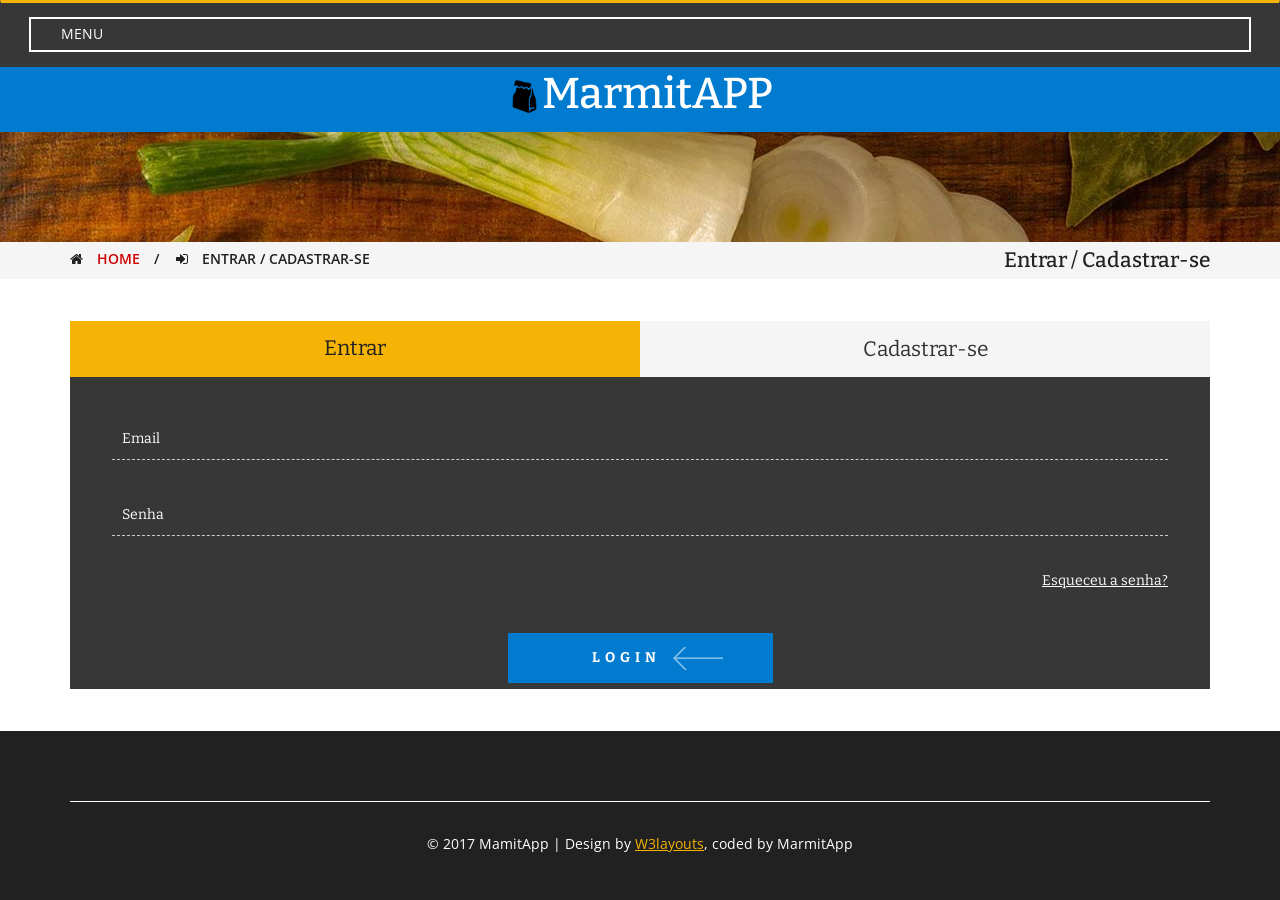
<file: v2/index.html>
<!--
Author: W3layouts
Author URL: http://w3layouts.com
License: Creative Commons Attribution 3.0 Unported
License URL: http://creativecommons.org/licenses/by/3.0/
-->
<!DOCTYPE html>
<html lang="pt">
<head>
<title>Mamitapp: Peca sua marmita em qualquer lugar pelo menor preco</title> 
<!-- For-Mobile-Apps-and-Meta-Tags -->
<meta name="viewport" content="width=device-width, initial-scale=1" />
<meta http-equiv="Content-Type" content="text/html; charset=utf-8" />
<meta name="keywords" content="Cookhouse Responsive, Login Form Web Template, Flat Pricing Tables, Flat Drop-Downs, Sign-Up Web Templates, Flat Web Templates, Login Sign-up Responsive Web Template, SmartPhone Compatible Web Template, Free Web Designs for Nokia, Samsung, LG, Sony Ericsson, Motorola Web Design" />
<script type="application/x-javascript"> addEventListener("load", function() { setTimeout(hideURLbar, 0); }, false); function hideURLbar(){ window.scrollTo(0,1); } </script>
<!-- //For-Mobile-Apps-and-Meta-Tags -->
<!-- Custom Theme files -->
<link href="css/bootstrap.css" type="text/css" rel="stylesheet" media="all">
<link href="css/style.css" type="text/css" rel="stylesheet" media="all"> 
<link rel="stylesheet" type="text/css" href="css/easy-responsive-tabs.css " />
<!-- //Custom Theme files -->
<!-- font-awesome-icons -->
<link rel="stylesheet" href="css/font-awesome.min.css" />
<!-- //font-awesome-icons -->
<!-- js -->
<script type='text/javascript' src='js/jquery-2.2.3.min.js'></script>
<!-- //js -->
<!-- web-fonts -->  
<link href="//fonts.googleapis.com/css?family=Open+Sans:300,300i,400,400i,600,600i,700,700i,800,800i&subset=cyrillic,cyrillic-ext,greek,greek-ext,latin-ext,vietnamese" rel="stylesheet">
<link href="//fonts.googleapis.com/css?family=Bitter:400,400i,700&subset=latin-ext" rel="stylesheet">
<!-- //web-fonts -->
</head>
<body class="bg">
<!-- nav -->
	<div class="nav_main">
		<div class="overlay"></div>
		<div class="mobile-side-menu">
			<ul>
				<li><a href="team.php"><i class="fa fa-cutlery" aria-hidden="true"></i>Restaurantes</a></li>
				<li><a href="contact.html"><i class="fa fa-envelope" aria-hidden="true"></i>Entre em contato</a></li>
				<li><a href="index.html"><i class="fa fa-sign-in" aria-hidden="true"></i>Login</a></li>
			</ul>
		</div>
		<div class="navbar">
			<div class="agile_container">
				<div class="w3_agile_nav_main_left">
					<div class="toggleMenu">
						<a href="#"> Menu </a>
					</div>
				</div>
				<!--<div class="w3_agile_nav_main_right">
					<ul class="wthree_social_icons">
						<li><a href="#" class="w3_agileits_facebook"><i class="fa fa-facebook" aria-hidden="true"></i></a></li>
						<li><a href="#" class="w3_agileits_google"><i class="fa fa-google-plus" aria-hidden="true"></i></a></li>
						<li><a href="#" class="w3_agileits_twitter"><i class="fa fa-twitter" aria-hidden="true"></i></a></li>
					</ul>
				</div>-->
				<div class="clearfix"> </div>
			</div>
		</div>
	</div>
	<script type="text/javascript" src="js/slide-from-top.js"></script> 
	<script type="text/javascript">
      $(document).ready(function() {
         $('.mobile-side-menu').slideFromTop({
            menuBtn: $('.toggleMenu'),
            navbar: $('.navbar'),
            menuSpeed: 500,
            bodyOverlay: $('.overlay')
         });
      });
    </script>
<!-- //nav -->
<!-- logo -->
	<div class="agileinfo_logo">
		<div class="agile_container">
			<h1><a href="main.html"><img src="images/logo.png" class="logo"/>MarmitAPP</a></h1>
		</div>
	</div>
<!-- //logo -->
<!-- banner1 -->
	<div class="banner1">
		<div class="container">
		</div>
	</div>
<!-- //banner1 -->
<!-- breadcrumbs -->
	<div class="breadcrumbs">
		<div class="container">
			<div class="w3layouts_breadcrumbs_left">
				<ul>
					<li><i class="fa fa-home" aria-hidden="true"></i><a href="main.html">Home</a><span>/</span></li>
					<li><i class="fa fa-sign-in" aria-hidden="true"></i>Entrar / Cadastrar-se</li>
				</ul>
			</div>
			<div class="w3layouts_breadcrumbs_right">
				<h3>Entrar / Cadastrar-se</h3>
			</div>
			<div class="clearfix"> </div>
		</div>
	</div>
<!-- //breadcrumbs -->
<!-- sign-in -->
	<div class="menu">
		<div class="container">	
			<div id="parentHorizontalTab">
				<ul class="resp-tabs-list hor_1">
					<li>Entrar</li>
					<li>Cadastrar-se</li>
				</ul>
				<div class="resp-tabs-container hor_1">
					<div class="login-top sign-top">
						<div class="agileits-login">
							<form action="#" method="post">
								<input type="email" class="email" name="Email" placeholder="Email" required=""/>
								<input type="password" class="password" name="Password" placeholder="Senha" required=""/>
								<div class="wthree-text"> 
									<ul> 
										<li>
											<!--<label class="anim">
												<input type="checkbox" class="checkbox">
												<span> Remember me ?</span> -->
											</label> 
										</li>
										<li> <a href="#">Esqueceu a senha?</a> </li>
									</ul>
									<div class="clear"> </div>
								</div>  
								<div class="w3ls-submit">
									<div class="submit-text">
										<input type="submit" value="LOGIN" style="display:none"> 
										<a class="login-button" href="team.php" style="float: left">LOGIN</a>
									</div>	
								</div>	
							</form>
						</div> 
					</div>
					<div class="login-top sign-top">
						<div class="agileits-login">
							<form action="#" method="post">
								<input type="text" name="Username" placeholder="Nome completo" required="">
								<input type="email" class="email" name="Email" placeholder="Email" required=""/>
								<input type="password" class="password" name="Password" placeholder="Senha" required=""/>	
								<!--<label class="anim">
									<input type="checkbox" class="checkbox">
									<span>I accept the terms of use</span> 
								</label> -->
								<div class="w3ls-submit">
									<div class="submit-text">
										<input class="register" type="submit" value="Cadastrar">  
									</div>	
								</div>
							</form> 
						</div>  
					</div>
				</div>
			</div>
		</div>
	</div>
<!-- //sign-in -->
<!-- js -->
<script src="js/easyResponsiveTabs.js"></script>
	<script type="text/javascript">
    $(document).ready(function() {
        //Horizontal Tab
        $('#parentHorizontalTab').easyResponsiveTabs({
            type: 'default', //Types: default, vertical, accordion
            width: 'auto', //auto or any width like 600px
            fit: true, // 100% fit in a container
            tabidentify: 'hor_1', // The tab groups identifier
            activate: function(event) { // Callback function if tab is switched
                var $tab = $(this);
                var $info = $('#nested-tabInfo');
                var $name = $('span', $info);
                $name.text($tab.text());
                $info.show();
            }
        });
    });
</script>

<!-- //js -->
<!-- footer -->
	<div class="footer">
		<div class="container">
		<!--	<div class="w3ls_footer_grid">
				<div class="w3ls_footer_grid_left">
					<div class="w3ls_footer_grid_left1">
						<h2>Follow Us</h2>
						<div class="w3ls_footer_grid_left1_pos">
							<ul>
								<li><a href="#" class="facebook"><i class="fa fa-facebook" aria-hidden="true"></i>Facebook</a></li>
								<li><a href="#" class="twitter"><i class="fa fa-twitter" aria-hidden="true"></i>Twitter</a></li>
								<li><a href="#" class="google"><i class="fa fa-google-plus" aria-hidden="true"></i>Google+</a></li>
								<li><a href="#" class="instagram"><i class="fa fa-instagram" aria-hidden="true"></i>Instagram</a></li>
							</ul>
						</div>
					</div>
				</div>
				<div class="w3ls_footer_grid_right">
					<ul class="agileits_w3layouts_footer">
						<li><a href="menu.html">Menu</a></li>
						<li><a href="blog.html">Blog</a></li>
						<li><a href="team.php">Sobre</a></li>
					</ul>
				</div>
				<div class="clearfix"> </div>
			</div>-->
			<div class="w3_agile_copyright">	
				<p>&copy; 2017 MamitApp | Design by <a href="http://w3layouts.com/">W3layouts</a>, coded by MarmitApp</p>
			</div>
		</div>
	</div>
<!-- //footer -->
</body>
</html>
</file>
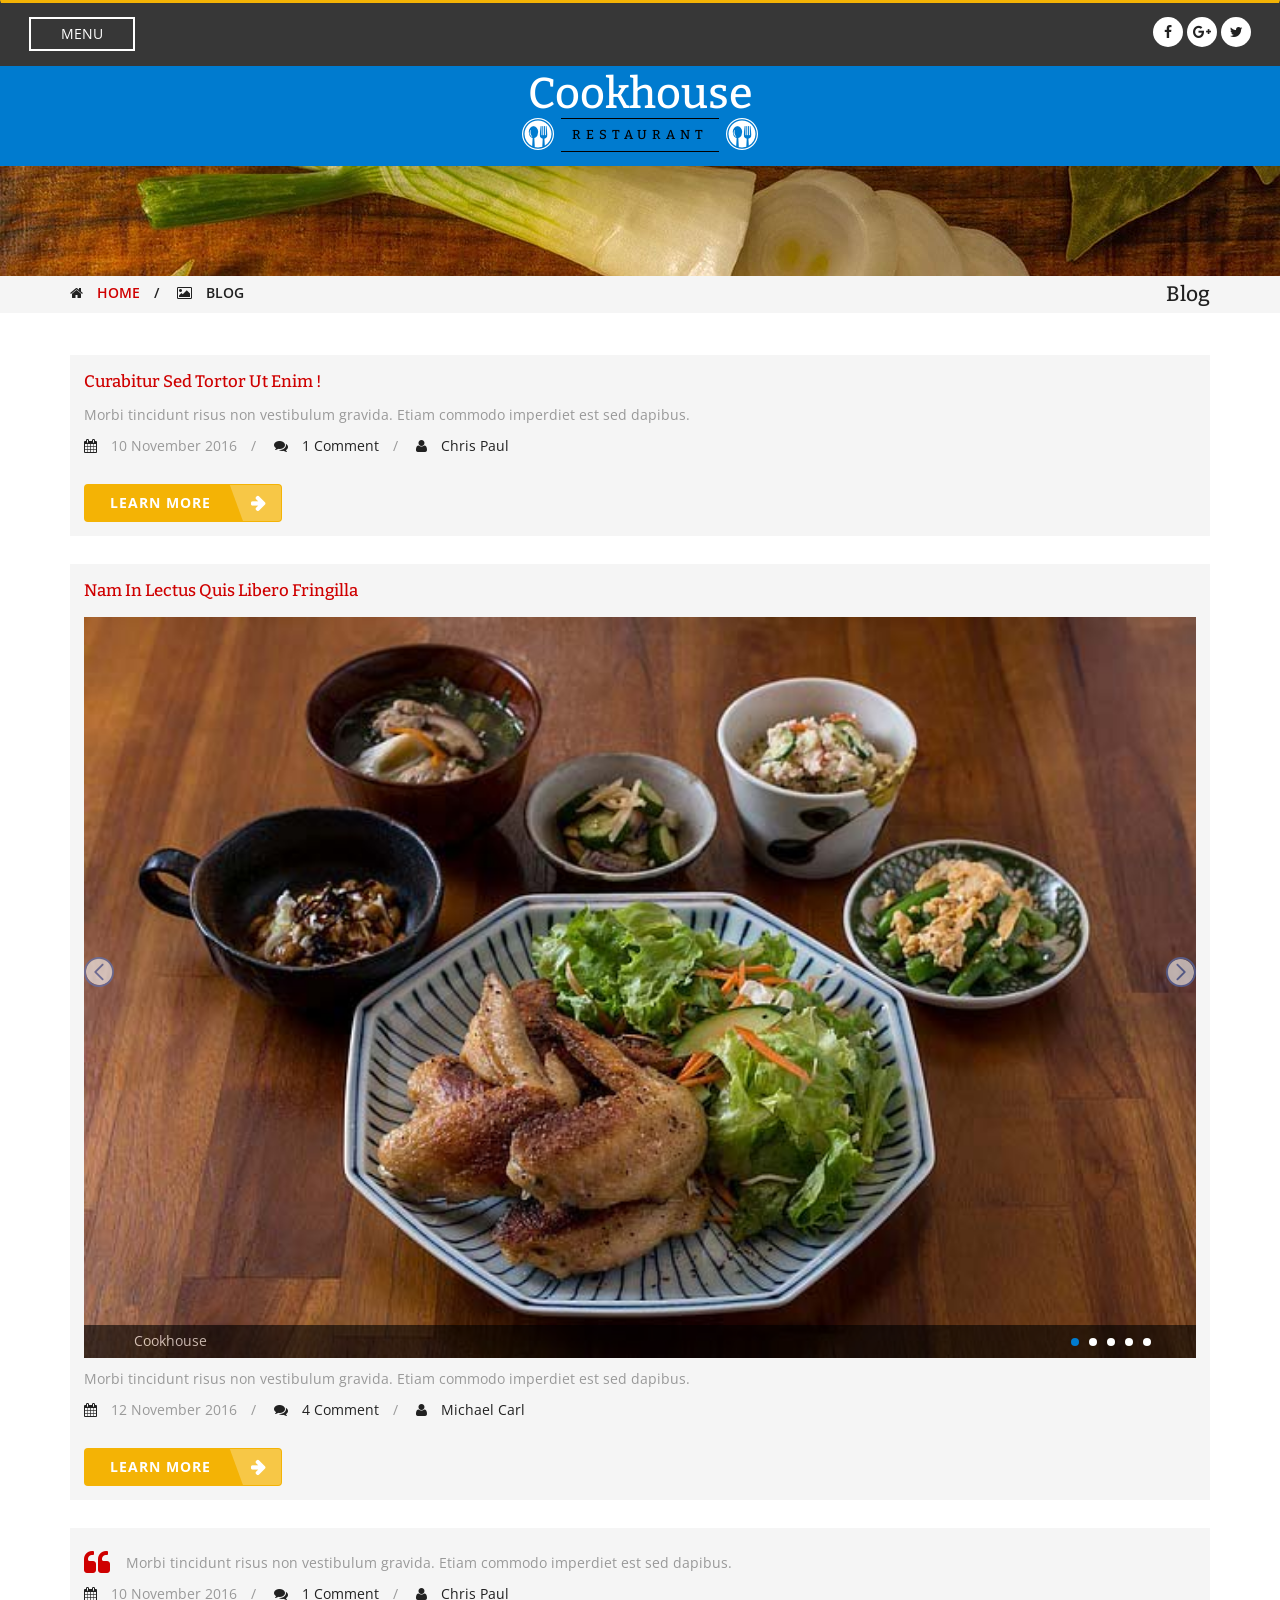
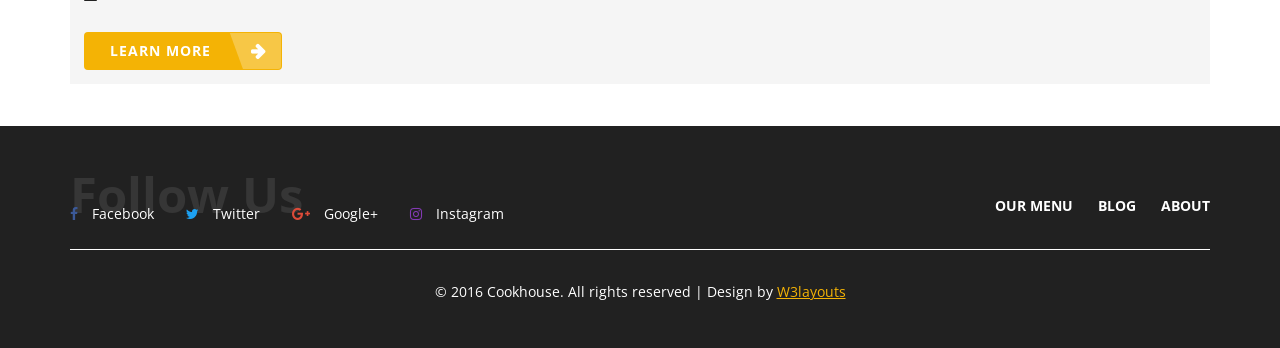
<file: blog.html>
<!--
Author: W3layouts
Author URL: http://w3layouts.com
License: Creative Commons Attribution 3.0 Unported
License URL: http://creativecommons.org/licenses/by/3.0/
-->
<!DOCTYPE html>
<html lang="en">
<head>
<title>Cookhouse a Mobile App Flat Bootstrap Responsive Website Template | Blog :: W3layouts</title> 
<!-- For-Mobile-Apps-and-Meta-Tags -->
<meta name="viewport" content="width=device-width, initial-scale=1" />
<meta http-equiv="Content-Type" content="text/html; charset=utf-8" />
<meta name="keywords" content="Cookhouse Responsive, Login Form Web Template, Flat Pricing Tables, Flat Drop-Downs, Sign-Up Web Templates, Flat Web Templates, Login Sign-up Responsive Web Template, SmartPhone Compatible Web Template, Free Web Designs for Nokia, Samsung, LG, Sony Ericsson, Motorola Web Design" />
<script type="application/x-javascript"> addEventListener("load", function() { setTimeout(hideURLbar, 0); }, false); function hideURLbar(){ window.scrollTo(0,1); } </script>
<!-- //For-Mobile-Apps-and-Meta-Tags -->
<!-- Custom Theme files -->
<link href="css/bootstrap.css" type="text/css" rel="stylesheet" media="all">
<link href="css/style.css" type="text/css" rel="stylesheet" media="all"> 
<link rel="stylesheet" type="text/css" href="css/DSlider.css" >
<!-- //Custom Theme files -->
<!-- font-awesome-icons -->
<link rel="stylesheet" href="css/font-awesome.min.css" />
<!-- //font-awesome-icons -->
<!-- js -->
<script type='text/javascript' src='js/jquery-2.2.3.min.js'></script>
<!-- //js -->
<!-- web-fonts -->  
<link href="//fonts.googleapis.com/css?family=Open+Sans:300,300i,400,400i,600,600i,700,700i,800,800i&subset=cyrillic,cyrillic-ext,greek,greek-ext,latin-ext,vietnamese" rel="stylesheet">
<link href="//fonts.googleapis.com/css?family=Bitter:400,400i,700&subset=latin-ext" rel="stylesheet">
<!-- //web-fonts -->
</head>
<body class="bg">
<!-- nav -->
	<div class="nav_comentario">
		<div class="overlay"></div>
		<div class="mobile-side-menu">
			<ul>
				<li><a href="comentario.html"><i class="fa fa-home" aria-hidden="true"></i>Home</a></li>
				<li><a href="menu.html"><i class="fa fa-compass" aria-hidden="true"></i>Our Food</a></li>
				<li class="active"><a href="blog.html"><i class="fa fa-picture-o" aria-hidden="true"></i>Blog</a></li>
				<li><a href="lista_restaurantes.php"><i class="fa fa-users" aria-hidden="true"></i>Our Chef</a></li>
				<li><a href="short-codes.html"><i class="fa fa-dashcube" aria-hidden="true"></i>Short Codes</a></li>
				<li><a href="icons.html"><i class="fa fa-random" aria-hidden="true"></i>Web Icons</a></li>
				<li><a href="contact.html"><i class="fa fa-map-marker" aria-hidden="true"></i>Location</a></li>
				<li><a href="sign-in.html"><i class="fa fa-sign-in" aria-hidden="true"></i>Sign In</a></li>
			</ul>
		</div>
		<div class="navbar">
			<div class="agile_container">
				<div class="w3_agile_nav_comentario_left">
					<div class="toggleMenu">
						<a href="#"> Menu </a>
					</div>
				</div>
				<div class="w3_agile_nav_comentario_right">
					<ul class="wthree_social_icons">
						<li><a href="#" class="w3_agileits_facebook"><i class="fa fa-facebook" aria-hidden="true"></i></a></li>
						<li><a href="#" class="w3_agileits_google"><i class="fa fa-google-plus" aria-hidden="true"></i></a></li>
						<li><a href="#" class="w3_agileits_twitter"><i class="fa fa-twitter" aria-hidden="true"></i></a></li>
					</ul>
				</div>
				<div class="clearfix"> </div>
			</div>
		</div>
	</div>
	<script type="text/javascript" src="js/slide-from-top.js"></script> 
	<script type="text/javascript">
      $(document).ready(function() {
         $('.mobile-side-menu').slideFromTop({
            menuBtn: $('.toggleMenu'),
            navbar: $('.navbar'),
            menuSpeed: 500,
            bodyOverlay: $('.overlay')
         });
      });
    </script>
<!-- //nav -->
<!-- logo -->
	<div class="agileinfo_logo">
		<div class="agile_container">
			<h1><a href="comentario.html">Cookhouse<span>Restaurant</span></a></h1>
		</div>
	</div>
<!-- //logo -->
<!-- banner1 -->
	<div class="banner1">
		<div class="container">
		</div>
	</div>
<!-- //banner1 -->
<!-- breadcrumbs -->
	<div class="breadcrumbs">
		<div class="container">
			<div class="w3layouts_breadcrumbs_left">
				<ul>
					<li><i class="fa fa-home" aria-hidden="true"></i><a href="comentario.html">Home</a><span>/</span></li>
					<li><i class="fa fa-picture-o" aria-hidden="true"></i>Blog</li>
				</ul>
			</div>
			<div class="w3layouts_breadcrumbs_right">
				<h3>Blog</h3>
			</div>
			<div class="clearfix"> </div>
		</div>
	</div>
<!-- //breadcrumbs -->
<!-- blog -->
	<div class="menu">
		<div class="container">	
			<div class="agileits_w3layouts_blog">
				<h3><a href="single.html">Curabitur sed tortor ut enim !</a></h3>
				<p>Morbi tincidunt risus non vestibulum gravida. Etiam commodo imperdiet est sed dapibus.</p>
				<ul class="w3_list_users">
					<li><i class="fa fa-calendar" aria-hidden="true"></i>10 November 2016<span>/</span></li>
					<li><i class="fa fa-comments" aria-hidden="true"></i><a href="single.html">1 Comment</a><span>/</span></li>
					<li><i class="fa fa-user" aria-hidden="true"></i><a href="single.html">Chris Paul</a></li>
				</ul>
				<div class="w3ls_more">
					<a href="single.html" class="btn btn-3 btn-3e icon-arrow-right w3_agile_btn">Learn More</a>
				</div>
			</div>
			<div class="agileits_w3layouts_blog">
				<h3><a href="single.html">Nam in lectus quis libero fringilla</a></h3>
				<div class="agile_figure_slide">
					<ul class="Slider Slider1">
						<li class="DSlider-item" data-title="Cookhouse"><img src="images/7.jpg" alt=" " class="img-responsive" /></li>
						<li class="DSlider-item" data-title="Cookhouse"><img src="images/8.jpg" alt=" " class="img-responsive" /></li>
						<li class="DSlider-item" data-title="Cookhouse"><img src="images/9.jpg" alt=" " class="img-responsive" /></li>
						<li class="DSlider-item" data-title="Cookhouse"><img src="images/10.jpg" alt=" " class="img-responsive" /></li>
						<li class="DSlider-item" data-title="Cookhouse"><img src="images/11.jpg" alt=" " class="img-responsive" /></li>
					</ul>
				</div>
				<p>Morbi tincidunt risus non vestibulum gravida. Etiam commodo imperdiet est sed dapibus.</p>
				<ul class="w3_list_users">
					<li><i class="fa fa-calendar" aria-hidden="true"></i>12 November 2016<span>/</span></li>
					<li><i class="fa fa-comments" aria-hidden="true"></i><a href="single.html">4 Comment</a><span>/</span></li>
					<li><i class="fa fa-user" aria-hidden="true"></i><a href="single.html">Michael Carl</a></li>
				</ul>
				<div class="w3ls_more">
					<a href="single.html" class="btn btn-3 btn-3e icon-arrow-right w3_agile_btn">Learn More</a>
				</div>
			</div>
			<div class="agileits_w3layouts_blog w3layouts_blog_grid">
				<p>Morbi tincidunt risus non vestibulum gravida. Etiam commodo imperdiet est sed dapibus.</p>
				<ul class="w3_list_users">
					<li><i class="fa fa-calendar" aria-hidden="true"></i>10 November 2016<span>/</span></li>
					<li><i class="fa fa-comments" aria-hidden="true"></i><a href="single.html">1 Comment</a><span>/</span></li>
					<li><i class="fa fa-user" aria-hidden="true"></i><a href="single.html">Chris Paul</a></li>
				</ul>
				<div class="w3ls_more">
					<a href="single.html" class="btn btn-3 btn-3e icon-arrow-right w3_agile_btn">Learn More</a>
				</div>
			</div>
		</div>
	</div>
<!-- blog -->
<script src="js/DSlider.js"></script>
<script >
	$(".Slider1").Slider({isFlexible:true});
</script>
<!-- footer -->
	<div class="footer">
		<div class="container">
			<div class="w3ls_footer_grid">
				<div class="w3ls_footer_grid_left">
					<div class="w3ls_footer_grid_left1">
						<h2>Follow Us</h2>
						<div class="w3ls_footer_grid_left1_pos">
							<ul>
								<li><a href="#" class="facebook"><i class="fa fa-facebook" aria-hidden="true"></i>Facebook</a></li>
								<li><a href="#" class="twitter"><i class="fa fa-twitter" aria-hidden="true"></i>Twitter</a></li>
								<li><a href="#" class="google"><i class="fa fa-google-plus" aria-hidden="true"></i>Google+</a></li>
								<li><a href="#" class="instagram"><i class="fa fa-instagram" aria-hidden="true"></i>Instagram</a></li>
							</ul>
						</div>
					</div>
				</div>
				<div class="w3ls_footer_grid_right">
					<ul class="agileits_w3layouts_footer">
						<li><a href="menu.html">Our Menu</a></li>
						<li><a href="blog.html">Blog</a></li>
						<li><a href="lista_restaurantes.php">About</a></li>
					</ul>
				</div>
				<div class="clearfix"> </div>
			</div>
			<div class="w3_agile_copyright">	
				<p>&copy; 2016 Cookhouse. All rights reserved | Design by <a href="http://w3layouts.com/">W3layouts</a></p>
			</div>
		</div>
	</div>
<!-- //footer -->
</body>
</html>
</file>
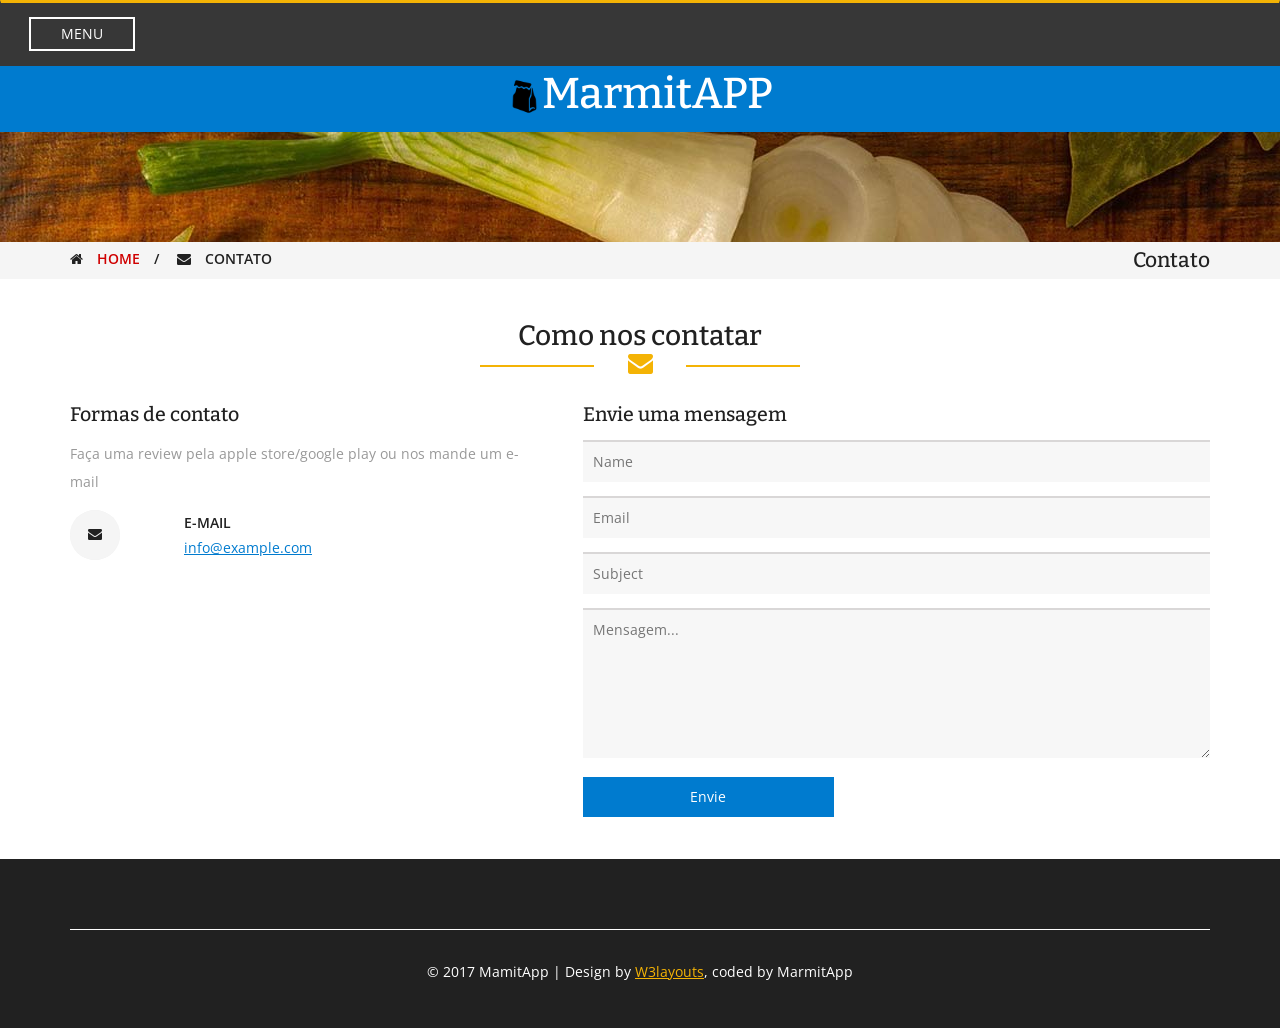
<file: contact.html>
<!--
Author: W3layouts
Author URL: http://w3layouts.com
License: Creative Commons Attribution 3.0 Unported
License URL: http://creativecommons.org/licenses/by/3.0/
-->
<!DOCTYPE html>
<html lang="en">
<head>
<title>Mamitapp: Peca sua marmita em qualquer lugar pelo menor preco</title>  
<!-- For-Mobile-Apps-and-Meta-Tags -->
<meta name="viewport" content="width=device-width, initial-scale=1" />
<meta http-equiv="Content-Type" content="text/html; charset=utf-8" />
<meta name="keywords" content="Cookhouse Responsive, Login Form Web Template, Flat Pricing Tables, Flat Drop-Downs, Sign-Up Web Templates, Flat Web Templates, Login Sign-up Responsive Web Template, SmartPhone Compatible Web Template, Free Web Designs for Nokia, Samsung, LG, Sony Ericsson, Motorola Web Design" />
<script type="application/x-javascript"> addEventListener("load", function() { setTimeout(hideURLbar, 0); }, false); function hideURLbar(){ window.scrollTo(0,1); } </script>
<!-- //For-Mobile-Apps-and-Meta-Tags -->
<!-- Custom Theme files -->
<link href="css/bootstrap.css" type="text/css" rel="stylesheet" media="all">
<link href="css/style.css" type="text/css" rel="stylesheet" media="all"> 
<!-- //Custom Theme files -->
<!-- font-awesome-icons -->
<link rel="stylesheet" href="css/font-awesome.min.css" />
<!-- //font-awesome-icons -->
<!-- js -->
<script type='text/javascript' src='js/jquery-2.2.3.min.js'></script>
<!-- //js -->
<!-- web-fonts -->  
<link href="//fonts.googleapis.com/css?family=Open+Sans:300,300i,400,400i,600,600i,700,700i,800,800i&subset=cyrillic,cyrillic-ext,greek,greek-ext,latin-ext,vietnamese" rel="stylesheet">
<link href="//fonts.googleapis.com/css?family=Bitter:400,400i,700&subset=latin-ext" rel="stylesheet">
<!-- //web-fonts -->
</head>
<body class="bg">
<!-- nav -->
	<div class="nav_comentario">
		<div class="overlay"></div>
		<div class="mobile-side-menu">
			<ul>
				<li><a href="lista_restaurantes.php"><i class="fa fa-cutlery" aria-hidden="true"></i>Restaurantes</a></li>
				<li><a href="contact.html"><i class="fa fa-envelope" aria-hidden="true"></i>Entre em contato</a></li>
				<li><a href="index.html"><i class="fa fa-sign-in" aria-hidden="true"></i>Login</a></li>
			</ul>
		</div>
		<div class="navbar">
			<div class="agile_container">
				<div class="w3_agile_nav_comentario_left">
					<div class="toggleMenu">
						<a href="#"> Menu </a>
					</div>
				</div>
				<!--<div class="w3_agile_nav_comentario_right">
					<ul class="wthree_social_icons">
						<li><a href="#" class="w3_agileits_facebook"><i class="fa fa-facebook" aria-hidden="true"></i></a></li>
						<li><a href="#" class="w3_agileits_google"><i class="fa fa-google-plus" aria-hidden="true"></i></a></li>
						<li><a href="#" class="w3_agileits_twitter"><i class="fa fa-twitter" aria-hidden="true"></i></a></li>
					</ul>
				</div>-->
				<div class="clearfix"> </div>
			</div>
		</div>
	</div>
	<script type="text/javascript" src="js/slide-from-top.js"></script> 
	<script type="text/javascript">
      $(document).ready(function() {
         $('.mobile-side-menu').slideFromTop({
            menuBtn: $('.toggleMenu'),
            navbar: $('.navbar'),
            menuSpeed: 500,
            bodyOverlay: $('.overlay')
         });
      });
    </script>
<!-- //nav -->
<!-- logo -->
	<div class="agileinfo_logo">
		<div class="agile_container">
			<h1><a href="comentario.html"><img src="images/logo.png" class="logo"/>MarmitAPP</a></h1>
		</div>
	</div>
<!-- //logo -->
<!-- banner1 -->
	<div class="banner1">
		<div class="container">
		</div>
	</div>
<!-- //banner1 -->
<!-- breadcrumbs -->
	<div class="breadcrumbs">
		<div class="container">
			<div class="w3layouts_breadcrumbs_left">
				<ul>
					<li><i class="fa fa-home" aria-hidden="true"></i><a href="comentario.html">Home</a><span>/</span></li>
					<li><i class="fa fa-envelope" aria-hidden="true"></i>Contato</li>
				</ul>
			</div>
			<div class="w3layouts_breadcrumbs_right">
				<h3>Contato</h3>
			</div>
			<div class="clearfix"> </div>
		</div>
	</div>
<!-- //breadcrumbs -->
<!-- Location -->
	<div class="menu">
		<div class="container">	
			<h3 class="agileits_head w3_agileits_head">Como nos contatar<i class="fa fa-envelope" aria-hidden="true"></i></h3>
			<div class="agile_contact_grids">
				<div class="w3_agile_contact_grid">
					<h4>Formas de contato</h4>
					<p class="wthree_contact_para">Faça uma review pela apple store/google play ou nos mande um e-mail</p>
					<div class="agileinfo_mail_grids">
						<div class="agileits_w3layouts_contact_grid">
							<p><i class="fa fa-envelope" aria-hidden="true"></i></p>
						</div>
						<div class="agileits_w3layouts_contact_gridr">
							<p><span>E-mail</span><a href="mailto:info@example.com">info@example.com</a></p>
						</div>
						<div class="clearfix"></div>
					</div>
				</div>
				<div class="w3_agile_contact_grid1">
					<h4>Envie uma mensagem</h4>
					<form action="#" method="post">
						<input type="text" title="Nome" placeholder="Name" required="" />
						<input type="email" name="Email" placeholder="Email" required="">
						<input type="text" name="Assunto" placeholder="Subject" required="" />
						<textarea name="Message" placeholder="Mensagem..." required=""></textarea>
						<input type="submit" value="Envie">
					</form>
				</div>
				<div class="clearfix"></div>
			</div>
		</div>
	</div>
<!-- Location -->
<!-- footer -->
	<div class="footer">
		<div class="container">
			<!--<div class="w3ls_footer_grid">
				<div class="w3ls_footer_grid_left">
					<div class="w3ls_footer_grid_left1">
						<h2>Follow Us</h2>
						<div class="w3ls_footer_grid_left1_pos">
							<ul>
								<li><a href="#" class="facebook"><i class="fa fa-facebook" aria-hidden="true"></i>Facebook</a></li>
								<li><a href="#" class="twitter"><i class="fa fa-twitter" aria-hidden="true"></i>Twitter</a></li>
								<li><a href="#" class="google"><i class="fa fa-google-plus" aria-hidden="true"></i>Google+</a></li>
								<li><a href="#" class="instagram"><i class="fa fa-instagram" aria-hidden="true"></i>Instagram</a></li>
							</ul>
						</div>
					</div>
				</div>
				<div class="w3ls_footer_grid_right">
					<ul class="agileits_w3layouts_footer">
						<li><a href="menu.html">Our Menu</a></li>
						<li><a href="blog.html">Blog</a></li>
						<li><a href="lista_restaurantes.php">About</a></li>
					</ul>
				</div>
				<div class="clearfix"> </div>
			</div>-->
			<div class="w3_agile_copyright">	
				<p>&copy; 2017 MamitApp | Design by <a href="http://w3layouts.com/">W3layouts</a>, coded by MarmitApp</p>
			</div>
		</div>
	</div>
<!-- //footer -->
</body>
</html>
</file>
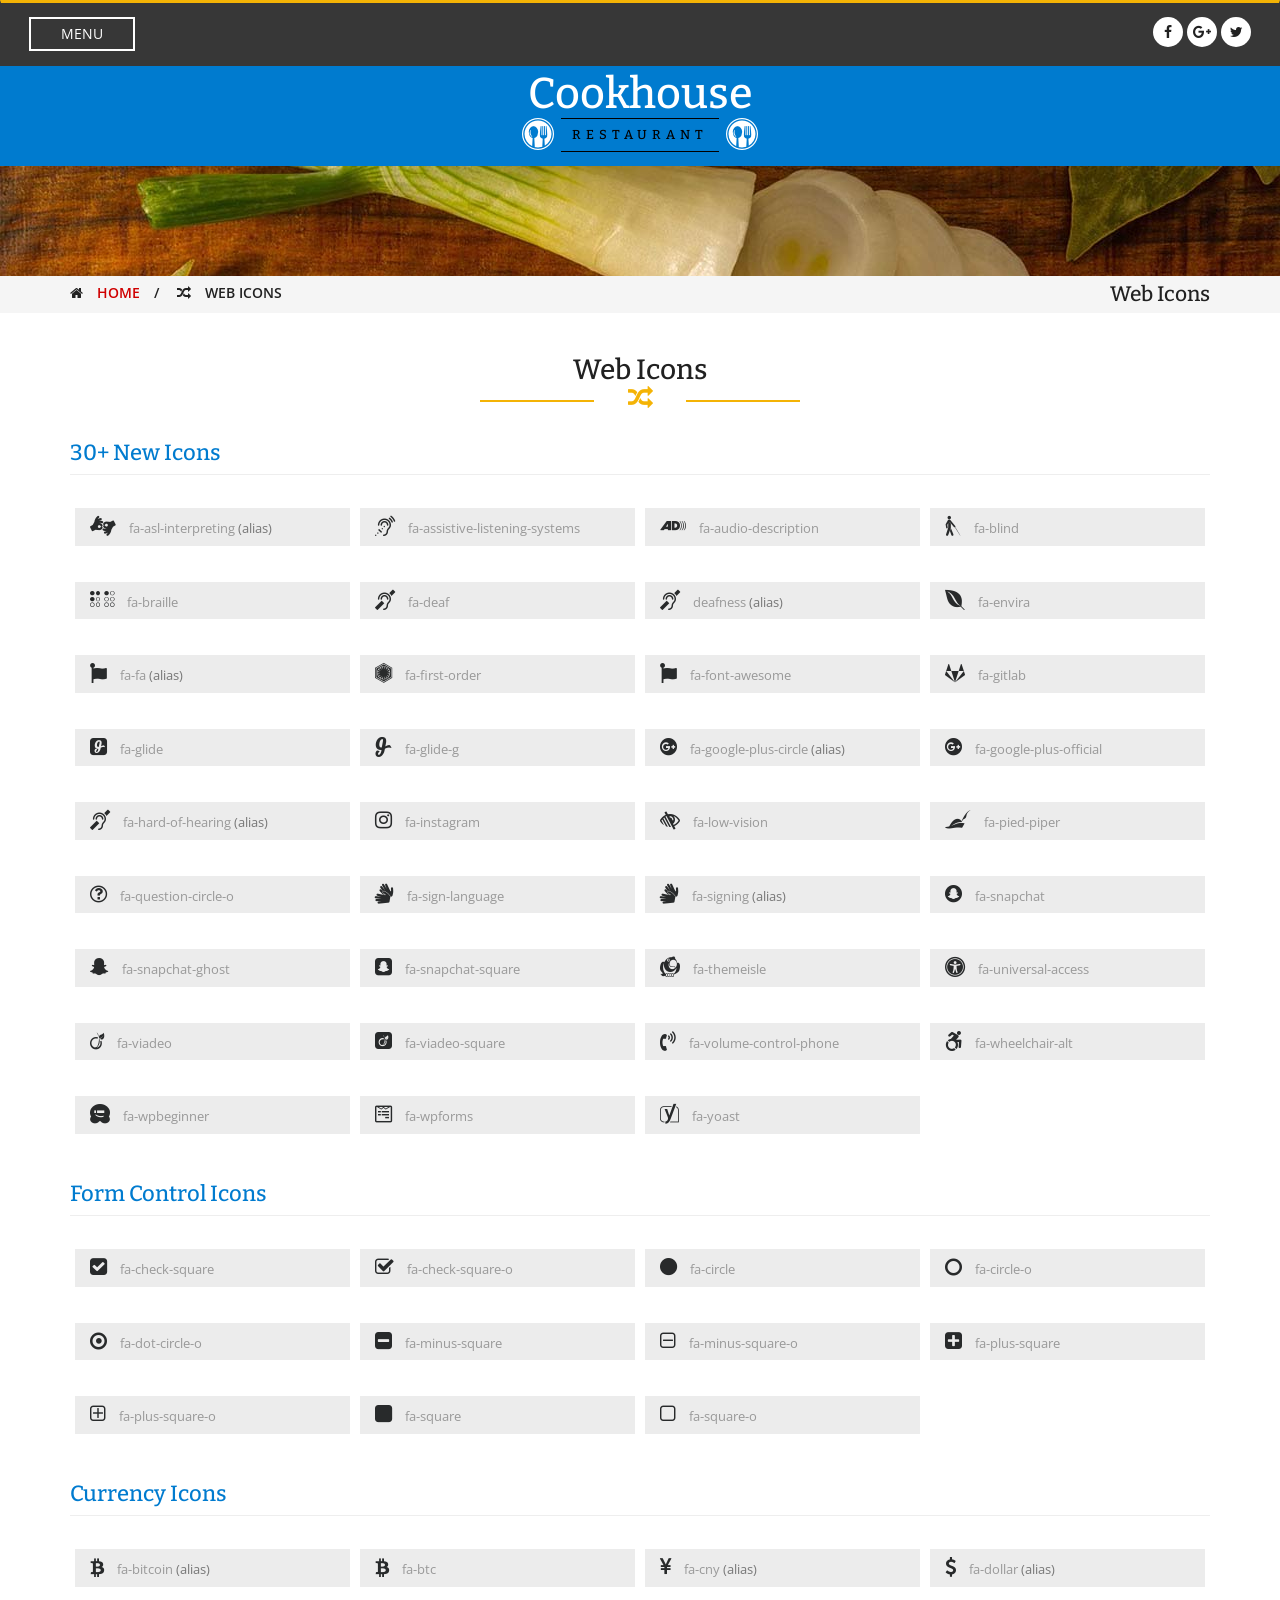
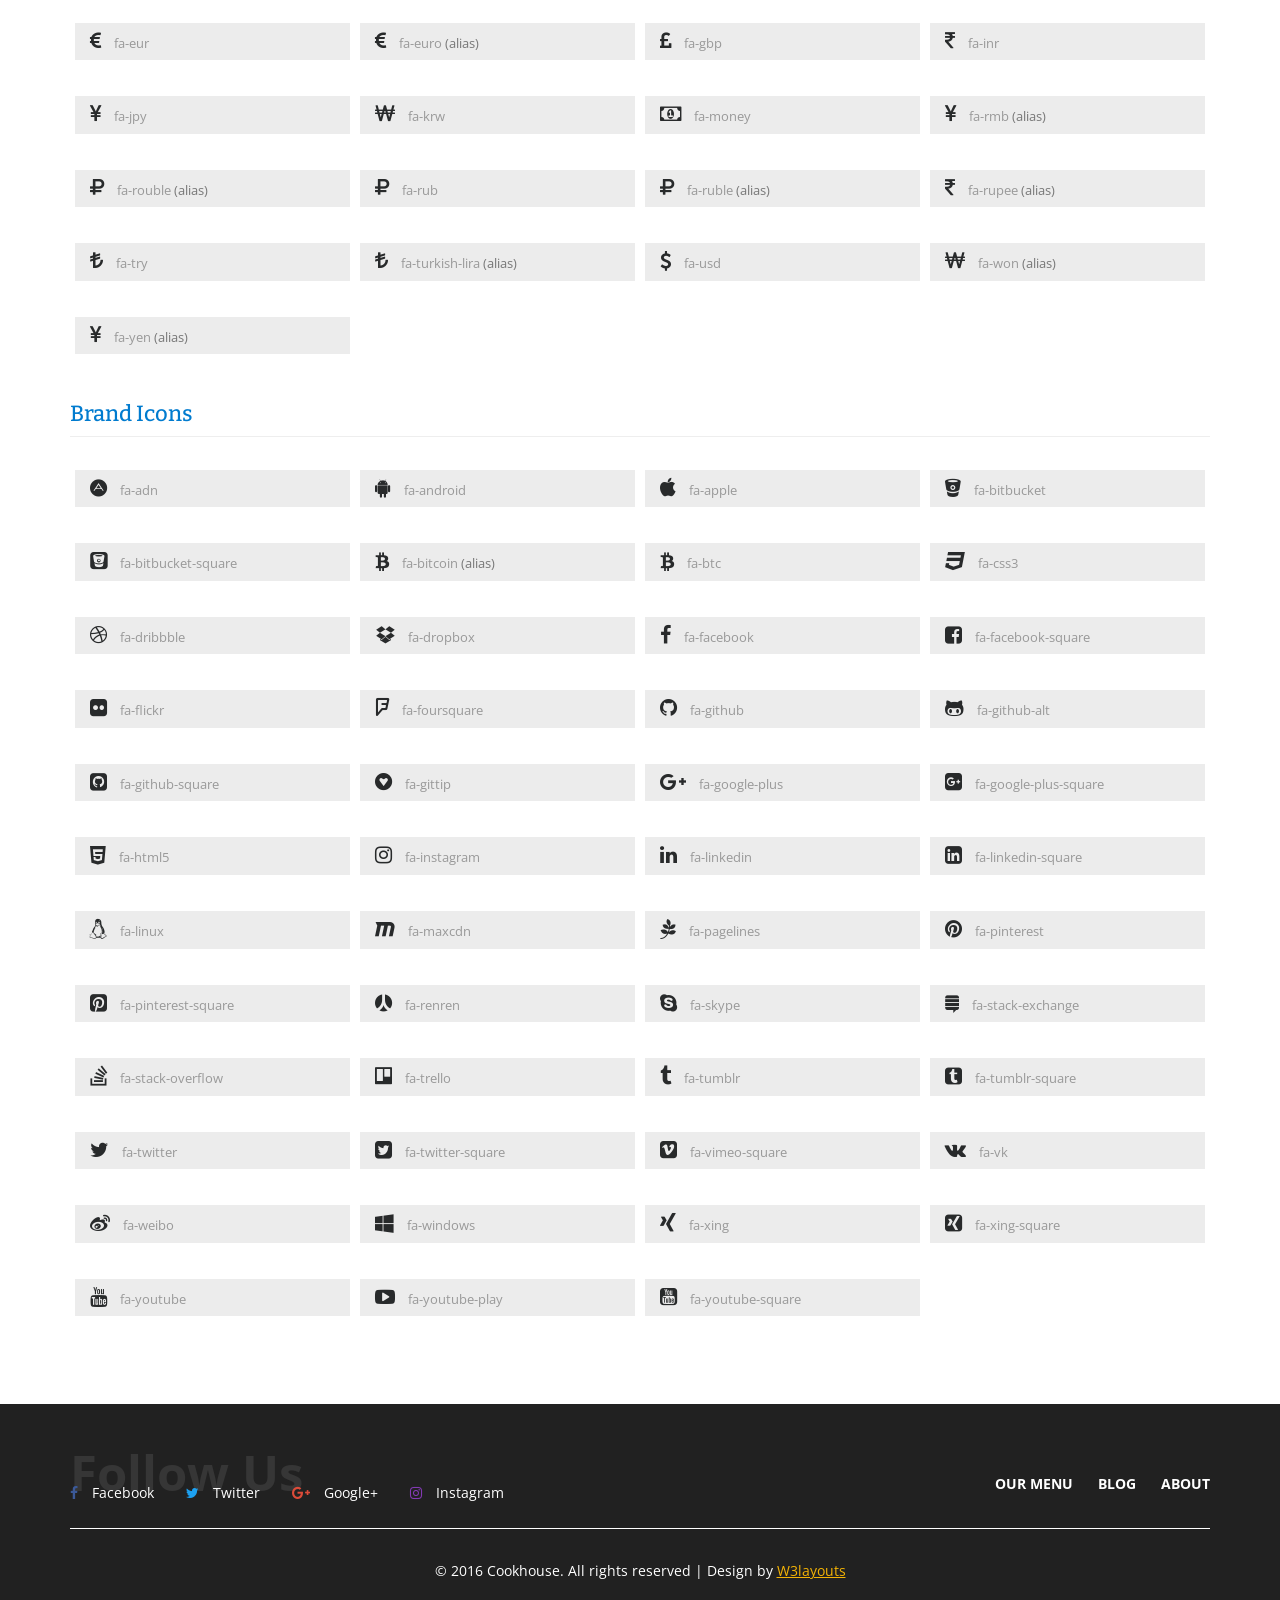
<file: icons.html>
<!--
Author: W3layouts
Author URL: http://w3layouts.com
License: Creative Commons Attribution 3.0 Unported
License URL: http://creativecommons.org/licenses/by/3.0/
-->
<!DOCTYPE html>
<html lang="en">
<head>
<title>Cookhouse a Mobile App Flat Bootstrap Responsive Website Template | Web Icons :: W3layouts</title> 
<!-- For-Mobile-Apps-and-Meta-Tags -->
<meta name="viewport" content="width=device-width, initial-scale=1" />
<meta http-equiv="Content-Type" content="text/html; charset=utf-8" />
<meta name="keywords" content="Cookhouse Responsive, Login Form Web Template, Flat Pricing Tables, Flat Drop-Downs, Sign-Up Web Templates, Flat Web Templates, Login Sign-up Responsive Web Template, SmartPhone Compatible Web Template, Free Web Designs for Nokia, Samsung, LG, Sony Ericsson, Motorola Web Design" />
<script type="application/x-javascript"> addEventListener("load", function() { setTimeout(hideURLbar, 0); }, false); function hideURLbar(){ window.scrollTo(0,1); } </script>
<!-- //For-Mobile-Apps-and-Meta-Tags -->
<!-- Custom Theme files -->
<link href="css/bootstrap.css" type="text/css" rel="stylesheet" media="all">
<link href="css/style.css" type="text/css" rel="stylesheet" media="all"> 
<!-- //Custom Theme files -->
<!-- font-awesome-icons -->
<link rel="stylesheet" href="css/font-awesome.min.css" />
<!-- //font-awesome-icons -->
<!-- js -->
<script type='text/javascript' src='js/jquery-2.2.3.min.js'></script>
<!-- //js -->
<!-- web-fonts -->  
<link href="//fonts.googleapis.com/css?family=Open+Sans:300,300i,400,400i,600,600i,700,700i,800,800i&subset=cyrillic,cyrillic-ext,greek,greek-ext,latin-ext,vietnamese" rel="stylesheet">
<link href="//fonts.googleapis.com/css?family=Bitter:400,400i,700&subset=latin-ext" rel="stylesheet">
<!-- //web-fonts -->
</head>
<body class="bg">
<!-- nav -->
	<div class="nav_comentario">
		<div class="overlay"></div>
		<div class="mobile-side-menu">
			<ul>
				<li><a href="comentario.html"><i class="fa fa-home" aria-hidden="true"></i>Home</a></li>
				<li><a href="menu.html"><i class="fa fa-compass" aria-hidden="true"></i>Our Food</a></li>
				<li><a href="blog.html"><i class="fa fa-picture-o" aria-hidden="true"></i>Blog</a></li>
				<li><a href="lista_restaurantes.php"><i class="fa fa-users" aria-hidden="true"></i>Our Chef</a></li>
				<li><a href="short-codes.html"><i class="fa fa-dashcube" aria-hidden="true"></i>Short Codes</a></li>
				<li class="active"><a href="icons.html"><i class="fa fa-random" aria-hidden="true"></i>Web Icons</a></li>
				<li><a href="contact.html"><i class="fa fa-map-marker" aria-hidden="true"></i>Location</a></li>
				<li><a href="sign-in.html"><i class="fa fa-sign-in" aria-hidden="true"></i>Sign In</a></li>
			</ul>
		</div>
		<div class="navbar">
			<div class="agile_container">
				<div class="w3_agile_nav_comentario_left">
					<div class="toggleMenu">
						<a href="#"> Menu </a>
					</div>
				</div>
				<div class="w3_agile_nav_comentario_right">
					<ul class="wthree_social_icons">
						<li><a href="#" class="w3_agileits_facebook"><i class="fa fa-facebook" aria-hidden="true"></i></a></li>
						<li><a href="#" class="w3_agileits_google"><i class="fa fa-google-plus" aria-hidden="true"></i></a></li>
						<li><a href="#" class="w3_agileits_twitter"><i class="fa fa-twitter" aria-hidden="true"></i></a></li>
					</ul>
				</div>
				<div class="clearfix"> </div>
			</div>
		</div>
	</div>
	<script type="text/javascript" src="js/slide-from-top.js"></script> 
	<script type="text/javascript">
      $(document).ready(function() {
         $('.mobile-side-menu').slideFromTop({
            menuBtn: $('.toggleMenu'),
            navbar: $('.navbar'),
            menuSpeed: 500,
            bodyOverlay: $('.overlay')
         });
      });
    </script>
<!-- //nav -->
<!-- logo -->
	<div class="agileinfo_logo">
		<div class="agile_container">
			<h1><a href="comentario.html">Cookhouse<span>Restaurant</span></a></h1>
		</div>
	</div>
<!-- //logo -->
<!-- banner1 -->
	<div class="banner1">
		<div class="container">
		</div>
	</div>
<!-- //banner1 -->
<!-- breadcrumbs -->
	<div class="breadcrumbs">
		<div class="container">
			<div class="w3layouts_breadcrumbs_left">
				<ul>
					<li><i class="fa fa-home" aria-hidden="true"></i><a href="comentario.html">Home</a><span>/</span></li>
					<li><i class="fa fa-random" aria-hidden="true"></i>Web Icons</li>
				</ul>
			</div>
			<div class="w3layouts_breadcrumbs_right">
				<h3>Web Icons</h3>
			</div>
			<div class="clearfix"> </div>
		</div>
	</div>
<!-- //breadcrumbs -->
<!-- short-codes -->
	<div class="menu">
		<div class="container">	
			<h3 class="agileits_head w3_agileits_head">Web Icons<i class="fa fa-random" aria-hidden="true"></i></h3>
			<div class="grid_3 w3_agileits_icons_page">
				<div class="icons">
					<section id="new">
					
						<h3 class="page-header page-header icon-subheading">30+ New Icons </h3>							  

						<div class="row fontawesome-icon-list">
							
							
							<div class="icon-box col-md-3 col-sm-4"><a class="agile-icon" href="#"><i class="fa fa-asl-interpreting" aria-hidden="true"></i> fa-asl-interpreting <span class="text-muted">(alias)</span></a></div>
							
							<div class="icon-box col-md-3 col-sm-4"><a class="agile-icon" href="#"><i class="fa fa-assistive-listening-systems" aria-hidden="true"></i> fa-assistive-listening-systems</a></div>
							
							<div class="icon-box col-md-3 col-sm-4"><a class="agile-icon" href="#"><i class="fa fa-audio-description" aria-hidden="true"></i> fa-audio-description</a></div>
							
							<div class="icon-box col-md-3 col-sm-4"><a class="agile-icon" href="#"><i class="fa fa-blind" aria-hidden="true"></i> fa-blind</a></div>
							
							<div class="icon-box col-md-3 col-sm-4"><a class="agile-icon" href="#"><i class="fa fa-braille" aria-hidden="true"></i> fa-braille</a></div>
							
							<div class="icon-box col-md-3 col-sm-4"><a class="agile-icon" href="#"><i class="fa fa-deaf" aria-hidden="true"></i> fa-deaf</a></div>
							
							<div class="icon-box col-md-3 col-sm-4"><a class="agile-icon" href="#"><i class="fa fa-deafness" aria-hidden="true"></i> deafness <span class="text-muted">(alias)</span></a></div>
							
							<div class="icon-box col-md-3 col-sm-4"><a class="agile-icon" href="#"><i class="fa fa-envira" aria-hidden="true"></i> fa-envira</a></div>
							
							<div class="icon-box col-md-3 col-sm-4"><a class="agile-icon" href="#"><i class="fa fa-fa" aria-hidden="true"></i> fa-fa <span class="text-muted">(alias)</span></a></div>
							
							<div class="icon-box col-md-3 col-sm-4"><a class="agile-icon" href="#"><i class="fa fa-first-order" aria-hidden="true"></i> fa-first-order</a></div>
							
							<div class="icon-box col-md-3 col-sm-4"><a class="agile-icon" href="#"><i class="fa fa-font-awesome" aria-hidden="true"></i> fa-font-awesome</a></div>
							
							<div class="icon-box col-md-3 col-sm-4"><a class="agile-icon" href="#"><i class="fa fa-gitlab" aria-hidden="true"></i> fa-gitlab</a></div>
							
							<div class="icon-box col-md-3 col-sm-4"><a class="agile-icon" href="#"><i class="fa fa-glide" aria-hidden="true"></i> fa-glide</a></div>
							
							<div class="icon-box col-md-3 col-sm-4"><a class="agile-icon" href="#"><i class="fa fa-glide-g" aria-hidden="true"></i> fa-glide-g</a></div>
							
							<div class="icon-box col-md-3 col-sm-4"><a class="agile-icon" href="#"><i class="fa fa-google-plus-circle" aria-hidden="true"></i> fa-google-plus-circle <span class="text-muted">(alias)</span></a></div>
							
							<div class="icon-box col-md-3 col-sm-4"><a class="agile-icon" href="#"><i class="fa fa-google-plus-official" aria-hidden="true"></i> fa-google-plus-official</a></div>
							
							<div class="icon-box col-md-3 col-sm-4"><a class="agile-icon" href="#"><i class="fa fa-hard-of-hearing" aria-hidden="true"></i> fa-hard-of-hearing <span class="text-muted">(alias)</span></a></div>
							
							<div class="icon-box col-md-3 col-sm-4"><a class="agile-icon" href="#"><i class="fa fa-instagram" aria-hidden="true"></i> fa-instagram</a></div>
							
							<div class="icon-box col-md-3 col-sm-4"><a class="agile-icon" href="#"><i class="fa fa-low-vision" aria-hidden="true"></i> fa-low-vision</a></div>
							
							<div class="icon-box col-md-3 col-sm-4"><a class="agile-icon" href="#"><i class="fa fa-pied-piper" aria-hidden="true"></i> fa-pied-piper</a></div>
							
							<div class="icon-box col-md-3 col-sm-4"><a class="agile-icon" href="#"><i class="fa fa-question-circle-o" aria-hidden="true"></i> fa-question-circle-o</a></div>
							
							<div class="icon-box col-md-3 col-sm-4"><a class="agile-icon" href="#"><i class="fa fa-sign-language" aria-hidden="true"></i> fa-sign-language</a></div>
							
							<div class="icon-box col-md-3 col-sm-4"><a class="agile-icon" href="#"><i class="fa fa-signing" aria-hidden="true"></i> fa-signing <span class="text-muted">(alias)</span></a></div>
							
							<div class="icon-box col-md-3 col-sm-4"><a class="agile-icon" href="#"><i class="fa fa-snapchat" aria-hidden="true"></i> fa-snapchat</a></div>
							
							<div class="icon-box col-md-3 col-sm-4"><a class="agile-icon" href="#"><i class="fa fa-snapchat-ghost" aria-hidden="true"></i> fa-snapchat-ghost</a></div>
							
							<div class="icon-box col-md-3 col-sm-4"><a class="agile-icon" href="#"><i class="fa fa-snapchat-square" aria-hidden="true"></i> fa-snapchat-square</a></div>
							
							<div class="icon-box col-md-3 col-sm-4"><a class="agile-icon" href="#"><i class="fa fa-themeisle" aria-hidden="true"></i> fa-themeisle</a></div>
							
							<div class="icon-box col-md-3 col-sm-4"><a class="agile-icon" href="#"><i class="fa fa-universal-access" aria-hidden="true"></i> fa-universal-access</a></div>
							
							<div class="icon-box col-md-3 col-sm-4"><a class="agile-icon" href="#"><i class="fa fa-viadeo" aria-hidden="true"></i> fa-viadeo</a></div>
							
							<div class="icon-box col-md-3 col-sm-4"><a class="agile-icon" href="#"><i class="fa fa-viadeo-square" aria-hidden="true"></i> fa-viadeo-square</a></div>
							
							<div class="icon-box col-md-3 col-sm-4"><a class="agile-icon" href="#"><i class="fa fa-volume-control-phone" aria-hidden="true"></i> fa-volume-control-phone</a></div>
							
							<div class="icon-box col-md-3 col-sm-4"><a class="agile-icon" href="#"><i class="fa fa-wheelchair-alt" aria-hidden="true"></i> fa-wheelchair-alt</a></div>
							
							<div class="icon-box col-md-3 col-sm-4"><a class="agile-icon" href="#"><i class="fa fa-wpbeginner" aria-hidden="true"></i> fa-wpbeginner</a></div>
							
							<div class="icon-box col-md-3 col-sm-4"><a class="agile-icon" href="#"><i class="fa fa-wpforms" aria-hidden="true"></i> fa-wpforms</a></div>
							
							<div class="icon-box col-md-3 col-sm-4"><a class="agile-icon" href="#"><i class="fa fa-yoast" aria-hidden="true"></i> fa-yoast</a></div>
							
						</div>

					</section>
					<div class="section group">
						<div class="box"> 
							<div class="box_content"> 
								<div class="title margin-top">
									<h3 class="page-header icon-subheading">Form Control Icons</h3>
								</div>
								<div class="box_content">
									<div class="fontawesome-icon-list"> 
										<div class="icon-box col-md-3 col-sm-4"><a class="agile-icon" href="#check-square"><i class="fa fa-check-square"></i> fa-check-square</a></div>
						
										<div class="icon-box col-md-3 col-sm-4"><a class="agile-icon" href="#check-square-o"><i class="fa fa-check-square-o"></i> fa-check-square-o</a></div>
						
										<div class="icon-box col-md-3 col-sm-4"><a class="agile-icon" href="#circle"><i class="fa fa-circle"></i> fa-circle</a></div>
						
										<div class="icon-box col-md-3 col-sm-4"><a class="agile-icon" href="#circle-o"><i class="fa fa-circle-o"></i> fa-circle-o</a></div>
						
										<div class="icon-box col-md-3 col-sm-4"><a class="agile-icon" href="#dot-circle-o"><i class="fa fa-dot-circle-o"></i> fa-dot-circle-o</a></div>
						
										<div class="icon-box col-md-3 col-sm-4"><a class="agile-icon" href="#minus-square"><i class="fa fa-minus-square"></i> fa-minus-square</a></div>
						
										<div class="icon-box col-md-3 col-sm-4"><a class="agile-icon" href="#minus-square-o"><i class="fa fa-minus-square-o"></i> fa-minus-square-o</a></div>
						
										<div class="icon-box col-md-3 col-sm-4"><a class="agile-icon" href="#plus-square"><i class="fa fa-plus-square"></i> fa-plus-square</a></div>
						
										<div class="icon-box col-md-3 col-sm-4"><a class="agile-icon" href="#plus-square-o"><i class="fa fa-plus-square-o"></i> fa-plus-square-o</a></div>
						
										<div class="icon-box col-md-3 col-sm-4"><a class="agile-icon" href="#square"><i class="fa fa-square"></i> fa-square</a></div>
						
										<div class="icon-box col-md-3 col-sm-4"><a class="agile-icon" href="#square-o"><i class="fa fa-square-o"></i> fa-square-o</a></div>
										<div class="clearfix"></div>
									</div>
								</div> 
								<div class="title  margin-top">
									<h3 class="page-header icon-subheading">Currency Icons</h3>
								</div>
								<div class="box_content">
									<div class="fontawesome-icon-list">
										<div class="icon-box col-md-3 col-sm-4"><a class="agile-icon" href="#btc"><i class="fa fa-bitcoin"></i> fa-bitcoin <span class="text-muted">(alias)</span></a></div>
						
										<div class="icon-box col-md-3 col-sm-4"><a class="agile-icon" href="#btc"><i class="fa fa-btc"></i> fa-btc</a></div>
						
										<div class="icon-box col-md-3 col-sm-4"><a class="agile-icon" href="#jpy"><i class="fa fa-cny"></i> fa-cny <span class="text-muted">(alias)</span></a></div>
						
										<div class="icon-box col-md-3 col-sm-4"><a class="agile-icon" href="#usd"><i class="fa fa-dollar"></i> fa-dollar <span class="text-muted">(alias)</span></a></div>
						
										<div class="icon-box col-md-3 col-sm-4"><a class="agile-icon" href="#eur"><i class="fa fa-eur"></i> fa-eur</a></div>
						
										<div class="icon-box col-md-3 col-sm-4"><a class="agile-icon" href="#eur"><i class="fa fa-euro"></i> fa-euro <span class="text-muted">(alias)</span></a></div>
						
										<div class="icon-box col-md-3 col-sm-4"><a class="agile-icon" href="#gbp"><i class="fa fa-gbp"></i> fa-gbp</a></div>
						
										<div class="icon-box col-md-3 col-sm-4"><a class="agile-icon" href="#inr"><i class="fa fa-inr"></i> fa-inr</a></div>
						
										<div class="icon-box col-md-3 col-sm-4"><a class="agile-icon" href="#jpy"><i class="fa fa-jpy"></i> fa-jpy</a></div>
						
										<div class="icon-box col-md-3 col-sm-4"><a class="agile-icon" href="#krw"><i class="fa fa-krw"></i> fa-krw</a></div>
						
										<div class="icon-box col-md-3 col-sm-4"><a class="agile-icon" href="#money"><i class="fa fa-money"></i> fa-money</a></div>
						
										<div class="icon-box col-md-3 col-sm-4"><a class="agile-icon" href="#jpy"><i class="fa fa-rmb"></i> fa-rmb <span class="text-muted">(alias)</span></a></div>
						
										<div class="icon-box col-md-3 col-sm-4"><a class="agile-icon" href="#rub"><i class="fa fa-rouble"></i> fa-rouble <span class="text-muted">(alias)</span></a></div>
						
										<div class="icon-box col-md-3 col-sm-4"><a class="agile-icon" href="#rub"><i class="fa fa-rub"></i> fa-rub</a></div>
						
										<div class="icon-box col-md-3 col-sm-4"><a class="agile-icon" href="#rub"><i class="fa fa-ruble"></i> fa-ruble <span class="text-muted">(alias)</span></a></div>
						
										<div class="icon-box col-md-3 col-sm-4"><a class="agile-icon" href="#inr"><i class="fa fa-rupee"></i> fa-rupee <span class="text-muted">(alias)</span></a></div>
						
										<div class="icon-box col-md-3 col-sm-4"><a class="agile-icon" href="#try"><i class="fa fa-try"></i> fa-try</a></div>
						
										<div class="icon-box col-md-3 col-sm-4"><a class="agile-icon" href="#try"><i class="fa fa-turkish-lira"></i> fa-turkish-lira <span class="text-muted">(alias)</span></a></div>
						
										<div class="icon-box col-md-3 col-sm-4"><a class="agile-icon" href="#usd"><i class="fa fa-usd"></i> fa-usd</a></div>
						
										<div class="icon-box col-md-3 col-sm-4"><a class="agile-icon" href="#krw"><i class="fa fa-won"></i> fa-won <span class="text-muted">(alias)</span></a></div>
						
										<div class="icon-box col-md-3 col-sm-4"><a class="agile-icon" href="#jpy"><i class="fa fa-yen"></i> fa-yen <span class="text-muted">(alias)</span></a></div>
										<div class="clearfix"></div>
									</div>
								</div> 
								<div class="title margin-top">
									<h3 class="page-header icon-subheading">Brand Icons</h3>
								</div>
								<div class="box_content">
									<div class="fontawesome-icon-list">
										<div class="icon-box col-md-3 col-sm-4"><a class="agile-icon" href="#adn"><i class="fa fa-adn"></i> fa-adn</a></div>
						
										<div class="icon-box col-md-3 col-sm-4"><a class="agile-icon" href="#android"><i class="fa fa-android"></i> fa-android</a></div>
						
										<div class="icon-box col-md-3 col-sm-4"><a class="agile-icon" href="#apple"><i class="fa fa-apple"></i> fa-apple</a></div>
						
										<div class="icon-box col-md-3 col-sm-4"><a class="agile-icon" href="#bitbucket"><i class="fa fa-bitbucket"></i> fa-bitbucket</a></div>
						
										<div class="icon-box col-md-3 col-sm-4"><a class="agile-icon" href="#bitbucket-square"><i class="fa fa-bitbucket-square"></i> fa-bitbucket-square</a></div>
						
										<div class="icon-box col-md-3 col-sm-4"><a class="agile-icon" href="#btc"><i class="fa fa-bitcoin"></i> fa-bitcoin <span class="text-muted">(alias)</span></a></div>
						
										<div class="icon-box col-md-3 col-sm-4"><a class="agile-icon" href="#btc"><i class="fa fa-btc"></i> fa-btc</a></div>
						
										<div class="icon-box col-md-3 col-sm-4"><a class="agile-icon" href="#css3"><i class="fa fa-css3"></i> fa-css3</a></div>
						
										<div class="icon-box col-md-3 col-sm-4"><a class="agile-icon" href="#dribbble"><i class="fa fa-dribbble"></i> fa-dribbble</a></div>
						
										<div class="icon-box col-md-3 col-sm-4"><a class="agile-icon" href="#dropbox"><i class="fa fa-dropbox"></i> fa-dropbox</a></div>
						
										<div class="icon-box col-md-3 col-sm-4"><a class="agile-icon" href="#facebook"><i class="fa fa-facebook"></i> fa-facebook</a></div>
						
										<div class="icon-box col-md-3 col-sm-4"><a class="agile-icon" href="#facebook-square"><i class="fa fa-facebook-square"></i> fa-facebook-square</a></div>
						
										<div class="icon-box col-md-3 col-sm-4"><a class="agile-icon" href="#flickr"><i class="fa fa-flickr"></i> fa-flickr</a></div>
						
										<div class="icon-box col-md-3 col-sm-4"><a class="agile-icon" href="#foursquare"><i class="fa fa-foursquare"></i> fa-foursquare</a></div>
						
										<div class="icon-box col-md-3 col-sm-4"><a class="agile-icon" href="#github"><i class="fa fa-github"></i> fa-github</a></div>
						
										<div class="icon-box col-md-3 col-sm-4"><a class="agile-icon" href="#github-alt"><i class="fa fa-github-alt"></i> fa-github-alt</a></div>
						
										<div class="icon-box col-md-3 col-sm-4"><a class="agile-icon" href="#github-square"><i class="fa fa-github-square"></i> fa-github-square</a></div>
						
										<div class="icon-box col-md-3 col-sm-4"><a class="agile-icon" href="#gittip"><i class="fa fa-gittip"></i> fa-gittip</a></div>
						
										<div class="icon-box col-md-3 col-sm-4"><a class="agile-icon" href="#google-plus"><i class="fa fa-google-plus"></i> fa-google-plus</a></div>
						
										<div class="icon-box col-md-3 col-sm-4"><a class="agile-icon" href="#google-plus-square"><i class="fa fa-google-plus-square"></i> fa-google-plus-square</a></div>
						
										<div class="icon-box col-md-3 col-sm-4"><a class="agile-icon" href="#html5"><i class="fa fa-html5"></i> fa-html5</a></div>
						
										<div class="icon-box col-md-3 col-sm-4"><a class="agile-icon" href="#instagram"><i class="fa fa-instagram"></i> fa-instagram</a></div>
						
										<div class="icon-box col-md-3 col-sm-4"><a class="agile-icon" href="#linkedin"><i class="fa fa-linkedin"></i> fa-linkedin</a></div>
						
										<div class="icon-box col-md-3 col-sm-4"><a class="agile-icon" href="#linkedin-square"><i class="fa fa-linkedin-square"></i> fa-linkedin-square</a></div>
						
										<div class="icon-box col-md-3 col-sm-4"><a class="agile-icon" href="#linux"><i class="fa fa-linux"></i> fa-linux</a></div>
						
										<div class="icon-box col-md-3 col-sm-4"><a class="agile-icon" href="#maxcdn"><i class="fa fa-maxcdn"></i> fa-maxcdn</a></div>
						
										<div class="icon-box col-md-3 col-sm-4"><a class="agile-icon" href="#pagelines"><i class="fa fa-pagelines"></i> fa-pagelines</a></div>
						
										<div class="icon-box col-md-3 col-sm-4"><a class="agile-icon" href="#pinterest"><i class="fa fa-pinterest"></i> fa-pinterest</a></div>
						
										<div class="icon-box col-md-3 col-sm-4"><a class="agile-icon" href="#pinterest-square"><i class="fa fa-pinterest-square"></i> fa-pinterest-square</a></div>
						
										<div class="icon-box col-md-3 col-sm-4"><a class="agile-icon" href="#renren"><i class="fa fa-renren"></i> fa-renren</a></div>
						
										<div class="icon-box col-md-3 col-sm-4"><a class="agile-icon" href="#skype"><i class="fa fa-skype"></i> fa-skype</a></div>
						
										<div class="icon-box col-md-3 col-sm-4"><a class="agile-icon" href="#stack-exchange"><i class="fa fa-stack-exchange"></i> fa-stack-exchange</a></div>
						
										<div class="icon-box col-md-3 col-sm-4"><a class="agile-icon" href="#stack-overflow"><i class="fa fa-stack-overflow"></i> fa-stack-overflow</a></div>
						
										<div class="icon-box col-md-3 col-sm-4"><a class="agile-icon" href="#trello"><i class="fa fa-trello"></i> fa-trello</a></div>
						
										<div class="icon-box col-md-3 col-sm-4"><a class="agile-icon" href="#tumblr"><i class="fa fa-tumblr"></i> fa-tumblr</a></div>
						
										<div class="icon-box col-md-3 col-sm-4"><a class="agile-icon" href="#tumblr-square"><i class="fa fa-tumblr-square"></i> fa-tumblr-square</a></div>
						
										<div class="icon-box col-md-3 col-sm-4"><a class="agile-icon" href="#twitter"><i class="fa fa-twitter"></i> fa-twitter</a></div>
						
										<div class="icon-box col-md-3 col-sm-4"><a class="agile-icon" href="#twitter-square"><i class="fa fa-twitter-square"></i> fa-twitter-square</a></div>
						
										<div class="icon-box col-md-3 col-sm-4"><a class="agile-icon" href="#vimeo-square"><i class="fa fa-vimeo-square"></i> fa-vimeo-square</a></div>
						
										<div class="icon-box col-md-3 col-sm-4"><a class="agile-icon" href="#vk"><i class="fa fa-vk"></i> fa-vk</a></div>
						
										<div class="icon-box col-md-3 col-sm-4"><a class="agile-icon" href="#weibo"><i class="fa fa-weibo"></i> fa-weibo</a></div>
						
										<div class="icon-box col-md-3 col-sm-4"><a class="agile-icon" href="#windows"><i class="fa fa-windows"></i> fa-windows</a></div>
						
										<div class="icon-box col-md-3 col-sm-4"><a class="agile-icon" href="#xing"><i class="fa fa-xing"></i> fa-xing</a></div>
						
										<div class="icon-box col-md-3 col-sm-4"><a class="agile-icon" href="#xing-square"><i class="fa fa-xing-square"></i> fa-xing-square</a></div>
						
										<div class="icon-box col-md-3 col-sm-4"><a class="agile-icon" href="#youtube"><i class="fa fa-youtube"></i> fa-youtube</a></div>
						
										<div class="icon-box col-md-3 col-sm-4"><a class="agile-icon" href="#youtube-play"><i class="fa fa-youtube-play"></i> fa-youtube-play</a></div>
						
										<div class="icon-box col-md-3 col-sm-4"><a class="agile-icon" href="#youtube-square"><i class="fa fa-youtube-square"></i> fa-youtube-square</a></div>
										<div class="clearfix"></div>
									</div>
								</div>  
							</div>
						</div>
					</div> 
				</div>
			</div>
		</div>
	</div>
<!-- short-codes -->
<!-- footer -->
	<div class="footer">
		<div class="container">
			<div class="w3ls_footer_grid">
				<div class="w3ls_footer_grid_left">
					<div class="w3ls_footer_grid_left1">
						<h2>Follow Us</h2>
						<div class="w3ls_footer_grid_left1_pos">
							<ul>
								<li><a href="#" class="facebook"><i class="fa fa-facebook" aria-hidden="true"></i>Facebook</a></li>
								<li><a href="#" class="twitter"><i class="fa fa-twitter" aria-hidden="true"></i>Twitter</a></li>
								<li><a href="#" class="google"><i class="fa fa-google-plus" aria-hidden="true"></i>Google+</a></li>
								<li><a href="#" class="instagram"><i class="fa fa-instagram" aria-hidden="true"></i>Instagram</a></li>
							</ul>
						</div>
					</div>
				</div>
				<div class="w3ls_footer_grid_right">
					<ul class="agileits_w3layouts_footer">
						<li><a href="menu.html">Our Menu</a></li>
						<li><a href="blog.html">Blog</a></li>
						<li><a href="lista_restaurantes.php">About</a></li>
					</ul>
				</div>
				<div class="clearfix"> </div>
			</div>
			<div class="w3_agile_copyright">	
				<p>&copy; 2016 Cookhouse. All rights reserved | Design by <a href="http://w3layouts.com/">W3layouts</a></p>
			</div>
		</div>
	</div>
<!-- //footer -->
</body>
</html>
</file>
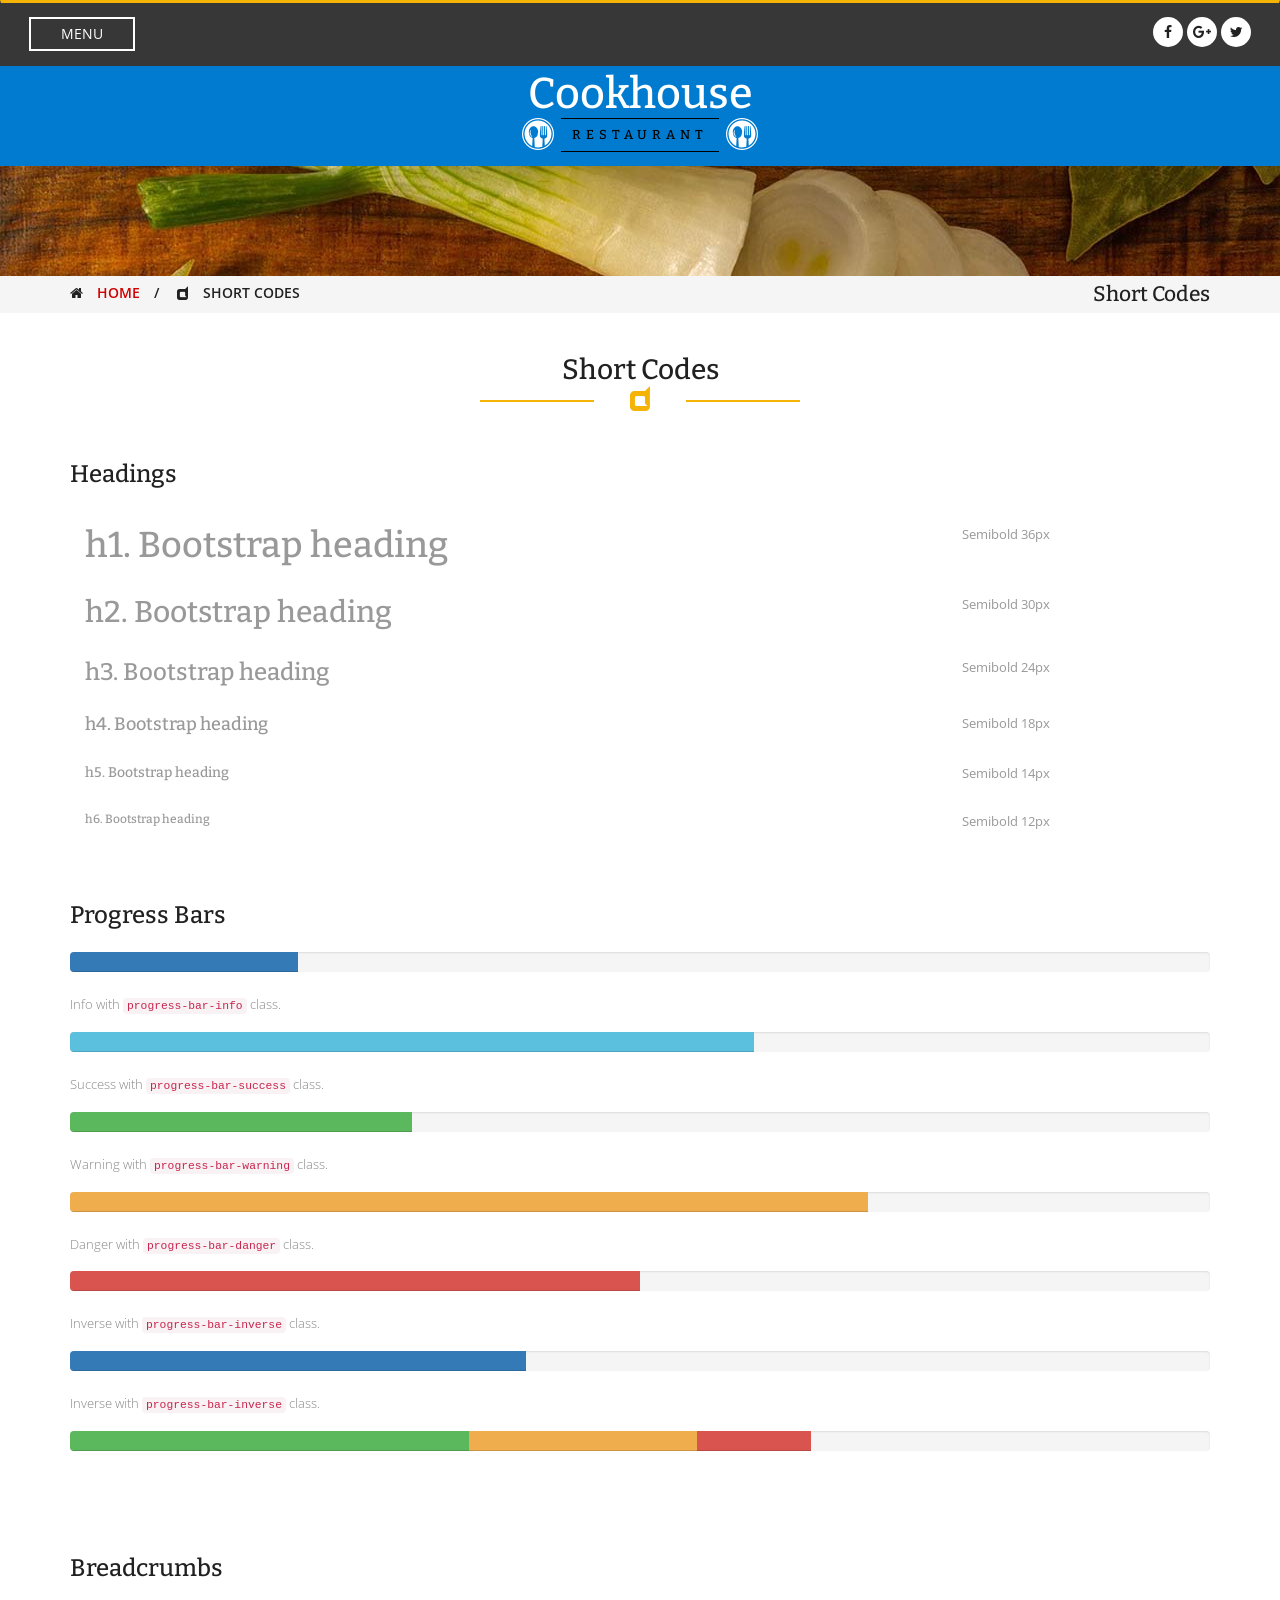
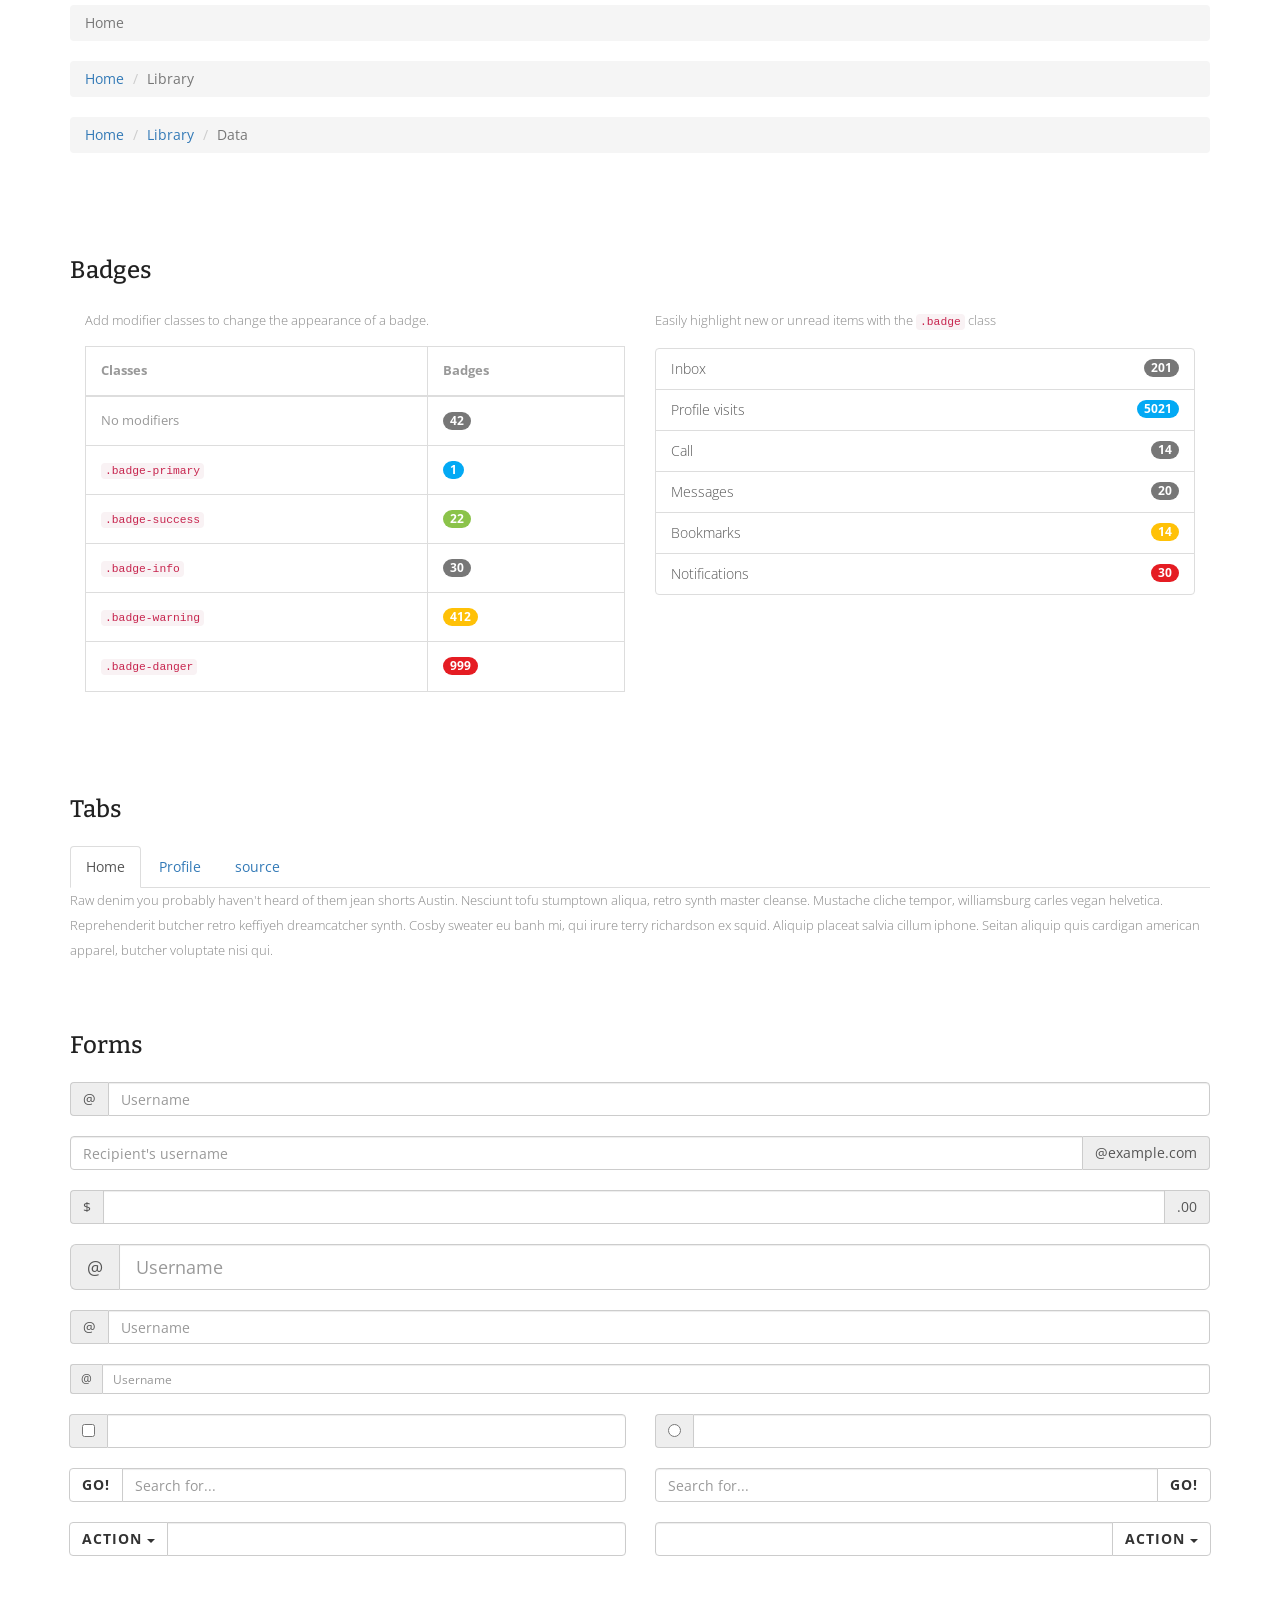
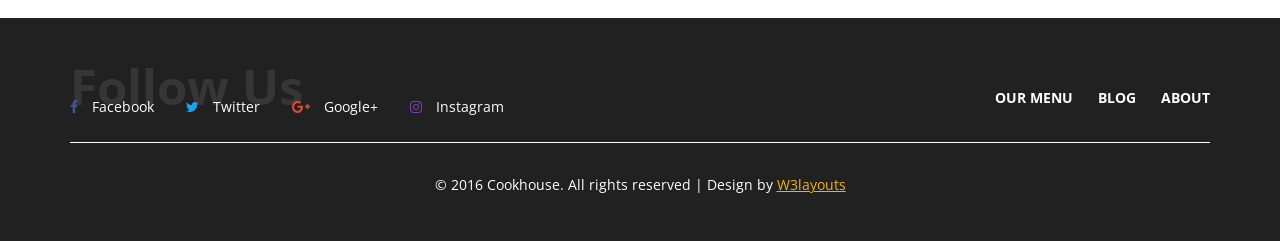
<file: short-codes.html>
<!--
Author: W3layouts
Author URL: http://w3layouts.com
License: Creative Commons Attribution 3.0 Unported
License URL: http://creativecommons.org/licenses/by/3.0/
-->
<!DOCTYPE html>
<html lang="en">
<head>
<title>Cookhouse a Mobile App Flat Bootstrap Responsive Website Template | Short Codes :: W3layouts</title> 
<!-- For-Mobile-Apps-and-Meta-Tags -->
<meta name="viewport" content="width=device-width, initial-scale=1" />
<meta http-equiv="Content-Type" content="text/html; charset=utf-8" />
<meta name="keywords" content="Cookhouse Responsive, Login Form Web Template, Flat Pricing Tables, Flat Drop-Downs, Sign-Up Web Templates, Flat Web Templates, Login Sign-up Responsive Web Template, SmartPhone Compatible Web Template, Free Web Designs for Nokia, Samsung, LG, Sony Ericsson, Motorola Web Design" />
<script type="application/x-javascript"> addEventListener("load", function() { setTimeout(hideURLbar, 0); }, false); function hideURLbar(){ window.scrollTo(0,1); } </script>
<!-- //For-Mobile-Apps-and-Meta-Tags -->
<!-- Custom Theme files -->
<link href="css/bootstrap.css" type="text/css" rel="stylesheet" media="all">
<link href="css/style.css" type="text/css" rel="stylesheet" media="all"> 
<!-- //Custom Theme files -->
<!-- font-awesome-icons -->
<link rel="stylesheet" href="css/font-awesome.min.css" />
<!-- //font-awesome-icons -->
<!-- js -->
<script type='text/javascript' src='js/jquery-2.2.3.min.js'></script>
<!-- //js -->
<!-- web-fonts -->  
<link href="//fonts.googleapis.com/css?family=Open+Sans:300,300i,400,400i,600,600i,700,700i,800,800i&subset=cyrillic,cyrillic-ext,greek,greek-ext,latin-ext,vietnamese" rel="stylesheet">
<link href="//fonts.googleapis.com/css?family=Bitter:400,400i,700&subset=latin-ext" rel="stylesheet">
<!-- //web-fonts -->
</head>
<body class="bg">
<!-- nav -->
	<div class="nav_comentario">
		<div class="overlay"></div>
		<div class="mobile-side-menu">
			<ul>
				<li><a href="comentario.html"><i class="fa fa-home" aria-hidden="true"></i>Home</a></li>
				<li><a href="menu.html"><i class="fa fa-compass" aria-hidden="true"></i>Our Food</a></li>
				<li><a href="blog.html"><i class="fa fa-picture-o" aria-hidden="true"></i>Blog</a></li>
				<li><a href="lista_restaurantes.php"><i class="fa fa-users" aria-hidden="true"></i>Our Chef</a></li>
				<li class="active"><a href="short-codes.html"><i class="fa fa-dashcube" aria-hidden="true"></i>Short Codes</a></li>
				<li><a href="icons.html"><i class="fa fa-random" aria-hidden="true"></i>Web Icons</a></li>
				<li><a href="contact.html"><i class="fa fa-map-marker" aria-hidden="true"></i>Location</a></li>
				<li><a href="sign-in.html"><i class="fa fa-sign-in" aria-hidden="true"></i>Sign In</a></li>
			</ul>
		</div>
		<div class="navbar">
			<div class="agile_container">
				<div class="w3_agile_nav_comentario_left">
					<div class="toggleMenu">
						<a href="#"> Menu </a>
					</div>
				</div>
				<div class="w3_agile_nav_comentario_right">
					<ul class="wthree_social_icons">
						<li><a href="#" class="w3_agileits_facebook"><i class="fa fa-facebook" aria-hidden="true"></i></a></li>
						<li><a href="#" class="w3_agileits_google"><i class="fa fa-google-plus" aria-hidden="true"></i></a></li>
						<li><a href="#" class="w3_agileits_twitter"><i class="fa fa-twitter" aria-hidden="true"></i></a></li>
					</ul>
				</div>
				<div class="clearfix"> </div>
			</div>
		</div>
	</div>
	<script type="text/javascript" src="js/slide-from-top.js"></script> 
	<script type="text/javascript">
      $(document).ready(function() {
         $('.mobile-side-menu').slideFromTop({
            menuBtn: $('.toggleMenu'),
            navbar: $('.navbar'),
            menuSpeed: 500,
            bodyOverlay: $('.overlay')
         });
      });
    </script>
<!-- //nav -->
<!-- logo -->
	<div class="agileinfo_logo">
		<div class="agile_container">
			<h1><a href="comentario.html">Cookhouse<span>Restaurant</span></a></h1>
		</div>
	</div>
<!-- //logo -->
<!-- banner1 -->
	<div class="banner1">
		<div class="container">
		</div>
	</div>
<!-- //banner1 -->
<!-- breadcrumbs -->
	<div class="breadcrumbs">
		<div class="container">
			<div class="w3layouts_breadcrumbs_left">
				<ul>
					<li><i class="fa fa-home" aria-hidden="true"></i><a href="comentario.html">Home</a><span>/</span></li>
					<li><i class="fa fa-dashcube" aria-hidden="true"></i>Short Codes</li>
				</ul>
			</div>
			<div class="w3layouts_breadcrumbs_right">
				<h3>Short Codes</h3>
			</div>
			<div class="clearfix"> </div>
		</div>
	</div>
<!-- //breadcrumbs -->
<!-- short-codes -->
	<div class="menu">
		<div class="container">	
			<h3 class="agileits_head w3_agileits_head">Short Codes<i class="fa fa-dashcube" aria-hidden="true"></i></h3>
			<div class="grid_3 grid_4">
				<h3 class="hdg">Headings</h3>
				<div class="bs-example">
					<table class="table">
						<tbody>
							<tr>
								<td><h1 id="h1.-bootstrap-heading">h1. Bootstrap heading<a class="anchorjs-link" href="#h1.-bootstrap-heading"><span class="anchorjs-icon"></span></a></h1></td>
								<td class="type-info">Semibold 36px</td>
							</tr>
							<tr>
								<td><h2 id="h2.-bootstrap-heading">h2. Bootstrap heading<a class="anchorjs-link" href="#h2.-bootstrap-heading"><span class="anchorjs-icon"></span></a></h2></td>
								<td class="type-info">Semibold 30px</td>
							</tr>
							<tr>
								<td><h3 id="h3.-bootstrap-heading">h3. Bootstrap heading<a class="anchorjs-link" href="#h3.-bootstrap-heading"><span class="anchorjs-icon"></span></a></h3></td>
								<td class="type-info">Semibold 24px</td>
							</tr>
							<tr>
								<td><h4 id="h4.-bootstrap-heading">h4. Bootstrap heading<a class="anchorjs-link" href="#h4.-bootstrap-heading"><span class="anchorjs-icon"></span></a></h4></td>
								<td class="type-info">Semibold 18px</td>
							</tr>
							<tr>
								<td><h5 id="h5.-bootstrap-heading">h5. Bootstrap heading<a class="anchorjs-link" href="#h5.-bootstrap-heading"><span class="anchorjs-icon"></span></a></h5></td>
								<td class="type-info">Semibold 14px</td>
							</tr>
							<tr>
								<td><h6>h6. Bootstrap heading</h6></td>
								<td class="type-info">Semibold 12px</td>
							</tr>
						</tbody>
					</table>
				</div>
			</div>
			<div class="grid_3 grid_5">
				<h3>Progress Bars</h3>
				<div class="tab-content">
					<div class="tab-pane active" id="domprogress">
						<div class="progress">    
							<div class="progress-bar progress-bar-primary" style="width: 20%"></div>
						</div>
						<p>Info with <code>progress-bar-info</code> class.</p>
						<div class="progress">    
							<div class="progress-bar progress-bar-info" style="width: 60%"></div>
						</div>
						<p>Success with <code>progress-bar-success</code> class.</p>
						<div class="progress">
							<div class="progress-bar progress-bar-success" style="width: 30%"></div>
						</div>
						<p>Warning with <code>progress-bar-warning</code> class.</p>
						<div class="progress">
							<div class="progress-bar progress-bar-warning" style="width: 70%"></div>
						</div>
						<p>Danger with <code>progress-bar-danger</code> class.</p>
						<div class="progress">
							<div class="progress-bar progress-bar-danger" style="width: 50%"></div>
						</div>
						<p>Inverse with <code>progress-bar-inverse</code> class.</p>
						<div class="progress">
							<div class="progress-bar progress-bar-inverse" style="width: 40%"></div>
						</div>
						<p>Inverse with <code>progress-bar-inverse</code> class.</p>
						<div class="progress">
							<div class="progress-bar progress-bar-success" style="width: 35%"><span class="sr-only">35% Complete (success)</span></div>
							<div class="progress-bar progress-bar-warning" style="width: 20%"><span class="sr-only">20% Complete (warning)</span></div>
							<div class="progress-bar progress-bar-danger" style="width: 10%"><span class="sr-only">10% Complete (danger)</span></div>
						</div>
					</div>
				</div>
			</div>
			<div class="grid_3 grid_5">
				<h3>Breadcrumbs</h3>
				<ol class="breadcrumb">
					<li class="active">Home</li>
				</ol>
				<ol class="breadcrumb">
					<li><a href="#">Home</a></li>
					<li class="active">Library</li>
				</ol>
				<ol class="breadcrumb">
					<li><a href="#">Home</a></li>
					<li><a href="#">Library</a></li>
					<li class="active">Data</li>
				</ol>
			</div>
			<div class="grid_3 grid_5">
				<h3>Badges</h3>
				<div class="col-md-6">
					<p>Add modifier classes to change the appearance of a badge.</p>
					<table class="table table-bordered">
						<thead>
							<tr>
								<th>Classes</th>
								<th>Badges</th>
							</tr>
						</thead>
						<tbody>
							<tr>
								<td>No modifiers</td>
								<td><span class="badge">42</span></td>
							</tr>
							<tr>
								<td><code>.badge-primary</code></td>
								<td><span class="badge badge-primary">1</span></td>
							</tr>
							<tr>
								<td><code>.badge-success</code></td>
								<td><span class="badge badge-success">22</span></td>
							</tr>
							<tr>
								<td><code>.badge-info</code></td>
								<td><span class="badge badge-info">30</span></td>
							</tr>
							<tr>
								<td><code>.badge-warning</code></td>
								<td><span class="badge badge-warning">412</span></td>
							</tr>
							<tr>
								<td><code>.badge-danger</code></td>
								<td><span class="badge badge-danger">999</span></td>
							</tr>
						</tbody>
					</table>                    
				</div>
				<div class="col-md-6">
					<p>Easily highlight new or unread items with the <code>.badge</code> class</p>
					<div class="list-group list-group-alternate"> 
						<a href="#" class="list-group-item"><span class="badge">201</span> <i class="ti ti-email"></i> Inbox </a> 
						<a href="#" class="list-group-item"><span class="badge badge-primary">5021</span> <i class="ti ti-eye"></i> Profile visits </a> 
						<a href="#" class="list-group-item"><span class="badge">14</span> <i class="ti ti-headphone-alt"></i> Call </a> 
						<a href="#" class="list-group-item"><span class="badge">20</span> <i class="ti ti-comments"></i> Messages </a> 
						<a href="#" class="list-group-item"><span class="badge badge-warning">14</span> <i class="ti ti-bookmark"></i> Bookmarks </a> 
						<a href="#" class="list-group-item"><span class="badge badge-danger">30</span> <i class="ti ti-bell"></i> Notifications </a> 
					</div>
				</div>
				<div class="clearfix"> </div>
			</div>	
			<div class="grid_3 grid_5">
				<h3 class="bars">Tabs</h3>
				<div class="bs-example bs-example-tabs" role="tabpanel" data-example-id="togglable-tabs">
					<ul id="myTab" class="nav nav-tabs" role="tablist">
						<li role="presentation" class="active"><a href="#home" id="home-tab" role="tab" data-toggle="tab" aria-controls="home" aria-expanded="true">Home</a></li>
						<li role="presentation"><a href="#profile" role="tab" id="profile-tab" data-toggle="tab" aria-controls="profile">Profile</a></li>
						<li role="presentation"><a href="#profile1" role="tab" id="profile1-tab" data-toggle="tab" aria-controls="profile1">source</a></li>
					</ul>
					<div id="myTabContent" class="tab-content">
						<div role="tabpanel" class="tab-pane fade in active" id="home" aria-labelledby="home-tab">
							<p>Raw denim you probably haven't heard of them jean shorts Austin. Nesciunt tofu stumptown aliqua, retro synth master cleanse. Mustache cliche tempor, williamsburg carles vegan helvetica. Reprehenderit butcher retro keffiyeh dreamcatcher synth. Cosby sweater eu banh mi, qui irure terry richardson ex squid. Aliquip placeat salvia cillum iphone. Seitan aliquip quis cardigan american apparel, butcher voluptate nisi qui.</p>
						</div>
						<div role="tabpanel" class="tab-pane fade" id="profile" aria-labelledby="profile-tab">
							<p>Food truck fixie locavore, accusamus mcsweeney's marfa nulla single-origin coffee squid. Exercitation +1 labore velit, blog sartorial PBR leggings next level wes anderson artisan four loko farm-to-table craft beer twee. Qui photo booth letterpress, commodo enim craft beer mlkshk aliquip jean shorts ullamco ad vinyl cillum PBR. Homo nostrud organic, assumenda labore aesthetic magna delectus mollit. Keytar helvetica VHS salvia yr, vero magna velit sapiente labore stumptown. Vegan fanny pack odio cillum wes anderson 8-bit, sustainable jean shorts beard ut DIY ethical culpa terry richardson biodiesel. Art party scenester stumptown, tumblr butcher vero sint qui sapiente accusamus tattooed echo park.</p>
						</div>
						<div role="tabpanel" class="tab-pane fade" id="profile1" aria-labelledby="profile1-tab">
							<p>Etsy mixtape wayfarers, ethical wes anderson tofu before they sold out mcsweeney's organic lomo retro fanny pack lo-fi farm-to-table readymade. Messenger bag gentrify pitchfork tattooed craft beer, iphone skateboard locavore carles etsy salvia banksy hoodie helvetica. DIY synth PBR banksy irony. Leggings gentrify squid 8-bit cred pitchfork. Williamsburg banh mi whatever gluten-free, carles pitchfork biodiesel fixie etsy retro mlkshk vice blog. Scenester cred you probably haven't heard of them, vinyl craft beer blog stumptown. Pitchfork sustainable tofu synth chambray yr.</p>
						</div>
					</div>
				</div>
			</div>
			<h3 class="bars">Forms</h3>
			<div class="input-group">
				<span class="input-group-addon" id="basic-addon1">@</span>
				<input type="text" class="form-control" placeholder="Username" aria-describedby="basic-addon1">
			</div>
			<div class="input-group">
				<input type="text" class="form-control" placeholder="Recipient's username" aria-describedby="basic-addon2">
				<span class="input-group-addon" id="basic-addon2">@example.com</span>
			</div>
			<div class="input-group">
				<span class="input-group-addon">$</span>
					<input type="text" class="form-control" aria-label="Amount (to the nearest dollar)">
				<span class="input-group-addon">.00</span>
			</div>
			<div class="input-group input-group-lg">
				<span class="input-group-addon" id="sizing-addon1">@</span>
				<input type="text" class="form-control" placeholder="Username" aria-describedby="sizing-addon1">
			</div>
			<div class="input-group">
				<span class="input-group-addon" id="sizing-addon2">@</span>
				<input type="text" class="form-control" placeholder="Username" aria-describedby="sizing-addon2">
			</div>
			<div class="input-group input-group-sm">
				<span class="input-group-addon" id="sizing-addon3">@</span>
				<input type="text" class="form-control" placeholder="Username" aria-describedby="sizing-addon3">
			</div>
			<div class="row">
				<div class="col-lg-6 in-gp-tl">
					<div class="input-group">
						<span class="input-group-addon">
							<input type="checkbox" aria-label="...">
						</span>
						<input type="text" class="form-control" aria-label="...">
					</div><!-- /input-group -->
				</div><!-- /.col-lg-6 -->
				<div class="col-lg-6 in-gp-tb">
					<div class="input-group">
						<span class="input-group-addon">
							<input type="radio" aria-label="...">
						</span>
						<input type="text" class="form-control" aria-label="...">
					</div><!-- /input-group -->
				</div><!-- /.col-lg-6 -->
			</div><!-- /.row -->
			<div class="row">
				<div class="col-lg-6 in-gp-tl">
					<div class="input-group">
						<span class="input-group-btn">
							<button class="btn btn-default" type="button">Go!</button>
						</span>
						<input type="text" class="form-control" placeholder="Search for...">
					</div><!-- /input-group -->
				</div><!-- /.col-lg-6 -->
				<div class="col-lg-6 in-gp-tb">
					<div class="input-group">
						<input type="text" class="form-control" placeholder="Search for...">
						<span class="input-group-btn">
							<button class="btn btn-default" type="button">Go!</button>
						</span>
					</div><!-- /input-group -->
				</div><!-- /.col-lg-6 -->
			</div><!-- /.row -->
			<div class="row">
				<div class="col-lg-6 in-gp-tl">
					<div class="input-group">
						<div class="input-group-btn">
							<button type="button" class="btn btn-default dropdown-toggle" data-toggle="dropdown" aria-haspopup="true" aria-expanded="false">Action <span class="caret"></span></button>
							<ul class="dropdown-menu">
								<li><a href="#">Action</a></li>
								<li><a href="#">Another action</a></li>
								<li><a href="#">Something else here</a></li>
								<li role="separator" class="divider"></li>
								<li><a href="#">Separated link</a></li>
							</ul>
						</div><!-- /btn-group -->
						<input type="text" class="form-control" aria-label="...">
					</div><!-- /input-group -->
				</div><!-- /.col-lg-6 -->
				<div class="col-lg-6 in-gp-tb">
					<div class="input-group">
						<input type="text" class="form-control" aria-label="...">
						<div class="input-group-btn">
							<button type="button" class="btn btn-default dropdown-toggle" data-toggle="dropdown" aria-haspopup="true" aria-expanded="false">Action <span class="caret"></span></button>
							<ul class="dropdown-menu dropdown-menu-right">
								<li><a href="#">Action</a></li>
								<li><a href="#">Another action</a></li>
								<li><a href="#">Something else here</a></li>
								<li role="separator" class="divider"></li>
								<li><a href="#">Separated link</a></li>
							</ul>
						</div><!-- /btn-group -->
					</div><!-- /input-group -->
				</div><!-- /.col-lg-6 -->
			</div><!-- /.row -->
		</div>
	</div>
<!-- short-codes -->
<!-- footer -->
	<div class="footer">
		<div class="container">
			<div class="w3ls_footer_grid">
				<div class="w3ls_footer_grid_left">
					<div class="w3ls_footer_grid_left1">
						<h2>Follow Us</h2>
						<div class="w3ls_footer_grid_left1_pos">
							<ul>
								<li><a href="#" class="facebook"><i class="fa fa-facebook" aria-hidden="true"></i>Facebook</a></li>
								<li><a href="#" class="twitter"><i class="fa fa-twitter" aria-hidden="true"></i>Twitter</a></li>
								<li><a href="#" class="google"><i class="fa fa-google-plus" aria-hidden="true"></i>Google+</a></li>
								<li><a href="#" class="instagram"><i class="fa fa-instagram" aria-hidden="true"></i>Instagram</a></li>
							</ul>
						</div>
					</div>
				</div>
				<div class="w3ls_footer_grid_right">
					<ul class="agileits_w3layouts_footer">
						<li><a href="menu.html">Our Menu</a></li>
						<li><a href="blog.html">Blog</a></li>
						<li><a href="lista_restaurantes.php">About</a></li>
					</ul>
				</div>
				<div class="clearfix"> </div>
			</div>
			<div class="w3_agile_copyright">	
				<p>&copy; 2016 Cookhouse. All rights reserved | Design by <a href="http://w3layouts.com/">W3layouts</a></p>
			</div>
		</div>
	</div>
<!-- //footer -->
<!-- for bootstrap working -->
<script src="js/bootstrap.min.js"></script>
<!-- //for bootstrap working -->
</body>
</html>
</file>
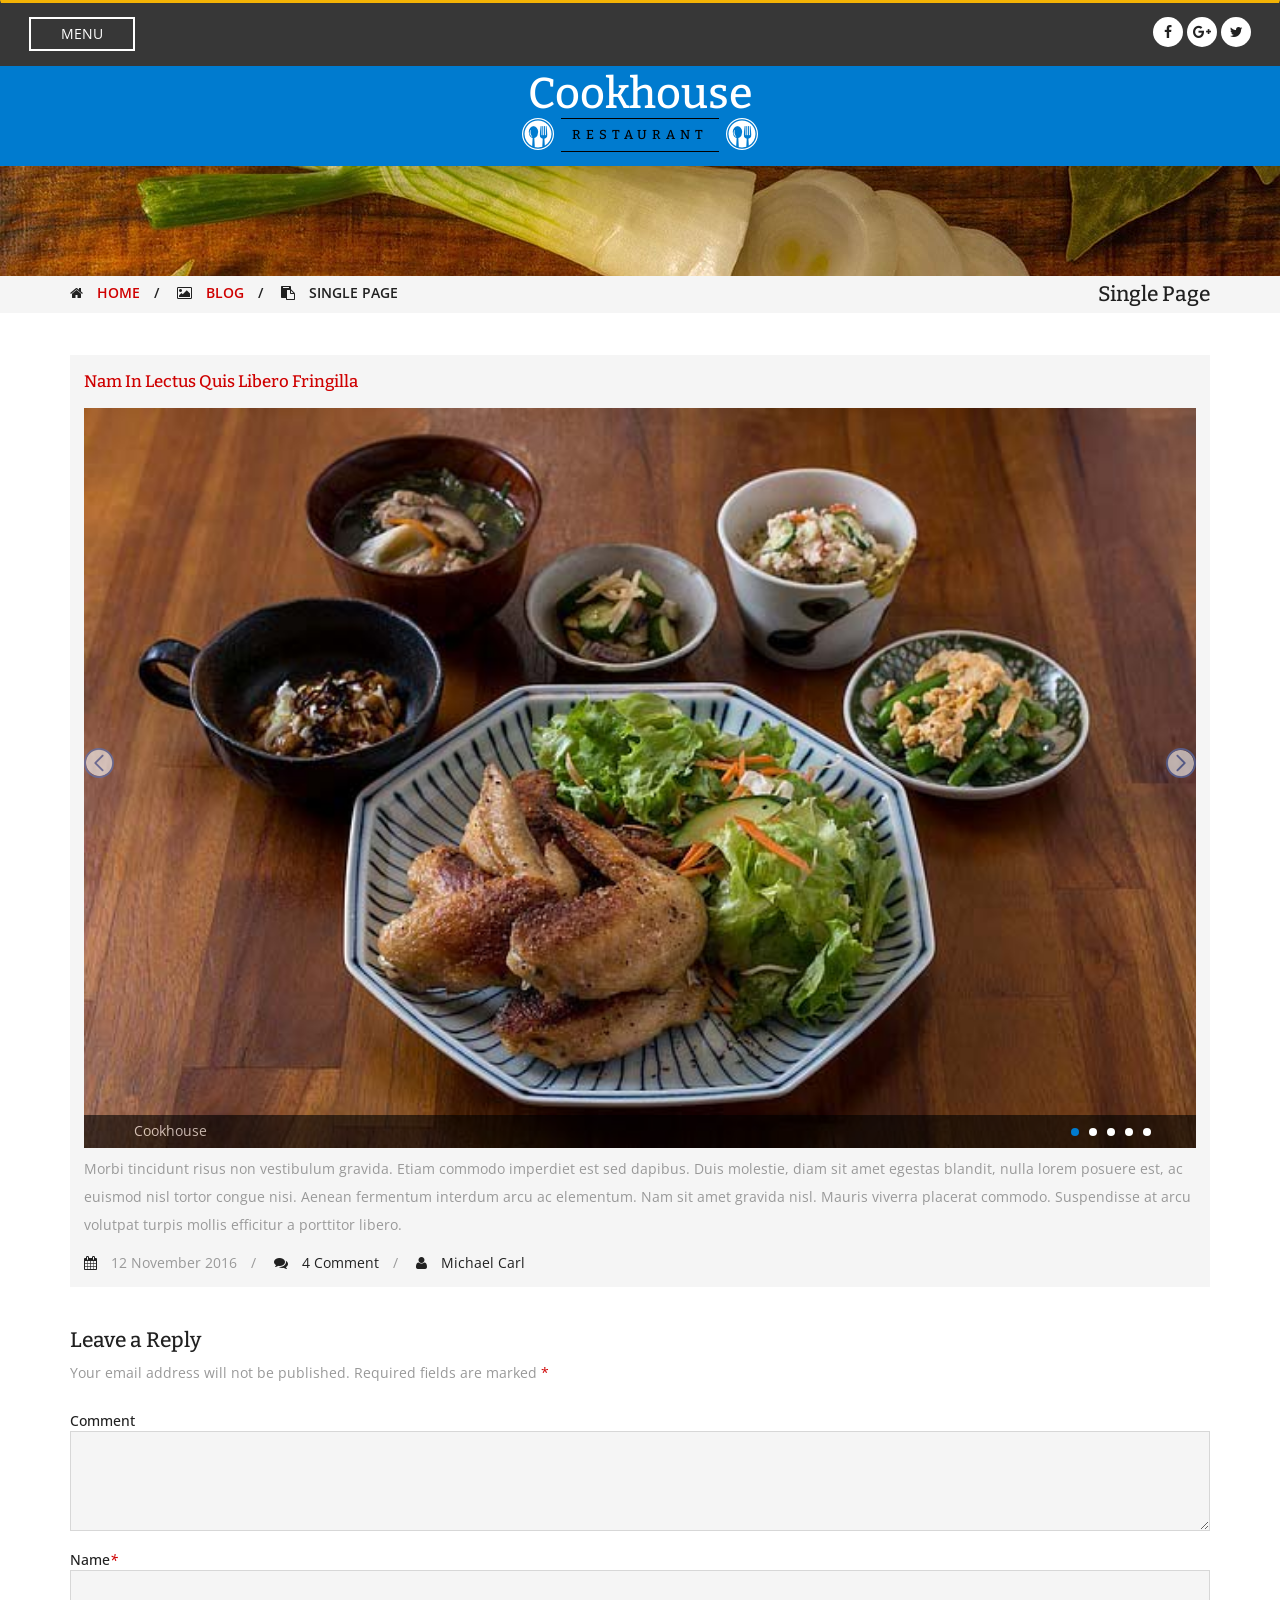
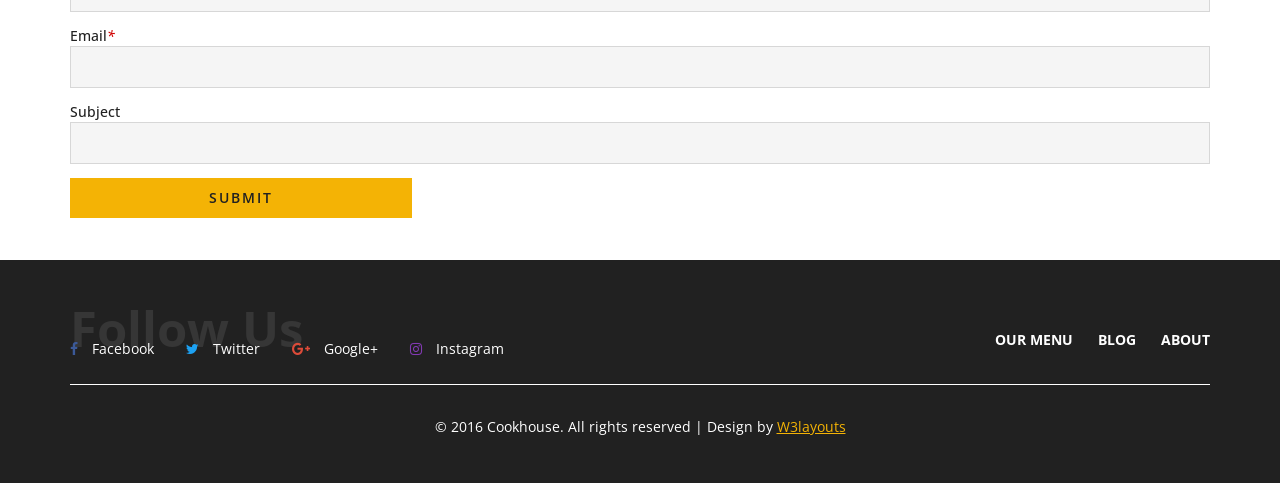
<file: single.html>
<!--
Author: W3layouts
Author URL: http://w3layouts.com
License: Creative Commons Attribution 3.0 Unported
License URL: http://creativecommons.org/licenses/by/3.0/
-->
<!DOCTYPE html>
<html lang="en">
<head>
<title>Cookhouse a Mobile App Flat Bootstrap Responsive Website Template | Single :: W3layouts</title> 
<!-- For-Mobile-Apps-and-Meta-Tags -->
<meta name="viewport" content="width=device-width, initial-scale=1" />
<meta http-equiv="Content-Type" content="text/html; charset=utf-8" />
<meta name="keywords" content="Cookhouse Responsive, Login Form Web Template, Flat Pricing Tables, Flat Drop-Downs, Sign-Up Web Templates, Flat Web Templates, Login Sign-up Responsive Web Template, SmartPhone Compatible Web Template, Free Web Designs for Nokia, Samsung, LG, Sony Ericsson, Motorola Web Design" />
<script type="application/x-javascript"> addEventListener("load", function() { setTimeout(hideURLbar, 0); }, false); function hideURLbar(){ window.scrollTo(0,1); } </script>
<!-- //For-Mobile-Apps-and-Meta-Tags -->
<!-- Custom Theme files -->
<link href="css/bootstrap.css" type="text/css" rel="stylesheet" media="all">
<link href="css/style.css" type="text/css" rel="stylesheet" media="all"> 
<link rel="stylesheet" type="text/css" href="css/DSlider.css" >
<!-- //Custom Theme files -->
<!-- font-awesome-icons -->
<link rel="stylesheet" href="css/font-awesome.min.css" />
<!-- //font-awesome-icons -->
<!-- js -->
<script type='text/javascript' src='js/jquery-2.2.3.min.js'></script>
<!-- //js -->
<!-- web-fonts -->  
<link href="//fonts.googleapis.com/css?family=Open+Sans:300,300i,400,400i,600,600i,700,700i,800,800i&subset=cyrillic,cyrillic-ext,greek,greek-ext,latin-ext,vietnamese" rel="stylesheet">
<link href="//fonts.googleapis.com/css?family=Bitter:400,400i,700&subset=latin-ext" rel="stylesheet">
<!-- //web-fonts -->
</head>
<body class="bg">
<!-- nav -->
	<div class="nav_comentario">
		<div class="overlay"></div>
		<div class="mobile-side-menu">
			<ul>
				<li><a href="comentario.html"><i class="fa fa-home" aria-hidden="true"></i>Home</a></li>
				<li><a href="menu.html"><i class="fa fa-compass" aria-hidden="true"></i>Our Food</a></li>
				<li><a href="blog.html"><i class="fa fa-picture-o" aria-hidden="true"></i>Blog</a></li>
				<li><a href="lista_restaurantes.php"><i class="fa fa-users" aria-hidden="true"></i>Our Chef</a></li>
				<li><a href="short-codes.html"><i class="fa fa-dashcube" aria-hidden="true"></i>Short Codes</a></li>
				<li><a href="icons.html"><i class="fa fa-random" aria-hidden="true"></i>Web Icons</a></li>
				<li><a href="contact.html"><i class="fa fa-map-marker" aria-hidden="true"></i>Location</a></li>
				<li><a href="sign-in.html"><i class="fa fa-sign-in" aria-hidden="true"></i>Sign In</a></li>
			</ul>
		</div>
		<div class="navbar">
			<div class="agile_container">
				<div class="w3_agile_nav_comentario_left">
					<div class="toggleMenu">
						<a href="#"> Menu </a>
					</div>
				</div>
				<div class="w3_agile_nav_comentario_right">
					<ul class="wthree_social_icons">
						<li><a href="#" class="w3_agileits_facebook"><i class="fa fa-facebook" aria-hidden="true"></i></a></li>
						<li><a href="#" class="w3_agileits_google"><i class="fa fa-google-plus" aria-hidden="true"></i></a></li>
						<li><a href="#" class="w3_agileits_twitter"><i class="fa fa-twitter" aria-hidden="true"></i></a></li>
					</ul>
				</div>
				<div class="clearfix"> </div>
			</div>
		</div>
	</div>
	<script type="text/javascript" src="js/slide-from-top.js"></script> 
	<script type="text/javascript">
      $(document).ready(function() {
         $('.mobile-side-menu').slideFromTop({
            menuBtn: $('.toggleMenu'),
            navbar: $('.navbar'),
            menuSpeed: 500,
            bodyOverlay: $('.overlay')
         });
      });
    </script>
<!-- //nav -->
<!-- logo -->
	<div class="agileinfo_logo">
		<div class="agile_container">
			<h1><a href="comentario.html">Cookhouse<span>Restaurant</span></a></h1>
		</div>
	</div>
<!-- //logo -->
<!-- banner1 -->
	<div class="banner1">
		<div class="container">
		</div>
	</div>
<!-- //banner1 -->
<!-- breadcrumbs -->
	<div class="breadcrumbs">
		<div class="container">
			<div class="w3layouts_breadcrumbs_left">
				<ul>
					<li><i class="fa fa-home" aria-hidden="true"></i><a href="comentario.html">Home</a><span>/</span></li>
					<li><i class="fa fa-picture-o" aria-hidden="true"></i><a href="blog.html">Blog</a><span>/</span></li>
					<li><i class="fa fa-clipboard" aria-hidden="true"></i>Single Page</li>
				</ul>
			</div>
			<div class="w3layouts_breadcrumbs_right">
				<h3>Single Page</h3>
			</div>
			<div class="clearfix"> </div>
		</div>
	</div>
<!-- //breadcrumbs -->
<!-- single -->
	<div class="menu">
		<div class="container">	
			<div class="agileits_w3layouts_blog">
				<h3>Nam in lectus quis libero fringilla</h3>
				<div class="agile_figure_slide">
					<ul class="Slider Slider1">
						<li class="DSlider-item" data-title="Cookhouse"><img src="images/7.jpg" alt=" " class="img-responsive" /></li>
						<li class="DSlider-item" data-title="Cookhouse"><img src="images/8.jpg" alt=" " class="img-responsive" /></li>
						<li class="DSlider-item" data-title="Cookhouse"><img src="images/9.jpg" alt=" " class="img-responsive" /></li>
						<li class="DSlider-item" data-title="Cookhouse"><img src="images/10.jpg" alt=" " class="img-responsive" /></li>
						<li class="DSlider-item" data-title="Cookhouse"><img src="images/11.jpg" alt=" " class="img-responsive" /></li>
					</ul>
				</div>
				<p>Morbi tincidunt risus non vestibulum gravida. Etiam commodo imperdiet est sed dapibus.
					Duis molestie, diam sit amet egestas blandit, nulla lorem posuere est, ac euismod nisl 
					tortor congue nisi. Aenean fermentum interdum arcu ac elementum. Nam sit amet gravida
					nisl. Mauris viverra placerat commodo. Suspendisse at arcu volutpat turpis mollis
					efficitur a porttitor libero.</p>
				<ul class="w3l_list_users">
					<li><i class="fa fa-calendar" aria-hidden="true"></i>12 November 2016<span>/</span></li>
					<li><i class="fa fa-comments" aria-hidden="true"></i><a href="single.html">4 Comment</a><span>/</span></li>
					<li><i class="fa fa-user" aria-hidden="true"></i><a href="single.html">Michael Carl</a></li>
				</ul>
			</div>
			<div class="w3ls_leave_reply">
				<h3>Leave a Reply</h3>
				<p>Your email address will not be published. Required fields are marked <span>*</span></p>
				<form action="#" method="post">
					<div class="agileits_leave">
						<label>Comment</label>
						<textarea name="Message" placeholder=" " required=""></textarea>
					</div>
					<div class="agileits_leave">
						<label>Name<i>*</i></label>
						<input type="text" name="Name" placeholder=" " required="">
					</div>
					<div class="agileits_leave">
						<label>Email<i>*</i></label>
						<input type="email" name="Email" placeholder=" " required="">
					</div>
					<div class="agileits_leave">
						<label>Subject</label>
						<input type="text" name="Subject" placeholder=" " required="">
					</div>
					<input type="submit" value="Submit">
				</form>
			</div>
		</div>
	</div>
<!-- single -->
<script src="js/DSlider.js"></script>
<script >
	$(".Slider1").Slider({isFlexible:true});
</script>
<!-- footer -->
	<div class="footer">
		<div class="container">
			<div class="w3ls_footer_grid">
				<div class="w3ls_footer_grid_left">
					<div class="w3ls_footer_grid_left1">
						<h2>Follow Us</h2>
						<div class="w3ls_footer_grid_left1_pos">
							<ul>
								<li><a href="#" class="facebook"><i class="fa fa-facebook" aria-hidden="true"></i>Facebook</a></li>
								<li><a href="#" class="twitter"><i class="fa fa-twitter" aria-hidden="true"></i>Twitter</a></li>
								<li><a href="#" class="google"><i class="fa fa-google-plus" aria-hidden="true"></i>Google+</a></li>
								<li><a href="#" class="instagram"><i class="fa fa-instagram" aria-hidden="true"></i>Instagram</a></li>
							</ul>
						</div>
					</div>
				</div>
				<div class="w3ls_footer_grid_right">
					<ul class="agileits_w3layouts_footer">
						<li><a href="menu.html">Our Menu</a></li>
						<li><a href="blog.html">Blog</a></li>
						<li><a href="lista_restaurantes.php">About</a></li>
					</ul>
				</div>
				<div class="clearfix"> </div>
			</div>
			<div class="w3_agile_copyright">	
				<p>&copy; 2016 Cookhouse. All rights reserved | Design by <a href="http://w3layouts.com/">W3layouts</a></p>
			</div>
		</div>
	</div>
<!-- //footer -->
</body>
</html>
</file>
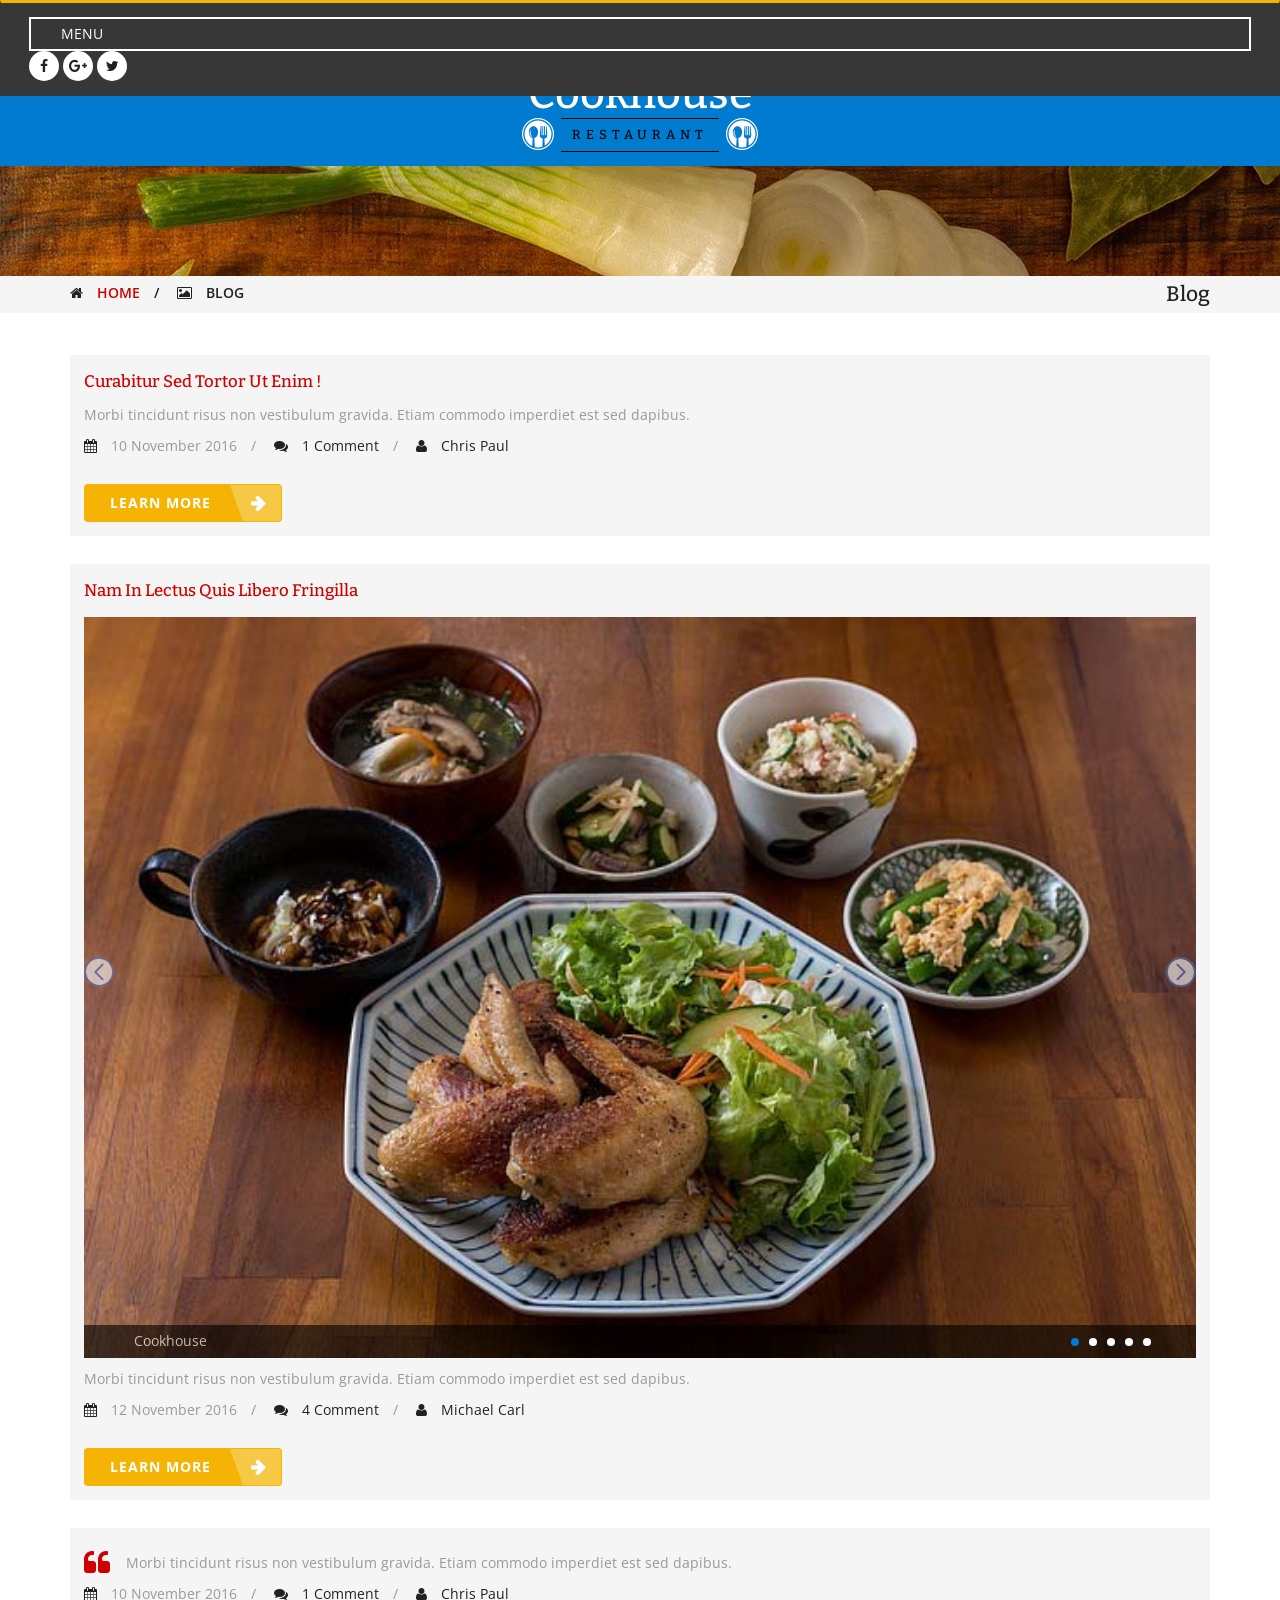
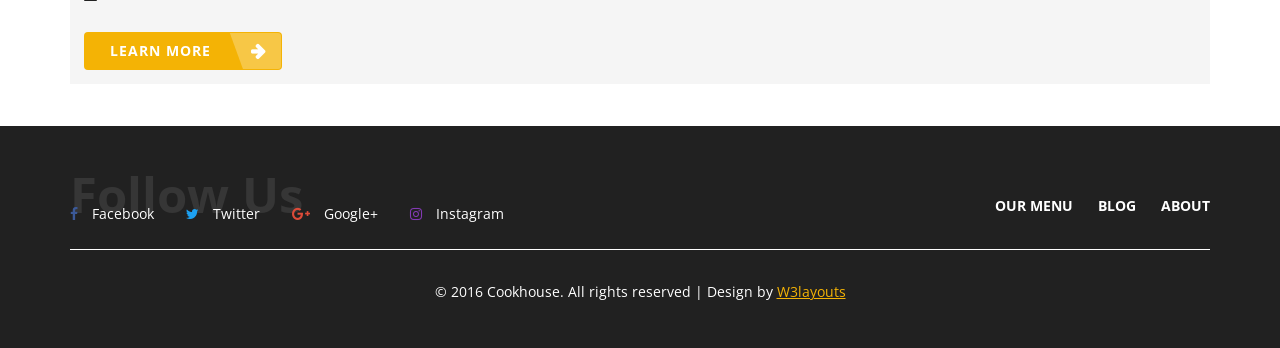
<file: v2/blog.html>
<!--
Author: W3layouts
Author URL: http://w3layouts.com
License: Creative Commons Attribution 3.0 Unported
License URL: http://creativecommons.org/licenses/by/3.0/
-->
<!DOCTYPE html>
<html lang="en">
<head>
<title>Cookhouse a Mobile App Flat Bootstrap Responsive Website Template | Blog :: W3layouts</title> 
<!-- For-Mobile-Apps-and-Meta-Tags -->
<meta name="viewport" content="width=device-width, initial-scale=1" />
<meta http-equiv="Content-Type" content="text/html; charset=utf-8" />
<meta name="keywords" content="Cookhouse Responsive, Login Form Web Template, Flat Pricing Tables, Flat Drop-Downs, Sign-Up Web Templates, Flat Web Templates, Login Sign-up Responsive Web Template, SmartPhone Compatible Web Template, Free Web Designs for Nokia, Samsung, LG, Sony Ericsson, Motorola Web Design" />
<script type="application/x-javascript"> addEventListener("load", function() { setTimeout(hideURLbar, 0); }, false); function hideURLbar(){ window.scrollTo(0,1); } </script>
<!-- //For-Mobile-Apps-and-Meta-Tags -->
<!-- Custom Theme files -->
<link href="css/bootstrap.css" type="text/css" rel="stylesheet" media="all">
<link href="css/style.css" type="text/css" rel="stylesheet" media="all"> 
<link rel="stylesheet" type="text/css" href="css/DSlider.css" >
<!-- //Custom Theme files -->
<!-- font-awesome-icons -->
<link rel="stylesheet" href="css/font-awesome.min.css" />
<!-- //font-awesome-icons -->
<!-- js -->
<script type='text/javascript' src='js/jquery-2.2.3.min.js'></script>
<!-- //js -->
<!-- web-fonts -->  
<link href="//fonts.googleapis.com/css?family=Open+Sans:300,300i,400,400i,600,600i,700,700i,800,800i&subset=cyrillic,cyrillic-ext,greek,greek-ext,latin-ext,vietnamese" rel="stylesheet">
<link href="//fonts.googleapis.com/css?family=Bitter:400,400i,700&subset=latin-ext" rel="stylesheet">
<!-- //web-fonts -->
</head>
<body class="bg">
<!-- nav -->
	<div class="nav_main">
		<div class="overlay"></div>
		<div class="mobile-side-menu">
			<ul>
				<li><a href="main.html"><i class="fa fa-home" aria-hidden="true"></i>Home</a></li>
				<li><a href="menu.html"><i class="fa fa-compass" aria-hidden="true"></i>Our Food</a></li>
				<li class="active"><a href="blog.html"><i class="fa fa-picture-o" aria-hidden="true"></i>Blog</a></li>
				<li><a href="team.php"><i class="fa fa-users" aria-hidden="true"></i>Our Chef</a></li>
				<li><a href="short-codes.html"><i class="fa fa-dashcube" aria-hidden="true"></i>Short Codes</a></li>
				<li><a href="icons.html"><i class="fa fa-random" aria-hidden="true"></i>Web Icons</a></li>
				<li><a href="contact.html"><i class="fa fa-map-marker" aria-hidden="true"></i>Location</a></li>
				<li><a href="sign-in.html"><i class="fa fa-sign-in" aria-hidden="true"></i>Sign In</a></li>
			</ul>
		</div>
		<div class="navbar">
			<div class="agile_container">
				<div class="w3_agile_nav_main_left">
					<div class="toggleMenu">
						<a href="#"> Menu </a>
					</div>
				</div>
				<div class="w3_agile_nav_main_right">
					<ul class="wthree_social_icons">
						<li><a href="#" class="w3_agileits_facebook"><i class="fa fa-facebook" aria-hidden="true"></i></a></li>
						<li><a href="#" class="w3_agileits_google"><i class="fa fa-google-plus" aria-hidden="true"></i></a></li>
						<li><a href="#" class="w3_agileits_twitter"><i class="fa fa-twitter" aria-hidden="true"></i></a></li>
					</ul>
				</div>
				<div class="clearfix"> </div>
			</div>
		</div>
	</div>
	<script type="text/javascript" src="js/slide-from-top.js"></script> 
	<script type="text/javascript">
      $(document).ready(function() {
         $('.mobile-side-menu').slideFromTop({
            menuBtn: $('.toggleMenu'),
            navbar: $('.navbar'),
            menuSpeed: 500,
            bodyOverlay: $('.overlay')
         });
      });
    </script>
<!-- //nav -->
<!-- logo -->
	<div class="agileinfo_logo">
		<div class="agile_container">
			<h1><a href="main.html">Cookhouse<span>Restaurant</span></a></h1>
		</div>
	</div>
<!-- //logo -->
<!-- banner1 -->
	<div class="banner1">
		<div class="container">
		</div>
	</div>
<!-- //banner1 -->
<!-- breadcrumbs -->
	<div class="breadcrumbs">
		<div class="container">
			<div class="w3layouts_breadcrumbs_left">
				<ul>
					<li><i class="fa fa-home" aria-hidden="true"></i><a href="main.html">Home</a><span>/</span></li>
					<li><i class="fa fa-picture-o" aria-hidden="true"></i>Blog</li>
				</ul>
			</div>
			<div class="w3layouts_breadcrumbs_right">
				<h3>Blog</h3>
			</div>
			<div class="clearfix"> </div>
		</div>
	</div>
<!-- //breadcrumbs -->
<!-- blog -->
	<div class="menu">
		<div class="container">	
			<div class="agileits_w3layouts_blog">
				<h3><a href="single.html">Curabitur sed tortor ut enim !</a></h3>
				<p>Morbi tincidunt risus non vestibulum gravida. Etiam commodo imperdiet est sed dapibus.</p>
				<ul class="w3_list_users">
					<li><i class="fa fa-calendar" aria-hidden="true"></i>10 November 2016<span>/</span></li>
					<li><i class="fa fa-comments" aria-hidden="true"></i><a href="single.html">1 Comment</a><span>/</span></li>
					<li><i class="fa fa-user" aria-hidden="true"></i><a href="single.html">Chris Paul</a></li>
				</ul>
				<div class="w3ls_more">
					<a href="single.html" class="btn btn-3 btn-3e icon-arrow-right w3_agile_btn">Learn More</a>
				</div>
			</div>
			<div class="agileits_w3layouts_blog">
				<h3><a href="single.html">Nam in lectus quis libero fringilla</a></h3>
				<div class="agile_figure_slide">
					<ul class="Slider Slider1">
						<li class="DSlider-item" data-title="Cookhouse"><img src="images/7.jpg" alt=" " class="img-responsive" /></li>
						<li class="DSlider-item" data-title="Cookhouse"><img src="images/8.jpg" alt=" " class="img-responsive" /></li>
						<li class="DSlider-item" data-title="Cookhouse"><img src="images/9.jpg" alt=" " class="img-responsive" /></li>
						<li class="DSlider-item" data-title="Cookhouse"><img src="images/10.jpg" alt=" " class="img-responsive" /></li>
						<li class="DSlider-item" data-title="Cookhouse"><img src="images/11.jpg" alt=" " class="img-responsive" /></li>
					</ul>
				</div>
				<p>Morbi tincidunt risus non vestibulum gravida. Etiam commodo imperdiet est sed dapibus.</p>
				<ul class="w3_list_users">
					<li><i class="fa fa-calendar" aria-hidden="true"></i>12 November 2016<span>/</span></li>
					<li><i class="fa fa-comments" aria-hidden="true"></i><a href="single.html">4 Comment</a><span>/</span></li>
					<li><i class="fa fa-user" aria-hidden="true"></i><a href="single.html">Michael Carl</a></li>
				</ul>
				<div class="w3ls_more">
					<a href="single.html" class="btn btn-3 btn-3e icon-arrow-right w3_agile_btn">Learn More</a>
				</div>
			</div>
			<div class="agileits_w3layouts_blog w3layouts_blog_grid">
				<p>Morbi tincidunt risus non vestibulum gravida. Etiam commodo imperdiet est sed dapibus.</p>
				<ul class="w3_list_users">
					<li><i class="fa fa-calendar" aria-hidden="true"></i>10 November 2016<span>/</span></li>
					<li><i class="fa fa-comments" aria-hidden="true"></i><a href="single.html">1 Comment</a><span>/</span></li>
					<li><i class="fa fa-user" aria-hidden="true"></i><a href="single.html">Chris Paul</a></li>
				</ul>
				<div class="w3ls_more">
					<a href="single.html" class="btn btn-3 btn-3e icon-arrow-right w3_agile_btn">Learn More</a>
				</div>
			</div>
		</div>
	</div>
<!-- blog -->
<script src="js/DSlider.js"></script>
<script >
	$(".Slider1").Slider({isFlexible:true});
</script>
<!-- footer -->
	<div class="footer">
		<div class="container">
			<div class="w3ls_footer_grid">
				<div class="w3ls_footer_grid_left">
					<div class="w3ls_footer_grid_left1">
						<h2>Follow Us</h2>
						<div class="w3ls_footer_grid_left1_pos">
							<ul>
								<li><a href="#" class="facebook"><i class="fa fa-facebook" aria-hidden="true"></i>Facebook</a></li>
								<li><a href="#" class="twitter"><i class="fa fa-twitter" aria-hidden="true"></i>Twitter</a></li>
								<li><a href="#" class="google"><i class="fa fa-google-plus" aria-hidden="true"></i>Google+</a></li>
								<li><a href="#" class="instagram"><i class="fa fa-instagram" aria-hidden="true"></i>Instagram</a></li>
							</ul>
						</div>
					</div>
				</div>
				<div class="w3ls_footer_grid_right">
					<ul class="agileits_w3layouts_footer">
						<li><a href="menu.html">Our Menu</a></li>
						<li><a href="blog.html">Blog</a></li>
						<li><a href="team.php">About</a></li>
					</ul>
				</div>
				<div class="clearfix"> </div>
			</div>
			<div class="w3_agile_copyright">	
				<p>&copy; 2016 Cookhouse. All rights reserved | Design by <a href="http://w3layouts.com/">W3layouts</a></p>
			</div>
		</div>
	</div>
<!-- //footer -->
</body>
</html>
</file>
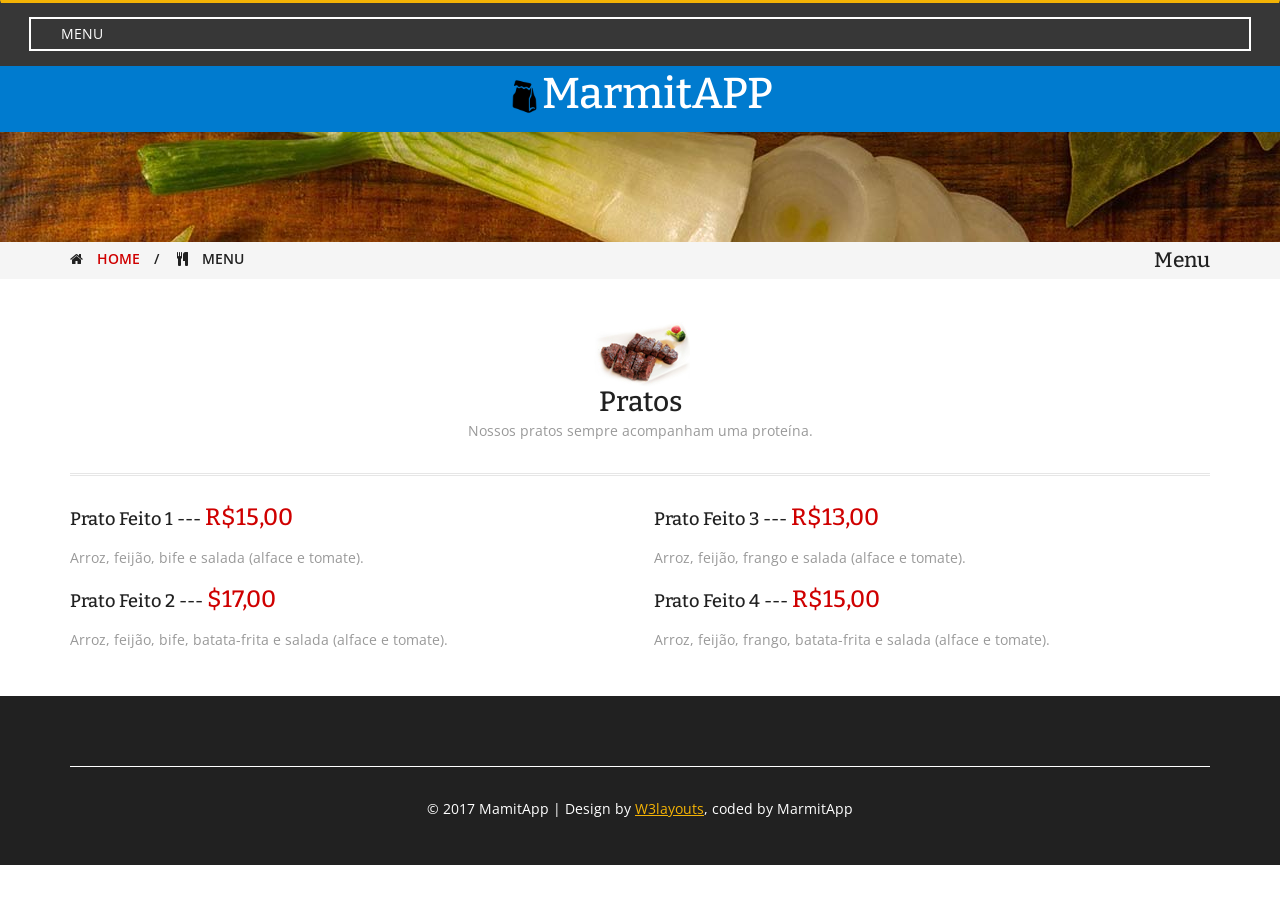
<file: v2/menu.html>
<!--
Author: W3layouts
Author URL: http://w3layouts.com
License: Creative Commons Attribution 3.0 Unported
License URL: http://creativecommons.org/licenses/by/3.0/
-->
<!DOCTYPE html>
<html lang="en">
<head>
<title>Mamitapp: Peca sua marmita em qualquer lugar pelo menor preco</title>  
<!-- For-Mobile-Apps-and-Meta-Tags -->
<meta name="viewport" content="width=device-width, initial-scale=1" />
<meta http-equiv="Content-Type" content="text/html; charset=utf-8" />
<meta name="keywords" content="Cookhouse Responsive, Login Form Web Template, Flat Pricing Tables, Flat Drop-Downs, Sign-Up Web Templates, Flat Web Templates, Login Sign-up Responsive Web Template, SmartPhone Compatible Web Template, Free Web Designs for Nokia, Samsung, LG, Sony Ericsson, Motorola Web Design" />
<script type="application/x-javascript"> addEventListener("load", function() { setTimeout(hideURLbar, 0); }, false); function hideURLbar(){ window.scrollTo(0,1); } </script>
<!-- //For-Mobile-Apps-and-Meta-Tags -->
<!-- Custom Theme files -->
<link href="css/bootstrap.css" type="text/css" rel="stylesheet" media="all">
<link href="css/style.css" type="text/css" rel="stylesheet" media="all"> 
<!-- //Custom Theme files -->
<!-- font-awesome-icons -->
<link rel="stylesheet" href="css/font-awesome.min.css" />
<!-- //font-awesome-icons -->
<!-- js -->
<script type='text/javascript' src='js/jquery-2.2.3.min.js'></script>
<!-- //js -->
<!-- web-fonts -->  
<link href="//fonts.googleapis.com/css?family=Open+Sans:300,300i,400,400i,600,600i,700,700i,800,800i&subset=cyrillic,cyrillic-ext,greek,greek-ext,latin-ext,vietnamese" rel="stylesheet">
<link href="//fonts.googleapis.com/css?family=Bitter:400,400i,700&subset=latin-ext" rel="stylesheet">
<!-- //web-fonts -->
</head>
<body class="bg">
<!-- nav -->
	<div class="nav_main">
		<div class="overlay"></div>
		<div class="mobile-side-menu">
			<ul>
				<li><a href="team.html"><i class="fa fa-cutlery" aria-hidden="true"></i>Restaurantes</a></li>
				<li><a href="contact.html"><i class="fa fa-envelope" aria-hidden="true"></i>Entre em contato</a></li>
				<li><a href="index.html"><i class="fa fa-sign-in" aria-hidden="true"></i>Login</a></li>
			</ul>
		</div>
		<div class="navbar">
			<div class="agile_container">
				<div class="w3_agile_nav_main_left">
					<div class="toggleMenu">
						<a href="#"> Menu </a>
					</div>
				</div>
				<!--<div class="w3_agile_nav_main_right">
					<ul class="wthree_social_icons">
						<li><a href="#" class="w3_agileits_facebook"><i class="fa fa-facebook" aria-hidden="true"></i></a></li>
						<li><a href="#" class="w3_agileits_google"><i class="fa fa-google-plus" aria-hidden="true"></i></a></li>
						<li><a href="#" class="w3_agileits_twitter"><i class="fa fa-twitter" aria-hidden="true"></i></a></li>
					</ul>
				</div>-->
				<div class="clearfix"> </div>
			</div>
		</div>
	</div>
	<script type="text/javascript" src="js/slide-from-top.js"></script> 
	<script type="text/javascript">
      $(document).ready(function() {
         $('.mobile-side-menu').slideFromTop({
            menuBtn: $('.toggleMenu'),
            navbar: $('.navbar'),
            menuSpeed: 500,
            bodyOverlay: $('.overlay')
         });
      });
    </script>
<!-- //nav -->
<!-- logo -->
	<div class="agileinfo_logo">
		<div class="agile_container">
			<h1><a href="main.html"><img src="images/logo.png" class="logo"/>MarmitAPP</a></h1>
		</div>
	</div>
<!-- //logo -->
<!-- banner1 -->
	<div class="banner1">
		<div class="container">
		</div>
	</div>
<!-- //banner1 -->
<!-- breadcrumbs -->
	<div class="breadcrumbs">
		<div class="container">
			<div class="w3layouts_breadcrumbs_left">
				<ul>
					<li><i class="fa fa-home" aria-hidden="true"></i><a href="main.html">Home</a><span>/</span></li>
					<li><i class="fa fa-cutlery" aria-hidden="true"></i>Menu</li>
				</ul>
			</div>
			<div class="w3layouts_breadcrumbs_right">
				<h3>Menu</h3>
			</div>
			<div class="clearfix"> </div>
		</div>
	</div>
<!-- //breadcrumbs -->
<!-- menu -->
	<div class="menu">
		<div class="container">	
			<div class="w3_agileits_steak">
				<div class="w3ls_sandwich_para"><img src="images/20.jpg" alt=" " class="img-responsive" /></div>
				<h3 class="w3l_sandwich">Pratos</h3>
				<p class="agileits_sandwich_para">Nossos pratos sempre acompanham uma proteína.</p>
				<div class="agileinfo_sandwiches">
					<div class="agileinfo_sandwiches_left">
						<div class="wthree_sandwich_grid">
							<h4>Prato Feito 1 --- <span>R$15,00</span></h4>
							<p>Arroz, feijão, bife e salada (alface e tomate).</p>
						</div>
						<div class="wthree_sandwich_grid">
							<h4>Prato Feito 2 --- <span>$17,00</span></h4>
							<p>Arroz, feijão, bife, batata-frita e salada (alface e tomate).</p>
						</div>
					</div>
					<div class="agileinfo_sandwiches_right">
						<div class="wthree_sandwich_grid">
							<h4>Prato Feito 3 --- <span>R$13,00 </span></h4>
							<p>Arroz, feijão, frango e salada (alface e tomate).</p>
						</div>
						<div class="wthree_sandwich_grid">
							<h4>Prato Feito 4 --- <span>R$15,00 </span></h4>
							<p>Arroz, feijão, frango, batata-frita e salada (alface e tomate).</p>
						</div>
					</div>
					<div class="clearfix"> </div>
				</div>
			</div>
		</div>
	</div>
<!-- //menu -->
<!-- footer -->
	<div class="footer">
		<div class="container">
			<!--<div class="w3ls_footer_grid">
				<div class="w3ls_footer_grid_left">
					<div class="w3ls_footer_grid_left1">
						<h2>Follow Us</h2>
						<div class="w3ls_footer_grid_left1_pos">
							<ul>
								<li><a href="#" class="facebook"><i class="fa fa-facebook" aria-hidden="true"></i>Facebook</a></li>
								<li><a href="#" class="twitter"><i class="fa fa-twitter" aria-hidden="true"></i>Twitter</a></li>
								<li><a href="#" class="google"><i class="fa fa-google-plus" aria-hidden="true"></i>Google+</a></li>
								<li><a href="#" class="instagram"><i class="fa fa-instagram" aria-hidden="true"></i>Instagram</a></li>
							</ul>
						</div>
					</div>
				</div>
				<div class="w3ls_footer_grid_right">
					<ul class="agileits_w3layouts_footer">
						<li><a href="menu.html">Our Menu</a></li>
						<li><a href="blog.html">Blog</a></li>
						<li><a href="team.html">About</a></li>
					</ul>
				</div>
				<div class="clearfix"> </div>
			</div>-->
			<div class="w3_agile_copyright">	
				<p>&copy; 2017 MamitApp | Design by <a href="http://w3layouts.com/">W3layouts</a>, coded by MarmitApp</p>
			</div>
		</div>
	</div>
<!-- //footer -->
</body>
</html>
</file>
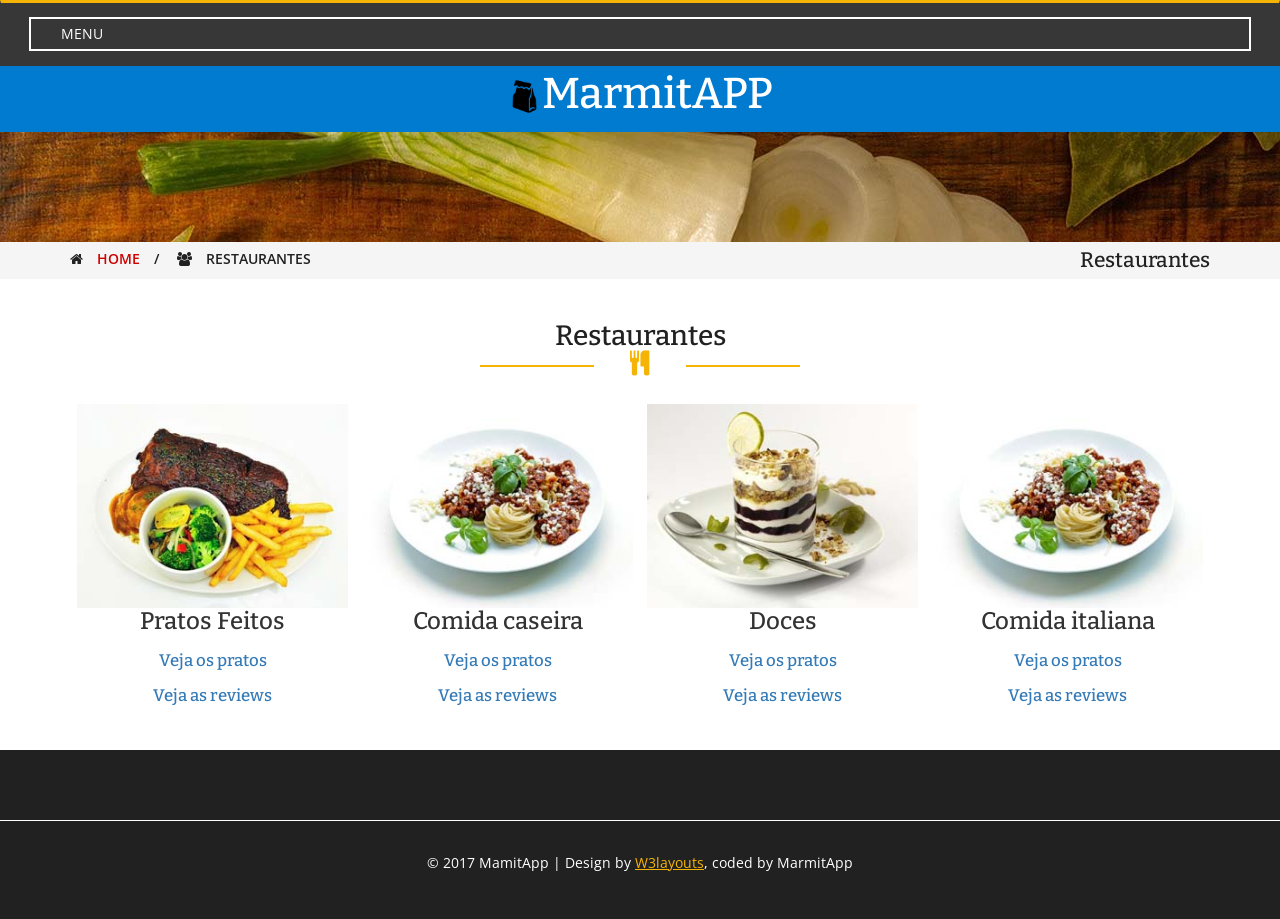
<file: v2/team.html>
<!--
Author: W3layouts
Author URL: http://w3layouts.com
License: Creative Commons Attribution 3.0 Unported
License URL: http://creativecommons.org/licenses/by/3.0/
-->
<!DOCTYPE html>
<html lang="pt-br">
<head>
<title>Mamitapp: Peca sua marmita em qualquer lugar pelo menor preco</title> 
<!-- For-Mobile-Apps-and-Meta-Tags -->
<meta name="viewport" content="width=device-width, initial-scale=1" />
<meta http-equiv="Content-Type" content="text/html; charset=utf-8" />
<meta name="keywords" content="Cookhouse Responsive, Login Form Web Template, Flat Pricing Tables, Flat Drop-Downs, Sign-Up Web Templates, Flat Web Templates, Login Sign-up Responsive Web Template, SmartPhone Compatible Web Template, Free Web Designs for Nokia, Samsung, LG, Sony Ericsson, Motorola Web Design" />
<script type="application/x-javascript"> addEventListener("load", function() { setTimeout(hideURLbar, 0); }, false); function hideURLbar(){ window.scrollTo(0,1); } </script>
<!-- //For-Mobile-Apps-and-Meta-Tags -->
<!-- Custom Theme files -->
<link href="css/bootstrap.css" type="text/css" rel="stylesheet" media="all">
<link href="css/style.css" type="text/css" rel="stylesheet" media="all"> 
<!-- //Custom Theme files -->
<!-- font-awesome-icons -->
<link rel="stylesheet" href="css/font-awesome.min.css" />
<!-- //font-awesome-icons -->
<!-- js -->
<script type='text/javascript' src='js/jquery-2.2.3.min.js'></script>
<!-- //js -->
<!-- web-fonts -->  
<link href="//fonts.googleapis.com/css?family=Open+Sans:300,300i,400,400i,600,600i,700,700i,800,800i&subset=cyrillic,cyrillic-ext,greek,greek-ext,latin-ext,vietnamese" rel="stylesheet">
<link href="//fonts.googleapis.com/css?family=Bitter:400,400i,700&subset=latin-ext" rel="stylesheet">
<!-- //web-fonts -->
</head>
<body class="bg">
<!-- nav -->
	<div class="nav_main">
		<div class="overlay"></div>
		<div class="mobile-side-menu">
			<ul>
				<li><a href="team.html"><i class="fa fa-cutlery" aria-hidden="true"></i>Restaurantes</a></li>
				<li><a href="contact.html"><i class="fa fa-envelope" aria-hidden="true"></i>Entre em contato</a></li>
				<li><a href="index.html"><i class="fa fa-sign-in" aria-hidden="true"></i>Login</a></li>
			</ul>
		</div>
		<div class="navbar">
			<div class="agile_container">
				<div class="w3_agile_nav_main_left">
					<div class="toggleMenu">
						<a href="#"> Menu </a>
					</div>
				</div>
				<!--<div class="w3_agile_nav_main_right">
					<ul class="wthree_social_icons">
						<li><a href="#" class="w3_agileits_facebook"><i class="fa fa-facebook" aria-hidden="true"></i></a></li>
						<li><a href="#" class="w3_agileits_google"><i class="fa fa-google-plus" aria-hidden="true"></i></a></li>
						<li><a href="#" class="w3_agileits_twitter"><i class="fa fa-twitter" aria-hidden="true"></i></a></li>
					</ul>
				</div>-->
				<div class="clearfix"> </div>
			</div>
		</div>
	</div>
	<script type="text/javascript" src="js/slide-from-top.js"></script> 
	<script type="text/javascript">
      $(document).ready(function() {
         $('.mobile-side-menu').slideFromTop({
            menuBtn: $('.toggleMenu'),
            navbar: $('.navbar'),
            menuSpeed: 500,
            bodyOverlay: $('.overlay')
         });
      });
    </script>
<!-- //nav -->
<!-- logo -->
	<div class="agileinfo_logo">
		<div class="agile_container">
			<h1><a href="main.html"><img src="images/logo.png" class="logo"/>MarmitAPP</a></h1>
		</div>
	</div>
<!-- //logo -->
<!-- banner1 -->
	<div class="banner1">
		<div class="container">
		</div>
	</div>
<!-- //banner1 -->
<!-- breadcrumbs -->
	<div class="breadcrumbs">
		<div class="container">
			<div class="w3layouts_breadcrumbs_left">
				<ul>
					<li><i class="fa fa-home" aria-hidden="true"></i><a href="main.html">Home</a><span>/</span></li>
					<li><i class="fa fa-users" aria-hidden="true"></i>Restaurantes</li>
				</ul>
			</div>
			<div class="w3layouts_breadcrumbs_right">
				<h3>Restaurantes</h3>
			</div>
			<div class="clearfix"> </div>
		</div>
	</div>

	<div class="menu">
		<div class="container">	
			<h3 class="agileits_head w3_agileits_head">Restaurantes<i class="fa fa-cutlery" aria-hidden="true"></i></h3>
			<div class="w3_agileits_team_grids">
				<div class="agile_team_grid">
					<img src="images/4.jpg" alt=" " class="img-responsive" />
					<h3>Pratos Feitos</h3>
					<h4><a href="menu.html">Veja os pratos</a></h4>
					<h4><a href="">Veja as reviews</a></h4>
				</div>
				<div class="agile_team_grid">
					<img src="images/3.jpg" alt=" " class="img-responsive" />
					<h3>Comida caseira</h3>
					<h4><a href="menu.html">Veja os pratos</a></h4>
					<h4><a href="">Veja as reviews</a></h4>
				</div>
				<div class="agile_team_grid">
					<img src="images/1.jpg" alt=" " class="img-responsive" />
					<h3>Doces</h3>
					<h4><a href="menu.html">Veja os pratos</a></h4>
					<h4><a href="">Veja as reviews</a></h4>
				</div>
				<div class="agile_team_grid">
					<img src="images/3.jpg" alt=" " class="img-responsive" />
					<h3>Comida italiana</h3>
					<h4><a href="menu.html">Veja os pratos</a></h4>
					<h4><a href="">Veja as reviews</a></h4>
				</div>
				<div class="clearfix"> </div>
			</div>
		</div>
	</div>
<!-- single -->
<!-- footer -->
	<div class="footer">
		<div class="container">
			<!--<div class="w3ls_footer_grid">
				<div class="w3ls_footer_grid_left">
					<div class="w3ls_footer_grid_left1">
						<h2>Follow Us</h2>
						<div class="w3ls_footer_grid_left1_pos">
							<ul>
								<li><a href="#" class="facebook"><i class="fa fa-facebook" aria-hidden="true"></i>Facebook</a></li>
								<li><a href="#" class="twitter"><i class="fa fa-twitter" aria-hidden="true"></i>Twitter</a></li>
								<li><a href="#" class="google"><i class="fa fa-google-plus" aria-hidden="true"></i>Google+</a></li>
								<li><a href="#" class="instagram"><i class="fa fa-instagram" aria-hidden="true"></i>Instagram</a></li>
							</ul>
						</div>
					</div>
				</div>
				<div class="w3ls_footer_grid_right">
					<ul class="agileits_w3layouts_footer">
						<li><a href="menu.html">Our Menu</a></li>
						<li><a href="blog.html">Blog</a></li>
						<li><a href="team.html">About</a></li>
					</ul>
				</div>-->
				<div class="clearfix"> </div>
			</div>
			<div class="w3_agile_copyright">	
				<p>&copy; 2017 MamitApp | Design by <a href="http://w3layouts.com/">W3layouts</a>, coded by MarmitApp</p>
			</div>
		</div>
	</div>
<!-- //footer -->
</body>
</html>
</file>
<file: v2/css/style.css>
/*--
Author: W3layouts
Author URL: http://w3layouts.com
License: Creative Commons Attribution 3.0 Unported
License URL: http://creativecommons.org/licenses/by/3.0/
--*/
body{
	margin:0;
	font-family: 'Open Sans', sans-serif;
    background: url(../images/banner.jpg)repeat 0px 0px;
    background-size: cover;
} 
body a,input[type="submit"],a,.w3ls_footer_grid_left1_pos ul li a i{
	transition:.5s ease-in;
	-webkit-transition:.5s ease-in;
	-moz-transition:.5s ease-in;
	-o-transition:.5s ease-in;
	-ms-transition:.5s ease-in;
	text-decoration:none;
}
h1,h2,h3,h4,h5,h6{
	margin:0; 
	font-family: 'Bitter', serif;
}
p{
	margin:0;
}
ul,label{
	margin:0;
	padding:0;
}
body a:hover{
	text-decoration:none;
}
.bg{
	background: #fff;
}
p,ul li,ol li{
	font-size:14px;
}
.colmds{
    width: 84%;
    margin: 0 auto 0;
}
.colmd{
	margin: 2em 0 0; 
}
/*-- comentario --*/
.comentario-row{
	height: 100%;
	padding: 5px;
	margin: 2em auto; 
	text-align:center;
}

/*Adicionado*/
.logo{
	height: 8%;
	width: 8%;
}
/*fim*/

.frame-border {
    width: 370px;
    height: 690px;
    outline: none;
    border-color: #000;
    border-width: 50px 15px;
    border-style: solid;
    border-radius: 20px;
    -webkit-border-radius: 20px;
    -moz-border-radius: 20px;
    margin: 10px auto; 
    background-size: cover;
}
.comentario-row h1 {
    text-align: center;
    font-size: 3.5em;
	color:#cf0000;
    margin-bottom:0.4em;
}
.agileinfo_copy_right {
    text-align: center;
    margin: 2em 0;
}
.agileinfo_copy_right p {
    color: #212121;
    line-height: 2em;
    margin: 0;
}
.agileinfo_copy_right p a{
    color:#cf0000;
	text-decoration:underline;
}
.agileinfo_copy_right p a:hover{
    color:#212121;
}
/*-- //comentario --*/ 
/*-- menu --*/
.mobile-side-menu {
  width: 240px;
  display: none;
  background-color: #1b1b1b;
  bottom: 0px;
  z-index: 30;
  overflow-x: hidden;
  overflow-y: hidden;
  /* has to be scroll, not auto */
  -webkit-overflow-scrolling: touch;
}

.mobile-side-menu ul {
  float: none;
  display: inline-block;
  margin: auto;
  width: 100%;
  background-color: #1b1b1b;
  border-radius: 5px;
  list-style: none;
}

.mobile-side-menu ul > li {
  text-align: left;
}

.mobile-side-menu ul > li > a {
	text-transform: uppercase;
    text-decoration: none;
    line-height: 20px;
    position: relative;
    display: block;
    font-size: 14px;
    color: white;
    padding:1em 2em;
    font-weight: 600;
    border-bottom: solid 1px #3f3f3f;
	font-family: 'Open Sans', sans-serif;
}
.mobile-side-menu ul > li > a:hover,.mobile-side-menu ul > li.active > a{
	background:#fff;
	color:#212121;
}
.mobile-side-menu ul > li.active > a i,.mobile-side-menu ul > li > a:hover i{
	color:#cf0000;
}
.mobile-side-menu ul > li > a > i {
    padding-right: 1em;
    color: #f4b305;
}
.noscroll {
  position: fixed;
  right: 0;
  top: 0;
  overflow: hidden;
}

.overlay {
  display: none;
  position: fixed;
  top: 0;
  left: 0;
  height: 100%;
  width: 100%;
  z-index: 30;
  background-color: rgba(0, 0, 0, 0.7);
}

.navbar {
  background-color:#373737;
  position: fixed;
  top: 0;
  left: 0;
  width: 100%;
  padding: .5em 0;
}
.navbar {
    border-radius: 0;
}
.toggleMenu {
    background: none;
    border: 2px solid #fff;
    padding: 5px 30px;
	outline: none;
	cursor: pointer;
}
.toggleMenu a{
	color:#fff;
	text-transform:uppercase;
	font-size:14px;
	text-decoration:none;
	font-family: 'Open Sans', sans-serif;
}
.w3_agile_nav_comentario_left{
	float:left;
}
.agile_container{
	padding:.5em 2em;
}
.wthree_social_icons li{
	display:inline-block;
}
.wthree_social_icons li a{
	width:30px;
	height:30px;
	border-radius:30px;
	background:#fff;
	display:block;
	text-align:center;
}
.wthree_social_icons li a i{
	color:#212121;
	font-size:14px;
	line-height:2.2em;
}
.wthree_social_icons li a:hover i{
	color:#fff;
}
.wthree_social_icons li a.w3_agileits_facebook:hover{
	background:#3b5998;	
}
.wthree_social_icons li a.w3_agileits_google:hover{
	background:#dd4b39;	
}
.wthree_social_icons li a.w3_agileits_twitter:hover{
	background:#1da1f2;	
}
.w3_agile_nav_comentario_right{
	float:right;
}
.navbar {
    margin-bottom: 0;
    border-top: 3px solid #f4b305;
}
.mobile-side-menu ul > li:first-child{
	padding-top:1em;
}
.agileinfo_logo{
	padding: 4.5em 0 .5em;
    text-align: center;
    background: #007bcf;
}
.agileinfo_logo h1 a{
	font-size:1.2em;
	color:#fff;
	text-decoration:none;
	position:relative;
	display: inline-block;
}
.agileinfo_logo h1 a span:before,.agileinfo_logo h1 a span:after{
	content:'';
	background:url(../images/1.png) no-repeat 0px 0px;
	display:block;
	height:32px;
	width:32px;
	position:absolute;
	top:-3%;
}
.agileinfo_logo h1 a span:before{
	left:-25%;
}
.agileinfo_logo h1 a span:after{
	right:-25%;
}
.agileinfo_logo h1 a span{
	display: block;
    font-size: .3em;
    color: #000;
    text-transform: uppercase;
    letter-spacing: 5px;
    padding: .7em 0;
    width: 70%;
    position: relative;
    border-top: 1px solid #000;
    border-bottom: 1px solid #000;
    margin: 0 auto;
}
/*-- //menu --*/
/*-- banner --*/
.banner{
	background:url(../images/banner1.jpg) no-repeat 0px 0px;
	background-size:cover;
	-webkit-background-size:cover;
	-moz-background-size:cover;
	-o-background-size:cover;
	-ms-background-size:cover;
	min-height:230px;
}
.agileits_banner_left{
	float:left;
	width:60%;
	margin: 7em 0 0;
}
.agileits_banner_right{
	float:right;
	width:40%;
}
.agileits_banner_left h2{
	font-size: 2em;
    color: #fff;
    text-transform: uppercase;
    font-family: 'Open Sans', sans-serif;
    font-weight: bold;
    line-height: 1.5em;
	margin-bottom:1em;
}
.banner-bottom,.reservation,.delicious_food,.footer,.newsletter,.menu,.countdown{
	padding:3em 0;
}
.banner-bottom h3{
	font-size:1.5em;
	color:#212121;
}
.w3layouts_banner_bottom_left{
	text-align:center;
}
.w3layouts_banner_bottom_left h4{
	font-size:1em;
	color:#212121;
	margin:1em 0 .5em;
}
.w3layouts_banner_bottom_left p{
	color:#999;
	line-height:2em;
}
.w3layouts_banner_bottom_left h4 span {
    color: #cf0000;
    font-size: 2em;
}
.w3layouts_banner_bottom_left img{
	margin:0 auto;
}
/*--flexisel--*/
.flex-slider{	
	background:#222227;
	padding: 70px 0 165px 0;
}
#flexiselDemo1 {
	display: none;
}
.nbs-flexisel-container {
	position: relative;
	max-width: 100%;
}
.nbs-flexisel-ul {
	position: relative;
	width: 9999px;
	margin: 0px;
	padding: 0px;
	list-style-type: none;
}
.nbs-flexisel-inner {
	overflow: hidden;
	margin: 0px auto;
	padding:2em 0 0;
}
.nbs-flexisel-item {
	float: left;
	margin: 0;
	padding: 0px;
	position: relative;
	line-height: 35px;
}
.nbs-flexisel-item > img {
	cursor: pointer;
	position: relative;
}
/*---- Nav ---*/
.nbs-flexisel-nav-left, .nbs-flexisel-nav-right {
    width: 40px;
    height: 40px;
    position: absolute;
    cursor: pointer;
    z-index: 100;
    background:none;
    top: -5% !important;
    border-radius: 5px;
	display:none;
}
.nbs-flexisel-nav-left {
	left:0%;
}
.nbs-flexisel-nav-right {
	right: 0%;
    background:none;
	display:none;
}
/*--//flexisel--*/
.w3_cuisine_names_left{
	float:left;
	width:28%;
	margin:2em 0 0;
}
.w3ls_cuisine_names_left{
	float:left;
	width:44%;
}
.w3_cuisine_names_left h3{
	font-size: 1em;
    color: #212121;
    font-weight: 600;
    margin-bottom: 1.5em;
}
.w3l_cuisine_names_left{
	text-align:right;
}
.w3ls_cuisine_names_left img {
    margin: 0 auto;
}
/*-- reservation --*/
.reservation{
	background: url(../images/6.jpg) no-repeat 0px 0px;
    background-size: cover;
    -webkit-background-size: cover;
    -moz-background-size: cover;
    -o-background-size: cover;
    -ms-background-size: cover;
}
.agileits_head{
	text-align:center;
	font-size:2em;
	color:#fff;
	position:relative;
}
.agileits_head i{
	display:block;
	color:#f4b305;
    font-size: 25px;
    display: block;
}
.agileits_head:before,.agileits_head:after{
	content: " ";
    position: absolute;
    top:80%;
    width: 10%;
    height: 2px;
    background: #f4b305;
}
.agileits_head:before{
	left:36%;
}
.agileits_head:after{
	right:36%;
}
.agileinfo_para{
	text-align:center;
	color:#fff;
	margin:2em 0 0em;
}
.agileinfo_para span{
	color:#cf0000;
}
.input {
	position: relative;
    z-index: 1;
    display: inline-block;
    margin: 2em;
    max-width: 510px;
    width: calc(100% - 0em);
    vertical-align: top;
}

.input__field {
	position: relative;
	display: block;
	float: right;
	padding: 0.8em;
	width: 60%;
	border: none;
	border-radius: 0;
	background: #f0f0f0;
	color: #aaa;
	font-weight: 400;
	-webkit-appearance: none; /* for box shadows to show on iOS */
}

.input__field:focus {
	outline: none;
}

.input__label {
	display: inline-block;
	float: right;
	padding: 0 1em;
	width: 40%;
	color:#fff;
	font-weight: bold;
	font-size: 1em;
	-webkit-font-smoothing: antialiased;
    -moz-osx-font-smoothing: grayscale;
	-webkit-touch-callout: none;
	-webkit-user-select: none;
	-khtml-user-select: none;
	-moz-user-select: none;
	-ms-user-select: none;
	user-select: none;
}

.input__label-content {
	position: relative;
	display: block;
	padding: 1.6em 0;
	width: 100%;
}
/* Nao */
.input--nao {
	overflow: hidden;
	padding-top: 1.5em;
}

.input__field--nao {
	padding: 0.5em 0em 0.25em;
	width: 100%;
	background: transparent;
	color: #9da8b2;
	font-size:1em;
}

.input__label--nao {
	position: absolute;
	top: 0.95em;
	font-size: 0.85em;
	left: 0;
	display: block;
	width: 100%;
	text-align: left;
	padding: 0em;
	pointer-events: none;
	-webkit-transform-origin: 0 0;
	transform-origin: 0 0;
	-webkit-transition: -webkit-transform 0.2s 0.15s, color 1s;
	transition: transform 0.2s 0.15s, color 1s;
	-webkit-transition-timing-function: ease-out;
	transition-timing-function: ease-out;
}

.graphic--nao {
	stroke: #92989e;
	pointer-events: none;
	-webkit-transition: -webkit-transform 0.7s, stroke 0.7s;
	transition: transform 0.7s, stroke 0.7s;
	-webkit-transition-timing-function: cubic-bezier(0, 0.25, 0.5, 1);
	transition-timing-function: cubic-bezier(0, 0.25, 0.5, 1);
} 

.input__field--nao:focus + .input__label--nao,
.input--filled .input__label--nao {
	color: #999;
	-webkit-transform: translate3d(0, -1.25em, 0) scale3d(0.75, 0.75, 1);
	transform: translate3d(0, -1.25em, 0) scale3d(0.75, 0.75, 1);
}

.input__field--nao:focus ~ .graphic--nao,
.input--filled .graphic--nao {
	stroke: #999;
	-webkit-transform: translate3d(-66.6%, 0, 0);
	transform: translate3d(-66.6%, 0, 0);
}
.graphic {
    position: absolute;
    top: 0;
    left: 0;
    fill: none;
}
.agileinfo_select, .wthree_time {
    width: 28% !important;
}
.agileinfo_select{
	display: inline-block;
    margin: 2em;
    padding-top: 2em;
}
.agileinfo_select select,.agileinfo_select input[type="text"]{
	width: 100%;
    border: none;
    border-bottom: 2px solid rgba(133, 133, 133, 0.5);
    padding: 0;
    color: #fff;
    font-weight: bold;
    font-size: .89em;
    background: none;
    outline: none;
}
option {
    background: #d7d7d7;
    color: #212121;
    font-weight: 600;
}
.reservation input[type="submit"]{
	width: 25%;
    border: none;
    border-bottom: 2px solid rgb(0, 123, 207);
    padding: 0;
    color: #fff;
    font-weight: bold;
    font-size: 1em;
    background: none;
    outline: none;
    text-transform: uppercase;
    margin:1em 0 0 31em;
    letter-spacing: 5px;
}
/*-- delicious-food --*/
.w3_agileits_head{
	color:#212121 !important;
}
.agile_delicious_food_grids{
	margin:2em 0 0;
}
.agile_delicious_food_grid{
	float:left;
	width:33.33%;
}
.view {
    border: 5px solid #fff;
    overflow: hidden;
    position: relative;
    text-align: center;
    -webkit-box-shadow: 1px 1px 2px #e6e6e6;
    -moz-box-shadow: 1px 1px 2px #e6e6e6;
    box-shadow: 1px 1px 2px #e6e6e6;
}
.view .mask,.view .content {
	position: absolute;
	overflow: hidden;
	top: 0;
	left: 0;
	height: 100%;
    width: 100%;
}
.view img {
   display: block;
   position: relative;
}
.view h4 {
   text-transform: uppercase;
   color: #fff;
   text-align: center;
   position: relative;
   font-size: 1.2em;
   padding: 10px;
   background: rgba(0, 0, 0, 0.8);
   margin: 20px 0 0 0;
}
.view p {
   font-style: italic;
    font-size: 13px;
    position: relative;
    color: #fff;
    padding: 2em 2em 0;
    text-align: center;
}
.view-sixth img {
   -webkit-transition: all 0.4s ease-in-out 0.5s;
   -moz-transition: all 0.4s ease-in-out 0.5s;
   -o-transition: all 0.4s ease-in-out 0.5s;
   -ms-transition: all 0.4s ease-in-out 0.5s;
   transition: all 0.4s ease-in-out 0.5s;
}
.view-sixth .mask {
   background-color:rgba(180, 178, 178, 0.5);
   -ms-filter: "progid: DXImageTransform.Microsoft.Alpha(Opacity=0)";
   filter: alpha(opacity=0);
   opacity: 0;
   -webkit-transition: all 0.3s ease-in 0.4s;
   -moz-transition: all 0.3s ease-in 0.4s;
   -o-transition: all 0.3s ease-in 0.4s;
   -ms-transition: all 0.3s ease-in 0.4s;
   transition: all 0.3s ease-in 0.4s;
}
.view-sixth h4 {
   -ms-filter: "progid: DXImageTransform.Microsoft.Alpha(Opacity=0)";
   filter: alpha(opacity=0);
   opacity: 0;
   border-bottom: 1px solid #fff;
   background: transparent;
   margin: 20px 40px 0px 40px;
   -webkit-transform: scale(10);
   -moz-transform: scale(10);
   -o-transform: scale(10);
   -ms-transform: scale(10);
   transform: scale(10);
   -webkit-transition: all 0.3s ease-in-out 0.1s;
   -moz-transition: all 0.3s ease-in-out 0.1s;
   -o-transition: all 0.3s ease-in-out 0.1s;
   -ms-transition: all 0.3s ease-in-out 0.1s;
   transition: all 0.3s ease-in-out 0.1s;
}
.view-sixth p {
   -ms-filter: "progid: DXImageTransform.Microsoft.Alpha(Opacity=0)";
   filter: alpha(opacity=0);
   opacity: 0;
   -webkit-transform: scale(10);
   -moz-transform: scale(10);
   -o-transform: scale(10);
   -ms-transform: scale(10);
   transform: scale(10);
   -webkit-transition: all 0.3s ease-in-out 0.2s;
   -moz-transition: all 0.3s ease-in-out 0.2s;
   -o-transition: all 0.3s ease-in-out 0.2s;
   -ms-transition: all 0.3s ease-in-out 0.2s;
   transition: all 0.3s ease-in-out 0.2s;
}
.view-sixth:hover .mask {
   -ms-filter: "progid: DXImageTransform.Microsoft.Alpha(Opacity=100)";
   filter: alpha(opacity=100);
   opacity: 1;
   -webkit-transition-delay: 0s;
   -moz-transition-delay: 0s;
   -o-transition-delay: 0s;
   -ms-transition-delay: 0s;
   transition-delay: 0s;
}
.view-sixth:hover img {
   -webkit-transition-delay: 0s;
   -moz-transition-delay: 0s;
   -o-transition-delay: 0s;
   -ms-transition-delay: 0s;
   transition-delay: 0s;
}
.view-sixth:hover h4 {
   -ms-filter: "progid: DXImageTransform.Microsoft.Alpha(Opacity=100)";
   filter: alpha(opacity=100);
   opacity: 1;
   -webkit-transform: scale(1);
   -moz-transform: scale(1);
   -o-transform: scale(1);
   -ms-transform: scale(1);
   transform: scale(1);
   -webkit-transition-delay: 0.1s;
   -moz-transition-delay: 0.1s;
   -o-transition-delay: 0.1s;
   -ms-transition-delay: 0.1s;
   transition-delay: 0.1s;
}
.view-sixth:hover p {
   -ms-filter: "progid: DXImageTransform.Microsoft.Alpha(Opacity=100)";
   filter: alpha(opacity=100);
   opacity: 1;
   -webkit-transform: scale(1);
   -moz-transform: scale(1);
   -o-transform: scale(1);
   -ms-transform: scale(1);
   transform: scale(1);
   -webkit-transition-delay: 0.2s;
   -moz-transition-delay: 0.2s;
   -o-transition-delay: 0.2s;
   -ms-transition-delay: 0.2s;
   transition-delay: 0.2s;
}
/*-- footer --*/
.footer{
	background:#212121;
}
.w3ls_footer_grid_left{
	float:left;
	width:65%;
}
.w3ls_footer_grid_right{
	float: right;
    width: 35%;
    text-align: right;
    margin: 2em 0 0;
}
.w3ls_footer_grid_left1{
	position:relative;
}
.w3ls_footer_grid_left1 h2{
	font-size: 3.5em;
    color: #363636;
    font-weight: bold;
    font-family: 'Open Sans', sans-serif;
    font-style: normal;
}
.w3ls_footer_grid_left1_pos{
	position:absolute;
	bottom:-5%;
	left:0%;
}
.w3ls_footer_grid_left1_pos ul li{
	display:inline-block;
	margin-right:2em;
}
.w3ls_footer_grid_left1_pos ul li a{
	color:#fff;
	text-decoration:none;
	font-family: 'Open Sans', sans-serif;
}
.w3ls_footer_grid_left1_pos ul li a i{
	padding-right: 1em;
}
.w3ls_footer_grid_left1_pos ul li a.facebook i{
	color:#3b5998;
}
.w3ls_footer_grid_left1_pos ul li a.twitter i{
	color:#1da1f2;
}
.w3ls_footer_grid_left1_pos ul li a.google i{
	color:#dd4b39;
}
.w3ls_footer_grid_left1_pos ul li a.instagram i{
	color:#833ab4;
}
.w3ls_footer_grid_left1_pos ul li a.facebook:hover{
	color:#3b5998;
}
.w3ls_footer_grid_left1_pos ul li a.twitter:hover{
	color:#1da1f2;
}
.w3ls_footer_grid_left1_pos ul li a.google:hover{
	color:#dd4b39;
}
.w3ls_footer_grid_left1_pos ul li a.instagram:hover{
	color:#833ab4;
}
.w3ls_footer_grid_left1_pos ul li a:hover i{
	color:#fff;
}
.w3ls_footer_grid_right ul li{
	display:inline-block;
	text-transform:uppercase;
	margin-left:1.5em;
}
.w3ls_footer_grid_right ul li:first-child{
	margin-left:0em;
}
.w3ls_footer_grid_right ul li a{
	color:#fff;
	font-weight:bold;
	text-decoration:none;
	font-family: 'Open Sans', sans-serif;
}
.w3ls_footer_grid_right ul li a:hover{
	color:#007bcf;
}
.w3_agile_copyright{
	margin:2em 0 0;
	padding:2em 0 0;
	border-top:1px solid #fff;
}
.w3_agile_copyright p{
	color:#fff;
	text-align:center;
	line-height:2em;
	font-family: 'Open Sans', sans-serif;
}
.w3_agile_copyright p a{
	color:#f4b305;
	text-decoration:underline;
}
/*-- newsletter --*/
.newsletter{
	background:url(../images/16.jpg) no-repeat 0px 0px;
	background-size:cover;
	-webkit-background-size:cover;
	-moz-background-size:cover;
	-o-background-size:cover;
	-ms-background-size:cover;
}
.newsletter form{
	margin: 3em auto 0;
    width: 60%;
	text-align: center;
}
.newsletter input[type="email"]{
	outline:none;
	border:1px solid #999;
	background:rgba(0, 0, 0, 0.36);
	color:#999;
	padding:10px;
	font-size:14px;
	width:100%;
}
.newsletter input[type="submit"]{
	outline: none;
    border: none;
    background: none;
    color: #fff;
    font-size: 14px;
    width: 40%;
    text-align: center;
    padding: 2em 0 0.5em;
    border-bottom: 2px solid #007bcf;
    text-transform: uppercase;
    letter-spacing: 3px;
    font-weight: bold;
}
.newsletter input[type="submit"]:hover,.reservation input[type="submit"]:hover{
	color:#f4b305;
	border-bottom: 2px solid #fff;
}
/*-- //newsletter --*/
.btn {
    display: inline-block;
    margin: 0;
    text-transform: uppercase;
    letter-spacing: 1px;
    outline: none;
    position: relative;
    -webkit-transition: all 0.3s;
    -moz-transition: all 0.3s;
    transition: all 0.3s;
	font-weight:700;
}
/* Button 3 */
.btn-3 {
	background: #f4b305;
	color: #fff;
}

.btn-3:hover {
	background: #f29e0d;
}
.btn-3:before {
	position: absolute;
    left: 0;
    top: 0;
    line-height:2.2;
    font-size: 1.2em;
    width: 25px;
}
.btn:after {
    content: '';
    position: absolute;
    z-index: -1;
    -webkit-transition: all 0.3s;
    -moz-transition: all 0.3s;
    transition: all 0.3s;
}
.icon-arrow-right:before {
    content: "\f061";
	font-family:FontAwesome;
}
/* Button 3e */
.btn-3e {
	padding:8px 70px 8px 25px;
	overflow: hidden;
}

.btn-3e:before {
	left: auto;
	right: 10px;
	z-index: 2;
}

.btn-3e:after {
	width: 35%;
    height:160%;
    background: rgba(255, 255, 255, 0.26);
	z-index: 1;
	right: 0;
	top: 0;
	margin: -5px 0 0 -5px;
	-webkit-transform-origin: 0 0;
	-webkit-transform: rotate(-20deg);
	-moz-transform-origin: 0 0;
	-moz-transform: rotate(-20deg);
	-ms-transform-origin: 0 0;
	-ms-transform: rotate(-20deg);
	transform-origin: 0 0;
	transform: rotate(-20deg);
	
}

.btn-3e:hover:after {
	width: 40%;
}
/*-- banner1 --*/
.banner1{
	background: url(../images/17.jpg) no-repeat 0px 0px;
    background-size: cover;
    -webkit-background-size: cover;
    -moz-background-size: cover;
    -o-background-size: cover;
    -ms-background-size: cover;
    min-height: 110px;
}
.breadcrumbs{
	padding:.5em 0;
	background:#f5f5f5;
}
.w3layouts_breadcrumbs_left{
	float:left;
}
.w3layouts_breadcrumbs_left ul li{
	display:inline-block;
	color:#212121;
	text-transform:uppercase;
	font-weight:600;
	font-family: 'Open Sans', sans-serif;
}
.w3layouts_breadcrumbs_left ul li i{
	padding-right:1em;
}
.w3layouts_breadcrumbs_left ul li span{
	padding:0 1em;
}
.w3layouts_breadcrumbs_left ul li a{
	color:#cf0000;
	text-decoration:none;
}
.w3layouts_breadcrumbs_right{
	float:right;
}
.w3layouts_breadcrumbs_right h3{
	font-size:1.5em;
	color:#212121;
}
/*-- menu --*/
.w3l_sandwich{
	font-size:2em;
	color:#212121;
	text-align:center;
	text-transform:capitalize;
}
.w3ls_sandwich_para img{
	margin:0 auto;
}
.agileits_sandwich_para{
	padding: 0em 0 2em;
    color: #999;
    line-height: 2em;
    text-align: center;
    border-bottom: 3px double #e6e6e6;
	margin-bottom:1em;
}
.agileinfo_sandwiches_left{
	float:left;
	width:50%;
	padding-right:1em;
}
.agileinfo_sandwiches_right{
	float:right;
	width:50%;
	padding-left:1em;
}
.wthree_sandwich_grid h4{
	font-size:1.3em;
	color:#212121;
	text-transform: capitalize;
}
.wthree_sandwich_grid h4 span{
	font-size:1.3em;
	color:#cf0000;
}
.wthree_sandwich_grid p{
	margin:1em 0 0;
	color:#999;
	line-height:2em;
}
.wthree_sandwich_grid {
    padding: 1em 0 0;
}
.w3_agileits_sea{
	margin:2em 0;
}
/*-- blog --*/
.agileits_w3layouts_blog{
	padding:1em;
	background:#f5f5f5;
}
.agileits_w3layouts_blog h3{
	font-size:1.2em;
	color:#cf0000;
	text-transform:capitalize;
	line-height: 1.5em;
}
.agileits_w3layouts_blog h3 a{
	color:#cf0000;
	text-decoration:none;
}
.agileits_w3layouts_blog h3 a:hover{
	color:#212121;
}
.agileits_w3layouts_blog p{
	color: #999;
    line-height: 2em;
    margin: .5em 0;
}
.agileits_w3layouts_blog ul li{
	display:inline-block;
	color:#999;
}
.agileits_w3layouts_blog ul li a{
	color:#212121;
	text-decoration:none;
}
.agileits_w3layouts_blog ul li a:hover{
	color:#007bcf;
}
.agileits_w3layouts_blog ul li span{
	padding:0 1em;
}
.agileits_w3layouts_blog ul li i{
	padding-right:1em;
	color:#212121;
}
.agileits_w3layouts_blog:nth-child(2){
	margin:2em 0;
}
.agile_figure_slide,.w3l_list_users {
    margin: 1em 0 0;
}
.agileits_w3layouts_blog ul.w3_list_users {
    margin-bottom: 2em;
}
.w3_agile_btn:after {
    width: 27% !important;
}
.w3layouts_blog_grid p{
	position:relative;
	padding-left: 3em;
}
.w3layouts_blog_grid p:before,.agileinfo_team_grid h4:before{
	content: "\f10d";
    font-family: FontAwesome;
    position: absolute;
    top: 0%;
    left: 0%;
    font-size: 2em;
    color: #cf0000;
}
.w3ls_leave_reply h3{
	font-size: 1.5em;
    color: #212121;
    margin: 2em 0 0.5em;
}
.w3ls_leave_reply p{
	margin-bottom:2em;
	color:#999;
}
.w3ls_leave_reply p span{
	color:#cf0000;
}
.w3ls_leave_reply input[type="text"], .w3ls_leave_reply input[type="email"], .w3ls_leave_reply textarea {
    outline: none;
    background: #f5f5f5;
    border: 1px solid #d7d7d7;
    font-size: 14px;
    color: #212121;
    width: 100%;
    padding: 10px;
	margin-bottom:1em;
}
.w3ls_leave_reply textarea {
	min-height:100px;
}
.agileits_leave label {
    color: #212121;
    font-size: 14px;
    font-weight: 500;
}
.agileits_leave label i{
	color:#cf0000;
}
.w3ls_leave_reply input[type="submit"] {
    outline: none;
    background: #f4b305;
    border: none;
    font-size: 14px;
    color: #212121;
    width: 30%;
    padding: 10px 0;
    text-transform: uppercase;
    font-weight: 600;
    letter-spacing: 2px;
}
.w3ls_leave_reply input[type="submit"]:hover{
	background:#cf0000;
	color:#fff;
}
/*-- team --*/
.agileits_team_para{
	text-align: center;
    color: #cf0000;
    line-height: 2em;
    width: 80%;
    margin: 2em auto;
    font-style: italic;
}
.agileinfo_team_grid{
	float:left;
	width:50%;
	padding: 0 1em;
}
.agileinfo_team_grid h4{
	font-size:14px;
	color:#999;
	line-height:2em;
	position:relative;
	padding-left:2.5em;
}
.agileinfo_team_grid .wthree_velit{
	margin:1em 0 0;
}
.countdown{
	background: url(../images/banner1.jpg) no-repeat 0px 0px;
    background-size: cover;
    -webkit-background-size: cover;
    -moz-background-size: cover;
    -o-background-size: cover;
    -ms-background-size: cover;
}
.agileinfo_stats_grid{
	text-align:center;
	float:left;
	width:25%;
}
.agileinfo_stats_grid p{
	font-size: 2em;
    color:#fff;
    font-weight: bold;
}
.agileinfo_stats_grid h3{
	font-size: 1em;
    color: #f4b305;
    font-weight: bold;
}
.agile_team_grid{
	float:left;
	width:25%;
	text-align:center;
	padding: 0 .5em;
}
.w3_agileits_team_grids{
	margin:2em 0 0;
}
.agile_team_grid h4{
	font-size: 1.2em;
    color: #212121;
    margin: 1em 0 0.2em;
}
.agile_team_grid h5{
	color: #cf0000;
    font-size: .85em;
    margin-bottom: 1em;
}
/*--Typography--*/
.well {
    font-weight: 300;
    font-size: 14px;
}
.list-group-item {
    font-weight: 300;
    font-size: 14px;
}
li.list-group-item1 {
    font-size: 14px;
    font-weight: 300;
}
.typo p {
    margin: 0;
    font-size: 14px;
    font-weight: 300;
}
.show-grid [class^=col-] {
    background: #fff;
	text-align: center;
	margin-bottom: 10px;
	line-height: 2em;
	border: 10px solid #f0f0f0;
}
.show-grid [class*="col-"]:hover {
	background: #e0e0e0;
}
.grid_3{
	margin-bottom:2em;
}
.xs h3, h3.m_1{
	color:#000;
	font-size:1.7em;
	font-weight:300;
	margin-bottom: 1em;
}
.grid_3 p{
	color: #999;
	font-size: 0.85em;
	margin-bottom: 1em;
	font-weight: 300;
}
.grid_4{
	background:none;
	margin-top:50px;
}
.label {
	font-weight: 300 !important;
	border-radius:4px;
}  
.grid_5{
	background:none;
	padding:2em 0;
}
.grid_5 h3, .grid_5 h2, .grid_5 h1, .grid_5 h4, .grid_5 h5, h3.hdg, h3.bars {
	margin-bottom: 1em;
    color:#212121;
}
.table > thead > tr > th, .table > tbody > tr > th, .table > tfoot > tr > th, .table > thead > tr > td, .table > tbody > tr > td, .table > tfoot > tr > td {
	border-top: none !important;
}
.tab-content > .active {
	display: block;
	visibility: visible;
}
.pagination > .active > a, .pagination > .active > span, .pagination > .active > a:hover, .pagination > .active > span:hover, .pagination > .active > a:focus, .pagination > .active > span:focus {
	z-index: 0;
}
.badge-primary {
	background-color: #03a9f4;
}
.badge-success {
	background-color: #8bc34a;
}
.badge-warning {
	background-color: #ffc107;
}
.badge-danger {
	background-color: #e51c23;
}
.grid_3 p{
	line-height: 2em;
	color: #888;
	font-size: 0.9em;
	margin-bottom: 1em;
	font-weight: 300;
}
.bs-docs-example {
	margin: 1em 0;
}
section#tables  p {
	margin-top: 1em;
}
.tab-container .tab-content {
	border-radius: 0 2px 2px 2px;
	border: 1px solid #e0e0e0;
	padding: 16px;
	background-color: #ffffff;
}
.table td, .table>tbody>tr>td, .table>tbody>tr>th, .table>tfoot>tr>td, .table>tfoot>tr>th, .table>thead>tr>td, .table>thead>tr>th {
	padding: 15px!important;
}
.table > thead > tr > th, .table > tbody > tr > th, .table > tfoot > tr > th, .table > thead > tr > td, .table > tbody > tr > td, .table > tfoot > tr > td {
	font-size: 0.9em;
	color: #999;
	border-top: none !important;
}
.tab-content > .active {
	display: block;
	visibility: visible;
}
.label {
	font-weight: 300 !important;
}
.label {
	padding: 4px 6px;
	border: none;
	text-shadow: none;
}
.alert {
	font-size: 0.85em;
}
h1.t-button,h2.t-button,h3.t-button,h4.t-button,h5.t-button {
	line-height:2em;
	margin-top:0.5em;
	margin-bottom: 0.5em;
}
li.list-group-item1 {
	line-height: 2.5em;
}
.input-group {
	margin-bottom: 20px;
}
.in-gp-tl{
	padding:0 1em;
}
.in-gp-tb{
	padding-right:1em;
}
.list-group {
	margin-bottom: 48px;
}
ol {
	margin-bottom: 44px;
}
h2.typoh2{
    margin: 0 0 10px;
}
@media (max-width:768px){
	.grid_5 {
		padding: 0 0 1em;
	}
	.grid_3 {
		margin-bottom: 0em;
	}
}
@media (max-width:640px){
	h1, .h1, h2, .h2, h3, .h3 {
		margin-top: 0px;
		margin-bottom: 0px;
	}
	.grid_5 h3, .grid_5 h2, .grid_5 h1, .grid_5 h4, .grid_5 h5, h3.hdg, h3.bars {
		margin-bottom: .5em;
	}
	.progress {
		height: 10px;
		margin-bottom: 10px;
	}
	ol.breadcrumb li,.grid_3 p,ul.list-group li,li.list-group-item1 {
		font-size: 14px;
	}
	.breadcrumb {
		margin-bottom: 10px;
	}
	.well {
		font-size: 14px;
		margin-bottom: 10px;
	}
	h2.typoh2 {
		font-size: 1.5em;
	}
	.label {
		font-size: 60%;
	}
	.in-gp-tl {
		padding: 0 1em;
	}
	.in-gp-tb {
		padding-right: 1em;
	}
}
@media (max-width:480px){
	.table h1 {
		font-size: 26px;
	}
	.table h2 {
		font-size: 23px;
	}
	.table h3 {
		font-size: 20px;
	}
	.label {
		font-size: 53%;
	}
	.alert,p {
		font-size: 14px;
	}
	.pagination {
		margin: 20px 0 0px;
	}
}
@media (max-width: 320px){
	.grid_4 {
		margin-top: 18px;
	}
	h3.title {
		font-size: 1.6em;
	}
	.alert, p,ol.breadcrumb li, .grid_3 p,.well, ul.list-group li, li.list-group-item1,a.list-group-item {
		font-size: 13px;
	}
	.alert {
		padding: 10px;
		margin-bottom: 10px;
	}
	ul.pagination li a {
		font-size: 14px;
		padding: 5px 11px;
	}
	.list-group {
		margin-bottom: 10px;
	}
	.well {
		padding: 10px;
	}
	.nav > li > a {
		font-size: 14px;
	}
	table.table.table-striped,.table-bordered,.bs-docs-example {
		display: none;
	}
}
/*--//Typography --*/
/*-- icons --*/
ul.bs-glyphicons-list li:hover {
    background: #000;
    transition: 0.5s all;
    -webkit-transition: 0.5s all;
    -o-transition: 0.5s all;
    -ms-transition: 0.5s all;
    -moz-transition: 0.5s all;
}
ul.bs-glyphicons-list li:hover span {
    color: #fff;
}
.codes a {
    color: #999;
}
.row.fontawesome-icon-list {
    margin: 0;
}
.icon-box {
    padding: 8px 15px;
    background:rgba(149, 149, 149, 0.18);
    margin: 1em 0 1em 0;
    border: 5px solid #ffffff;
    text-align: left;
    -moz-box-sizing: border-box;
    -webkit-box-sizing: border-box;
    box-sizing: border-box;
    font-size: 13px;
    transition: 0.5s all;
    -webkit-transition: 0.5s all;
    -o-transition: 0.5s all;
    -ms-transition: 0.5s all;
    -moz-transition: 0.5s all;
    cursor: pointer;
} 
.icon-box:hover {
    background: #000;
	transition:0.5s all;
	-webkit-transition:0.5s all;
	-o-transition:0.5s all;
	-ms-transition:0.5s all;
	-moz-transition:0.5s all;
}
.icon-box:hover i.fa {
	color:#fff !important;
}
.icon-box:hover a.agile-icon {
	color:#fff !important;
}
.codes .bs-glyphicons li {
    float: left;
    width: 12.5%;
    height: 115px;
    padding: 10px; 
    line-height: 1.4;
    text-align: center;  
    font-size: 12px;
    list-style-type: none;	
}
.codes .bs-glyphicons .glyphicon {
    margin-top: 5px;
    margin-bottom: 10px;
    font-size: 24px;
}
.codes .glyphicon {
    position: relative;
    top: 1px;
    display: inline-block;
    font-family: 'Glyphicons Halflings';
    font-style: normal;
    font-weight: 400;
    line-height: 1;
    -webkit-font-smoothing: antialiased;
    -moz-osx-font-smoothing: grayscale;
	color: #777;
} 
.codes .bs-glyphicons .glyphicon-class {
    display: block;
    text-align: center;
    word-wrap: break-word;
}
h3.icon-subheading {
	font-size: 22px;
    color: #007bcf !important;
    margin: 30px 0 15px;
}
h3.agileits-icons-title {
    text-align: center;
    font-size: 30px;
    color: #000;
}
.icons a {
    color: #999;
}
.icon-box i {
    margin-right: 10px !important;
    font-size: 20px !important;
    color: #282a2b !important;
}
.bs-glyphicons li {
    float: left;
    width: 18%;
    height: 115px;
    padding: 10px;
    line-height: 1.4;
    text-align: center;
    font-size: 12px;
    list-style-type: none;
    background:rgba(149, 149, 149, 0.18);
    margin: 1%;
	cursor: pointer;
}
.bs-glyphicons .glyphicon {
    margin-top: 5px;
    margin-bottom: 10px;
    font-size: 24px;
	color: #282a2b;
}
.glyphicon {
    position: relative;
    top: 1px;
    display: inline-block;
    font-family: 'Glyphicons Halflings';
    font-style: normal;
    font-weight: 400;
    line-height: 1;
    -webkit-font-smoothing: antialiased;
    -moz-osx-font-smoothing: grayscale;
	color: #777;
} 
.bs-glyphicons .glyphicon-class {
    display: block;
    text-align: center;
    word-wrap: break-word;
}
@media (max-width:991px){
	h3.agileits-icons-title {
		font-size: 28px;
	}
	h3.icon-subheading {
		font-size: 22px;
	}
}
@media (max-width:768px){
	h3.agileits-icons-title {
		font-size: 28px;
	}
	h3.icon-subheading {
		font-size: 20px;
	}
	.row {
		margin-right: 0;
		margin-left: 0;
	}
	.icon-box {
		margin: 0;
	}
}
@media (max-width: 640px){
	.icon-box {
		float: left;
		width: 50%;
	}
}
@media (max-width: 480px){
	.bs-glyphicons li {
		width: 31%;
	}
}
@media (max-width: 414px){
	h3.agileits-icons-title {
		font-size: 23px;
	}
	h3.icon-subheading {
		font-size: 18px;
	}
	.bs-glyphicons li {
		width: 31.33%;
	}
}
@media (max-width: 384px){
	.icon-box {
		float: none;
		width: 100%;
	}
}
@media (max-width: 375px){
	.w3_agileits_icons_page {
		margin: 25px 0 0 !important;
	}
}
/*-- //icons --*/
/*-- contact --*/
.w3_agile_contact_grid{
	float:left;
	width:40%;
}
.w3_agile_contact_grid1{
	float:right;
	width:55%;
}
.agile_contact_grids{
	margin:2em 0 0;
}
.w3_agile_contact_grid h4,.w3_agile_contact_grid1 h4{
	font-size:1.4em;
	color:#212121;
}
.w3_agile_contact_grid p.wthree_contact_para{
	margin:1em 0 0;
	color:#999;
	line-height:2em;
}
.agileinfo_mail_grids{
	margin-top:1em;
}
.agileits_w3layouts_contact_grid p i{
	width: 50px;
    height: 50px;
    background: #f5f5f5;
    line-height: 3.5em;
    border-radius: 50px;
    text-align: center;
	color:#212121;
}
.agileits_w3layouts_contact_grid{
	float:left;
	width: 50px;
    height: 50px;
    background: #f1f1f1;
    border-radius: 50px;
    text-align: center;
}
.agileits_w3layouts_contact_gridr{
	float:right;
	width:75%;
}
.agileits_w3layouts_contact_gridr p{
	color:#999;
	line-height:1.8em;
}
.agileits_w3layouts_contact_gridr p span{
	display:block;
	text-transform:uppercase;
	font-weight:600;
	color:#212121;
}
.agileits_w3layouts_contact_gridr p a{
	text-decoration:underline;
	color:#007bcf;
}
.agileits_w3layouts_contact_gridr p a:hover{
	color:#999;
}
.w3_agile_contact_grid1 form{
	margin-top:1em;
}
.w3_agile_contact_grid1 input[type="text"], .w3_agile_contact_grid1 input[type="email"], .w3_agile_contact_grid1 textarea {
    outline: none;
    width: 100%;
    background: #f7f7f7;
    color: #212121;
    padding: 10px;
    font-size: 14px;
    border: none;
    border-top: 2px solid #d9d7d7;
}
.w3_agile_contact_grid1 input[type="email"],.w3_agile_contact_grid1 textarea{
	margin:1em 0;
}
.w3_agile_contact_grid1 textarea{
	min-height:150px;
}
.w3_agile_contact_grid1 input[type="submit"]{
    outline: none;
    width: 40%;
    background: #007bcf;
    color: #fff;
    padding: 10px 0;
    font-size: 14px;
    border: none;
}
.w3_agile_contact_grid1 input[type="submit"]:hover{
	background:#f4b305;
}
.w3_map iframe{
	width:100%;
	min-height:200px;
	margin-bottom:-6px;
}
/*-- sign-in --*/
/*--//comentario--*/
.agileits-login {
    padding:3em;
	padding-bottom:0;
	background: #373737;
}
.agileits-login input[type="text"],.agileits-login input[type="password"],.agileits-login input[type="email"] {
    outline: none;
    font-size: 1em;
    color: #fff;
    padding: 10px;
    margin: 0;
    width:100%;
    border: none;
    border-bottom: 1px dashed #ccc;
    -webkit-appearance: none;
    margin-bottom: 2.5em;
    background: transparent;
}
.agileits-login input[type="text"]:focus,.agileits-login input[type="password"]:focus,.agileits-login input[type="email"]:focus{
    border-color: #d24747;
    border-bottom-style: double;
}
.agileits-login input[type="text"]::-webkit-input-placeholder,.agileits-login input[type="email"]::-webkit-input-placeholder,.agileits-login input[type="password"]::-webkit-input-placeholder {
   color: #fff;
}
/*-- checkbox --*/
.agileits-login label {
    font-size: 1em;
    color: #fff;
    font-weight: 400;
    cursor: pointer;
    position: relative;
}
 input.checkbox {
    background: #373737;
    cursor: pointer;
    width: 1.2em;
    height: 1.2em;
    display: inline-block;
    margin-right: .5em;
}
input.checkbox:before {
	content: "";
	position: absolute;
	width: 1.2em;
	height: 1.2em;
	background: inherit;
	cursor: pointer;
}
input.checkbox:after {
	content: "";
	transition: .4s ease-in-out;
	position: absolute;
	top: 0px;
	left: 0;
	z-index: 1;
	width: 1.2em;
	height: 1.2em;
	border: 1px solid #007bcf; 
}
input.checkbox:checked:after {
	transform: rotate(-45deg);
	height:1rem;
	border-color: #007bcf;
	border-top-color: transparent;
	border-right-color: transparent;
}
.anim input.checkbox:checked:after {
	transform: rotate(-45deg);
	height:1rem;
	border-color: transparent;
	border-right-color: transparent;
	animation: .4s rippling .4s ease;
	animation-fill-mode: forwards;
}
@keyframes rippling {
	50% {
		border-left-color: #007bcf;
	}
	100% {
		border-bottom-color: #007bcf;
		border-left-color: #007bcf;
	}
} 
/*-- //checkbox --*/ 
.wthree-text ul li {
    display: inline-block;
}
.wthree-text ul li:nth-child(2) {
    float: right;
}
.wthree-text ul li a {
    font-size: 1em;
    color: #fff;
	text-decoration: underline;
}
.wthree-text ul li a:hover{ 
    color:#cf0000;
}
.w3ls-submit {
    text-align: center;
    margin-top: 3em;
}
.submit-text {
    position: relative;
    display: inline-block;
}
.submit-text span{ 
    position: absolute;
    background: url(../images/i1.png)no-repeat 0px 0px;
    width: 63px;
    height: 30px;
    background-size: 100%;
    top: 17px;
    left: -34px;
	cursor:pointer;
}
.agileits-login input[type="submit"], .agileits-login .login-button{
    font-size: 1em;
    color: #fff;
    border: none;
    outline: none;
    padding: 1.1em 8em 1.1em 6em;
    -webkit-appearance: none;
    background:url(../images/i1.png)#007bcf no-repeat 195px 14px;
    font-weight: bold;
    letter-spacing: 5px;
}
.agileits-login input[type="submit"]:hover, .agileits-login .login-button{
    background-position:165px 14px;
}
.agileits-login input[type="submit"].register{
    background-position:215px 14px;
}
.agileits-login input[type="submit"].register:hover{
    background-position:200px 14px;
}
/*-----start-responsive-design------*/
@media (max-width:1024px){
	.input {
		max-width: 412px;
	}
	.agileinfo_select, .wthree_time {
		width: 27% !important;
	}
	.reservation input[type="submit"] {
		margin: 1em 0 0 25.5em;
	}
}
@media (max-width:768px){
	.agileinfo_logo h1 a {
		font-size: 1em;
	}
	.agileinfo_logo h1 a span {
		width: 80%;
	}
	.input {
		max-width: 300px;
	}
	.agileinfo_select,.wthree_time{
		width:25% !important;
	}
	.reservation input[type="submit"] {
		margin: 1em 0 0 19em;
	}
}
@media (max-width:736px){
	.mobile-side-menu ul > li > a {
		padding: 0.5em 2em;
	}
	.agileits_banner_left h2 {
		font-size: 1.9em;
	}
	.input {
		max-width: 285px;
	}
	.agileinfo_select, .wthree_time {
		width: 24.8% !important;
	}
	.view p {
		padding: 1em 1em 0;
	}
	.newsletter input[type="submit"] {
		width: 48%;
	}
	.w3ls_footer_grid_left1_pos ul li {
		margin-right: 1em;
	}
	.wthree_sandwich_grid h4 {
		font-size: 1.25em;
	}
}
@media (max-width:667px){
	.mobile-side-menu ul > li > a {
		font-size: 12px;
	}
	.agileits_banner_left h2 {
		font-size: 1.7em;
	}
	.banner {
		min-height: 225px;
	}
	.w3layouts_banner_bottom_left h4 span {
		font-size: 1.8em;
	}
	.w3_cuisine_names_left h3 {
		font-size: .9em;
	}
	.input {
		max-width: 252px;
	}
	.agileinfo_select, .wthree_time {
		width: 23.9% !important;
	}
	.reservation input[type="submit"] {
		margin: 1em 0 0 18em;
	}
	.newsletter form {
		width: 70%;
	}
	.w3l_sandwich {
		font-size: 1.8em;
	}
	.wthree_sandwich_grid h4 {
		font-size: 1.2em;
	}
}
@media (max-width: 640px){
	.mobile-side-menu ul > li > a {
		padding: 1em 2em;
	}
	.mobile-side-menu ul > li:first-child {
		padding-top: 1.3em;
	}
	.agileinfo_logo h1 a {
		font-size: .9em;
	}
	.agileits_banner_left h2 {
		font-size: 1.6em;
	}
	.banner {
		min-height: 215px;
	}
	.agileits_banner_left {
		width: 60%;
	}
	.w3_agile_nav_comentario_right {
		margin-top: .3em;
	}
	.w3_cuisine_names_left h3 {
		font-size: .89em;
	}
	.agileits_head {
		font-size: 1.8em;
	}
	.agileits_head:before {
		left: 32%;
	}
	.agileits_head:after {
		right: 32%;
	}
	.agileits_head:before, .agileits_head:after {
		width: 15%;
	}
	.input {
		max-width: 280px;
		margin: 2em .5em;
	}
	.agileinfo_select {
		margin: 2em .5em;
	}
	.agileinfo_select, .wthree_time {
		width: 30.5% !important;
	}
	.reservation input[type="submit"] {
		margin: 1em 0 0 16em;
	}
	.view-sixth h4 {
		margin: 20px;
		padding: 0 0 10px;
	}
	.view p {
		padding: 0em 0.5em;
	}
	.w3ls_footer_grid_left {
		width: 66%;
	}
	.w3ls_footer_grid_left1_pos ul li:last-child {
		margin-right: 0;
	}
	.w3ls_footer_grid_right ul li {
		font-size: 12px;
		margin-left: 1em;
	}
	.w3ls_footer_grid_right {
		width: 34%;
	}
	.w3ls_footer_grid_left1 h2 {
		font-size: 3em;
	}
	.agileinfo_sandwiches_left {
		padding-right: .5em;
	}
	.agileinfo_sandwiches_right {
		padding-left: .5em;
	}
}
@media (max-width: 600px){
	.mobile-side-menu ul > li > a {
		padding: 0.7em 2em;
	}
	.agileits_banner_left h2 {
		font-size: 1.56em;
	}
	.agileits_banner_left {
		margin: 5em 0 0;
	}
	.banner {
		min-height: 200px;
	}
	.w3l_cuisine_names_left {
		text-align: center;
	}
	.w3_cuisine_names_left {
		float: none;
		width: 100%;
		margin: 0;
		text-align: center;
	}
	.w3_cuisine_names_left h3 {
		font-size: .9em;
	}
	.w3ls_cuisine_names_left {
		float: none;
		width: 100%;
		margin:1em 0;
	}
	.input {
		max-width: 260px;
	}
	.agileinfo_select, .wthree_time {
		width: 30.3% !important;
	}
	.reservation input[type="submit"] {
		font-size: 13px;
		width: 30%;
	}
	.view-sixth h4 {
		margin: 12px;
		font-size: 1em;
	}
	.w3ls_footer_grid_left,.w3ls_footer_grid_right {
		width: 100%;
		float: none;
		text-align: center;
	}
	.w3ls_footer_grid_right {
		margin: 1em 0 0;
	}
	.w3ls_footer_grid_left1_pos {
		left: 13%;
	}
	.agileinfo_sandwiches_left {
		padding-right:0;
		float: none;
		width: 100%;
	}
	.agileinfo_sandwiches_right {
		padding-left: 0;
		float: none;
		width: 100%;
	}
	.agileinfo_stats_grid h3 {
		font-size: .9em;
	}
	.agile_team_grid h4 {
		font-size: 1em;
	}
	.w3_agile_contact_grid1 input[type="submit"] {
		width: 50%;
	}
}
@media (max-width: 568px){
	.agileits_banner_left h2 {
		font-size: 1.47em;
	}
	.banner {
		min-height: 185px;
	}
	.input {
		max-width: 244px;
		margin: 1em .5em;
	}
	.agileinfo_select {
		margin: 1em .5em;
	}
	.agileinfo_select, .wthree_time {
		width: 30% !important;
	}
	.reservation input[type="submit"] {
		margin: 1em 0 0 15em;
	}
	.view-sixth h4 {
		margin: 12px 12px 8px;
	}
	.w3layouts_blog_grid p:before, .agileinfo_team_grid h4:before {
		font-size: 1.5em;
	}
	.agileinfo_team_grid h4 {
		padding-left: 2em;
	}
	.agileits-login {
		padding: 2em 2em 0;
	}
	.agileits-login input[type="submit"] {
		padding: 1.1em 7em 1.1em 4em;
		background: url(../images/i1.png)#007bcf no-repeat 160px 14px;
	}
	.agileits-login input[type="submit"]:hover {
		background-position: 145px 14px;
	}
	.mobile-side-menu {
		width: 165px;
	}
	.mobile-side-menu ul > li > a {
		padding: 0.1em 2em;
	}
	.agileits-login input[type="submit"].register {
		background-position: 195px 14px;
	}
	.agileits-login input[type="submit"].register:hover {
		background-position: 175px 14px;
	}
}
@media (max-width: 480px){
	.mobile-side-menu ul > li > a {
		padding: 1em 2em;
	}
	.agileinfo_logo h1 a {
		font-size: .8em;
	}
	.agileinfo_logo h1 a span:before, .agileinfo_logo h1 a span:after {
		top: -33%;
	}
	.agileinfo_logo {
		padding: 4.5em 0 0em;
	}
	.agileits_banner_left h2 {
		font-size: 1.22em;
	}
	.btn-3e {
		padding: 6px 70px 6px 25px;
	}
	.btn-3:before {
		font-size: 1.1em;
	}
	.agileits_banner_right {
		padding-top: 1.9em;
	}
	.banner-bottom, .reservation, .delicious_food, .footer, .newsletter, .menu, .countdown {
		padding: 2em 0;
	}
	.banner-bottom h3 {
		font-size: 1.3em;
	}
	.nbs-flexisel-inner {
		padding: 1em 0 0;
	}
	.agileits_head:before, .agileits_head:after {
		width: 25%;
	}
	.agileits_head:after {
		right: 20%;
	}
	.agileits_head:before {
		left: 20%;
	}
	.input {
		max-width: 100%;
		margin: 1em .0em 0;
	}
	.agileinfo_select {
		margin: 1em 0em 0;
	}
	.agileinfo_select, .wthree_time {
		width: 100% !important;
	}
	.reservation input[type="submit"] {
		margin: 2em 0 0 10.5em;
		width: 40%;
	}
	.agile_delicious_food_grid {
		float: none;
		width: 80%;
		margin: 0 auto;
	}
	.view-sixth h4 {
		margin: 80px 80px 8px;
		font-size: 1.5em;
	}
	.newsletter form {
		width: 100%;
		margin: 2em auto 0;
	}
	.w3ls_footer_grid_left1_pos {
		left: 5%;
	}
	.w3l_sandwich {
		font-size: 1.5em;
	}
	.w3layouts_breadcrumbs_right h3 {
		font-size: 1.3em;
	}
	.agileits_sandwich_para {
		padding: 0em 0 1em;
	}
	.agileits_w3layouts_blog ul li span {
		padding: 0 0.7em;
	}
	.agileits_w3layouts_blog ul li i {
		padding-right: .5em;
	}
	.agileinfo_team_grid {
		padding: 0 0.5em;
	}
	.agileits_team_para {
		width: 100%;
		margin: 1em auto 2em;
	}
	.agile_team_grid {
		width: 50%;
		margin-top:2em;
	}
	.w3_agileits_team_grids {
		margin: 0;
	}
	.w3_agile_contact_grid h4, .w3_agile_contact_grid1 h4 {
		font-size: 1.2em;
	}
	.w3_agile_contact_grid {
		float: none;
		width: 100%;
		margin-bottom: 2em;
	}
	.w3_agile_contact_grid1 {
		float: none;
		width: 100%;
	}
	.agileits_w3layouts_contact_gridr {
		width: 80%;
	}
	.agileits-login {
		padding: 1.5em 1.5em 0;
	}
	.agileits-login input[type="submit"] {
		padding: 1em 6em 1em 3em;
		background: url(../images/i1.png)#007bcf no-repeat 141px 17px;
		background-size: 15%;
	}
	.agileits-login input[type="submit"]:hover {
		background-position: 130px 17px;
	}
	.agileits-login input[type="submit"].register {
		background-position: 176px 17px;
	}
	.agileits-login input[type="submit"].register:hover {
		background-position: 160px 17px;
	}
}
@media (max-width: 414px){
	.agileits_banner_left h2 {
		font-size: 1.03em;
	}
	.agile_container {
		padding: .5em 1em;
	}
	.banner {
		min-height: 161px;
	}
	.agileits_banner_left {
		margin: 4em 0 0;
	}
	.btn {
		font-size: 13px;
	}
	.agileits_head {
		font-size: 1.6em;
	}
	.agileinfo_para {
		margin: 1em 0 0em;
	}
	.reservation input[type="submit"] {
		margin: 2em 0 0 8.5em;
	}
	.agile_delicious_food_grid {
		width: 90%;
	}
	.w3ls_footer_grid_left1_pos {
		left: -6%;
	}
	.agileits_w3layouts_blog ul li {
		margin-top: .5em;
	}
	.w3layouts_breadcrumbs_left ul li {
		font-size: 13px;
	}
	.w3layouts_breadcrumbs_left ul li i {
		padding-right: .5em;
	}
	.w3layouts_breadcrumbs_left ul li span {
		padding: 0 0.5em;
	}
	.agileits-login input[type="text"], .agileits-login input[type="password"], .agileits-login input[type="email"] {
		margin-bottom: 2em;
	}
	.w3ls_leave_reply input[type="submit"] {
		width: 100%;
	}
}
@media (max-width: 384px){
	.agileits_banner_left {
		width: 65%;
	}
	.agileits_banner_right {
		padding-top: 3.8em;
		width: 35%;
	}
	.agile_delicious_food_grid {
		width: 100%;
	}
	.w3ls_footer_grid_left1_pos ul li {
		margin-right: 0em;
	}
	.w3ls_footer_grid_left1_pos {
		left: -3%;
	}
	.w3layouts_breadcrumbs_left {
		float: none;
		text-align: center;
		margin-bottom: .5em;
	}
	.w3layouts_breadcrumbs_right {
		float: none;
		text-align: center;
	}
	.agileinfo_team_grid {
		padding: 0;
		float: none;
		width: 100%;
	}
	.agileinfo_team_grid:nth-child(2) {
		margin-top: 1em;
	}
}
@media (max-width: 375px){
	.agileits_banner_left h2 {
		font-size: 1em;
	}
	.banner {
		min-height: 158px;
	}
	.newsletter input[type="submit"] {
		width: 55%;
	}
	.w3ls_footer_grid_left1_pos ul li {
		margin-right: 1em;
	}
	.w3layouts_breadcrumbs_left ul li {
		font-size: 11px;
	}
	.wthree-text ul li:nth-child(2) {
		margin-top: 0.4em;
	}
}
@media (max-width: 370px){
	.agileinfo_logo h1 a {
		font-size: .7em;
	}
	.agileinfo_logo h1 a span:before {
		left: -20%;
	}
	.agileinfo_logo h1 a span:after {
		right: -20%;
	}
	.agileinfo_logo h1 a span:before, .agileinfo_logo h1 a span:after {
		background: url(../images/1.png) no-repeat 0px 4px;
		background-size: 100%;
		height: 25px;
		width: 20px;
	}
	.agileits_banner_left h2 {
		font-size: 0.83em;
	}
	.btn-3e {
		padding: 6px 57px 6px 25px;
	}
	.btn {
		font-size: 11px;
	}
	.agileits_banner_right {
		padding-top: 2.8em;
	}
	.banner {
		min-height: 125px;
	}
	.agileits_banner_left {
		margin: 3em 0 0;
	}
	.w3layouts_banner_bottom_left h4 span {
		font-size: 1.5em;
	}
	p,.newsletter input[type="email"],.agileits-login input[type="text"], .agileits-login input[type="password"], .agileits-login input[type="email"],.w3_agile_contact_grid1 input[type="text"], .w3_agile_contact_grid1 input[type="email"], .w3_agile_contact_grid1 textarea,.agileits_w3layouts_blog ul li,.w3ls_leave_reply input[type="text"], .w3ls_leave_reply input[type="email"], .w3ls_leave_reply textarea,.agileits_leave label{
		font-size: 13px;
	}
	.agileits_head {
		font-size: 1.4em;
	}
	.view-sixth h4 {
		margin: 54px 65px 8px;
		font-size: 1.2em;
	}
	.newsletter input[type="submit"] {
		width: 65%;
		font-size: 13px;
		padding: 1em 0 0.5em;
	}
	.w3_agile_copyright {
		margin: 1em 0 0;
		padding: 1em 0 0;
	}
	.wthree_sandwich_grid h4 {
		font-size: 1em;
	}
	.toggleMenu a {
		font-size: 13px;
	}
	.toggleMenu {
		padding: 4px 25px;
	}
	.w3_agile_nav_comentario_right {
		margin-top: 0;
	}
	.banner1 {
		min-height: 75px;
	}
	.w3l_sandwich {
		font-size: 1.3em;
	}
	.agileits_w3layouts_blog h3 {
		font-size: 1.1em;
	}
	.w3layouts_blog_grid p {
		padding-left: 2em;
	}
	.agileits_w3layouts_blog ul.w3_list_users {
		margin-bottom: 1em;
	}
	.w3ls_leave_reply h3 {
		font-size: 1.3em;
		margin: 1em 0 0.5em;
	}
	.w3ls_leave_reply p {
		margin-bottom: 1em;
	}
	.agileinfo_stats_grid {
		width: 50%;
	}
	.agileinfo_stats_grid:nth-child(2) {
		margin-bottom: 1em;
	}
	.agileits_w3layouts_contact_gridr {
		width: 76%;
	}
	.w3_agile_contact_grid1 input[type="submit"] {
		width: 100%;
	}
	.agileits-login {
		padding: 1em 1em 0;
	}
	.agileits-login label,.wthree-text ul li a {
		font-size: 12px;
	}
	.wthree-text ul li:nth-child(2) {
		margin-top: 0.2em;
	}
	.w3ls-submit {
		margin-top: 2em;
	}
	.agileits-login input[type="submit"] {
		padding: 0.8em 6em 0.8em 3em;
		background:url(../images/i1.png)#007bcf no-repeat 125px 15px;
		background-size: 15%;
		letter-spacing: 3px;
		font-size:13px;
	}
	.agileits-login input[type="submit"]:hover {
		background-position: 110px 15px;
	}
	.agileits-login input[type="submit"].register {
		background-position: 155px 15px;
	}
	.agileits-login input[type="submit"].register:hover {
		background-position: 140px 15px;
	}
	.reservation input[type="submit"] {
		margin: 2em 0 0 5.5em;
		width: 55%;
	}
	.agileits_head i {
		font-size: 16px;
	}
	.reservation {
		background-position:-200px 0px;
	}
}
</file>
<file: v2/css/easy-responsive-tabs.css>
body {
    margin: 0px;
    padding: 0px;
	font-family: 'Bitter', serif;
}

ul.resp-tabs-list, p {
    margin: 0px;
    padding: 0px;
}

.resp-tabs-list li {
    font-size: 1.5em;
    display: inline-block;
    padding: 13px 30px;
    margin: 0;
    list-style: none;
    cursor: pointer;
    float: left;
    width: 50%;
    text-align: center;
}

.resp-tabs-container {
    padding: 0px;
    background-color:transparent;
    clear: left;
}

h2.resp-accordion {
    cursor: pointer;
    padding: 5px;
    display: none;
}

.resp-tab-content {
    display: none;
    padding: 0;
}

.resp-tab-active {
	border:none;
    border-bottom: none;
    margin-bottom: -1px !important;
    padding: 12px 14px 14px 14px !important;
    border-top:none;
	border-bottom: 0px #fff solid !important;
}

.resp-tab-active {
    background-color: #f4b305 !important;
    color: #212121;
}

.resp-content-active, .resp-accordion-active {
    display: block;
}

.resp-tab-content {
    border:none;
}

h2.resp-accordion {
    font-size:1.4em;
    border: 1px solid #c1c1c1;
    border-top: 0px solid #c1c1c1;
    margin: 0px;
    padding: 10px 15px;
}

h2.resp-tab-active {
    border-bottom: 0px solid #c1c1c1 !important;
    margin-bottom: 0px !important;
    padding: 10px 15px !important;
}

h2.resp-tab-title:last-child {
    border-bottom: 12px solid #c1c1c1 !important;
    background: blue;
}

/*-----------Vertical tabs-----------*/
.resp-vtabs ul.resp-tabs-list {
    float: left;
    width: 30%;
}

.resp-vtabs .resp-tabs-list li {
    display: block;
    padding: 15px 15px !important;
    margin: 0 0 4px;
    cursor: pointer;
    float: none;
}

.resp-vtabs .resp-tabs-container {
    padding: 0px;
    background-color: #fff;
    border: 1px solid #c1c1c1;
    float: left;
    width: 68%;
    min-height: 250px;
    border-radius: 4px;
    clear: none;
}

.resp-vtabs .resp-tab-content {
    border: none;
    word-wrap: break-word;
}

.resp-vtabs li.resp-tab-active { 
position: relative;
z-index: 1;
margin-right: -1px !important;
padding: 14px 15px 15px 14px !important;
border-top: 1px solid;
border: 1px solid #5AB1D0 !important;
border-left: 4px solid #5AB1D0 !important;
margin-bottom: 4px !important;
border-right: 1px #FFF solid !important;
}

.resp-arrow {
    width: 0;
    height: 0;
    float: right;
    margin-top: 3px;
    border-left: 6px solid transparent;
    border-right: 6px solid transparent;
    border-top: 12px solid #c1c1c1;
}

h2.resp-tab-active span.resp-arrow {
    border: none;
    border-left: 6px solid transparent;
    border-right: 6px solid transparent;
    border-bottom:12px solid #ffffff;
}

/*-----------Accordion styles-----------*/
h2.resp-tab-active {
    background: #DBDBDB;/* !important;*/
}

.resp-easy-accordion h2.resp-accordion {
    display: block;
}

.resp-easy-accordion .resp-tab-content {
    border: 1px solid #c1c1c1;
}

.resp-easy-accordion .resp-tab-content:last-child {
    border-bottom: 1px solid #c1c1c1;/* !important;*/
}

.resp-jfit {
    width: 100%;
    margin: 0px;
}

.resp-tab-content-active {
    display: block;
}

h2.resp-accordion:first-child {
    border-top: 1px solid #c1c1c1;/* !important;*/
}

/*Here your can change the breakpoint to set the accordion, when screen resolution changed*/
@media only screen and (max-width: 768px) {
    ul.resp-tabs-list {
        display: none;
    }

    h2.resp-accordion {
        display: block;
    }

    .resp-vtabs .resp-tab-content {
        border: 1px solid #C1C1C1;
    }

    .resp-vtabs .resp-tabs-container {
        border: none;
        float: none;
        width: 100%;
        min-height: 100px;
        clear: none;
    }

    .resp-accordion-closed {
        display: none !important;
    }

    .resp-vtabs .resp-tab-content:last-child {
        border-bottom: 1px solid #c1c1c1 !important;
    }
}
@media only screen and (max-width: 480px) {
	h2.resp-accordion {
		font-size: 1.2em;
	}
}
</file>
<file: css/style.css>
/*--
Author: W3layouts
Author URL: http://w3layouts.com
License: Creative Commons Attribution 3.0 Unported
License URL: http://creativecommons.org/licenses/by/3.0/
--*/
body{
	margin:0;
	font-family: 'Open Sans', sans-serif;
    background: url(../images/banner.jpg)repeat 0px 0px;
    background-size: cover;
} 
body a,input[type="submit"],a,.w3ls_footer_grid_left1_pos ul li a i{
	transition:.5s ease-in;
	-webkit-transition:.5s ease-in;
	-moz-transition:.5s ease-in;
	-o-transition:.5s ease-in;
	-ms-transition:.5s ease-in;
	text-decoration:none;
}
h1,h2,h3,h4,h5,h6{
	margin:0; 
	font-family: 'Bitter', serif;
}
p{
	margin:0;
}
ul,label{
	margin:0;
	padding:0;
}
body a:hover{
	text-decoration:none;
}
.bg{
	background: #fff;
}
p,ul li,ol li{
	font-size:14px;
}
.colmds{
    width: 84%;
    margin: 0 auto 0;
}
.colmd{
	margin: 2em 0 0; 
}
/*-- comentario --*/
.comentario-row{
	height: 100%;
	padding: 5px;
	margin: 2em auto; 
	text-align:center;
}

/*Adicionado*/
.logo{
	height: 8%;
	width: 8%;
}
/*fim*/

.frame-border {
    width: 370px;
    height: 690px;
    outline: none;
    border-color: #000;
    border-width: 50px 15px;
    border-style: solid;
    border-radius: 20px;
    -webkit-border-radius: 20px;
    -moz-border-radius: 20px;
    margin: 10px auto; 
    background-size: cover;
}
.comentario-row h1 {
    text-align: center;
    font-size: 3.5em;
	color:#cf0000;
    margin-bottom:0.4em;
}
.agileinfo_copy_right {
    text-align: center;
    margin: 2em 0;
}
.agileinfo_copy_right p {
    color: #212121;
    line-height: 2em;
    margin: 0;
}
.agileinfo_copy_right p a{
    color:#cf0000;
	text-decoration:underline;
}
.agileinfo_copy_right p a:hover{
    color:#212121;
}
/*-- //comentario --*/ 
/*-- menu --*/
.mobile-side-menu {
  width: 240px;
  display: none;
  background-color: #1b1b1b;
  bottom: 0px;
  z-index: 30;
  overflow-x: hidden;
  overflow-y: hidden;
  /* has to be scroll, not auto */
  -webkit-overflow-scrolling: touch;
}

.mobile-side-menu ul {
  float: none;
  display: inline-block;
  margin: auto;
  width: 100%;
  background-color: #1b1b1b;
  border-radius: 5px;
  list-style: none;
}

.mobile-side-menu ul > li {
  text-align: left;
}

.mobile-side-menu ul > li > a {
	text-transform: uppercase;
    text-decoration: none;
    line-height: 20px;
    position: relative;
    display: block;
    font-size: 14px;
    color: white;
    padding:1em 2em;
    font-weight: 600;
    border-bottom: solid 1px #3f3f3f;
	font-family: 'Open Sans', sans-serif;
}
.mobile-side-menu ul > li > a:hover,.mobile-side-menu ul > li.active > a{
	background:#fff;
	color:#212121;
}
.mobile-side-menu ul > li.active > a i,.mobile-side-menu ul > li > a:hover i{
	color:#cf0000;
}
.mobile-side-menu ul > li > a > i {
    padding-right: 1em;
    color: #f4b305;
}
.noscroll {
  position: fixed;
  right: 0;
  top: 0;
  overflow: hidden;
}

.overlay {
  display: none;
  position: fixed;
  top: 0;
  left: 0;
  height: 100%;
  width: 100%;
  z-index: 30;
  background-color: rgba(0, 0, 0, 0.7);
}

.navbar {
  background-color:#373737;
  position: fixed;
  top: 0;
  left: 0;
  width: 100%;
  padding: .5em 0;
}
.navbar {
    border-radius: 0;
}
.toggleMenu {
    background: none;
    border: 2px solid #fff;
    padding: 5px 30px;
	outline: none;
	cursor: pointer;
}
.toggleMenu a{
	color:#fff;
	text-transform:uppercase;
	font-size:14px;
	text-decoration:none;
	font-family: 'Open Sans', sans-serif;
}
.w3_agile_nav_comentario_left{
	float:left;
}
.agile_container{
	padding:.5em 2em;
}
.wthree_social_icons li{
	display:inline-block;
}
.wthree_social_icons li a{
	width:30px;
	height:30px;
	border-radius:30px;
	background:#fff;
	display:block;
	text-align:center;
}
.wthree_social_icons li a i{
	color:#212121;
	font-size:14px;
	line-height:2.2em;
}
.wthree_social_icons li a:hover i{
	color:#fff;
}
.wthree_social_icons li a.w3_agileits_facebook:hover{
	background:#3b5998;	
}
.wthree_social_icons li a.w3_agileits_google:hover{
	background:#dd4b39;	
}
.wthree_social_icons li a.w3_agileits_twitter:hover{
	background:#1da1f2;	
}
.w3_agile_nav_comentario_right{
	float:right;
}
.navbar {
    margin-bottom: 0;
    border-top: 3px solid #f4b305;
}
.mobile-side-menu ul > li:first-child{
	padding-top:1em;
}
.agileinfo_logo{
	padding: 4.5em 0 .5em;
    text-align: center;
    background: #007bcf;
}
.agileinfo_logo h1 a{
	font-size:1.2em;
	color:#fff;
	text-decoration:none;
	position:relative;
	display: inline-block;
}
.agileinfo_logo h1 a span:before,.agileinfo_logo h1 a span:after{
	content:'';
	background:url(../images/1.png) no-repeat 0px 0px;
	display:block;
	height:32px;
	width:32px;
	position:absolute;
	top:-3%;
}
.agileinfo_logo h1 a span:before{
	left:-25%;
}
.agileinfo_logo h1 a span:after{
	right:-25%;
}
.agileinfo_logo h1 a span{
	display: block;
    font-size: .3em;
    color: #000;
    text-transform: uppercase;
    letter-spacing: 5px;
    padding: .7em 0;
    width: 70%;
    position: relative;
    border-top: 1px solid #000;
    border-bottom: 1px solid #000;
    margin: 0 auto;
}
/*-- //menu --*/
/*-- banner --*/
.banner{
	background:url(../images/banner1.jpg) no-repeat 0px 0px;
	background-size:cover;
	-webkit-background-size:cover;
	-moz-background-size:cover;
	-o-background-size:cover;
	-ms-background-size:cover;
	min-height:230px;
}
.agileits_banner_left{
	float:left;
	width:60%;
	margin: 7em 0 0;
}
.agileits_banner_right{
	float:right;
	width:40%;
}
.agileits_banner_left h2{
	font-size: 2em;
    color: #fff;
    text-transform: uppercase;
    font-family: 'Open Sans', sans-serif;
    font-weight: bold;
    line-height: 1.5em;
	margin-bottom:1em;
}
.banner-bottom,.reservation,.delicious_food,.footer,.newsletter,.menu,.countdown{
	padding:3em 0;
}
.banner-bottom h3{
	font-size:1.5em;
	color:#212121;
}
.w3layouts_banner_bottom_left{
	text-align:center;
}
.w3layouts_banner_bottom_left h4{
	font-size:1em;
	color:#212121;
	margin:1em 0 .5em;
}
.w3layouts_banner_bottom_left p{
	color:#999;
	line-height:2em;
}
.w3layouts_banner_bottom_left h4 span {
    color: #cf0000;
    font-size: 2em;
}
.w3layouts_banner_bottom_left img{
	margin:0 auto;
}
/*--flexisel--*/
.flex-slider{	
	background:#222227;
	padding: 70px 0 165px 0;
}
#flexiselDemo1 {
	display: none;
}
.nbs-flexisel-container {
	position: relative;
	max-width: 100%;
}
.nbs-flexisel-ul {
	position: relative;
	width: 9999px;
	margin: 0px;
	padding: 0px;
	list-style-type: none;
}
.nbs-flexisel-inner {
	overflow: hidden;
	margin: 0px auto;
	padding:2em 0 0;
}
.nbs-flexisel-item {
	float: left;
	margin: 0;
	padding: 0px;
	position: relative;
	line-height: 35px;
}
.nbs-flexisel-item > img {
	cursor: pointer;
	position: relative;
}
/*---- Nav ---*/
.nbs-flexisel-nav-left, .nbs-flexisel-nav-right {
    width: 40px;
    height: 40px;
    position: absolute;
    cursor: pointer;
    z-index: 100;
    background:none;
    top: -5% !important;
    border-radius: 5px;
	display:none;
}
.nbs-flexisel-nav-left {
	left:0%;
}
.nbs-flexisel-nav-right {
	right: 0%;
    background:none;
	display:none;
}
/*--//flexisel--*/
.w3_cuisine_names_left{
	float:left;
	width:28%;
	margin:2em 0 0;
}
.w3ls_cuisine_names_left{
	float:left;
	width:44%;
}
.w3_cuisine_names_left h3{
	font-size: 1em;
    color: #212121;
    font-weight: 600;
    margin-bottom: 1.5em;
}
.w3l_cuisine_names_left{
	text-align:right;
}
.w3ls_cuisine_names_left img {
    margin: 0 auto;
}
/*-- reservation --*/
.reservation{
	background: url(../images/6.jpg) no-repeat 0px 0px;
    background-size: cover;
    -webkit-background-size: cover;
    -moz-background-size: cover;
    -o-background-size: cover;
    -ms-background-size: cover;
}
.agileits_head{
	text-align:center;
	font-size:2em;
	color:#fff;
	position:relative;
}
.agileits_head i{
	display:block;
	color:#f4b305;
    font-size: 25px;
    display: block;
}
.agileits_head:before,.agileits_head:after{
	content: " ";
    position: absolute;
    top:80%;
    width: 10%;
    height: 2px;
    background: #f4b305;
}
.agileits_head:before{
	left:36%;
}
.agileits_head:after{
	right:36%;
}
.agileinfo_para{
	text-align:center;
	color:#fff;
	margin:2em 0 0em;
}
.agileinfo_para span{
	color:#cf0000;
}
.input {
	position: relative;
    z-index: 1;
    display: inline-block;
    margin: 2em;
    max-width: 510px;
    width: calc(100% - 0em);
    vertical-align: top;
}

.input__field {
	position: relative;
	display: block;
	float: right;
	padding: 0.8em;
	width: 60%;
	border: none;
	border-radius: 0;
	background: #f0f0f0;
	color: #aaa;
	font-weight: 400;
	-webkit-appearance: none; /* for box shadows to show on iOS */
}

.input__field:focus {
	outline: none;
}

.input__label {
	display: inline-block;
	float: right;
	padding: 0 1em;
	width: 40%;
	color:#fff;
	font-weight: bold;
	font-size: 1em;
	-webkit-font-smoothing: antialiased;
    -moz-osx-font-smoothing: grayscale;
	-webkit-touch-callout: none;
	-webkit-user-select: none;
	-khtml-user-select: none;
	-moz-user-select: none;
	-ms-user-select: none;
	user-select: none;
}

.input__label-content {
	position: relative;
	display: block;
	padding: 1.6em 0;
	width: 100%;
}
/* Nao */
.input--nao {
	overflow: hidden;
	padding-top: 1.5em;
}

.input__field--nao {
	padding: 0.5em 0em 0.25em;
	width: 100%;
	background: transparent;
	color: #9da8b2;
	font-size:1em;
}

.input__label--nao {
	position: absolute;
	top: 0.95em;
	font-size: 0.85em;
	left: 0;
	display: block;
	width: 100%;
	text-align: left;
	padding: 0em;
	pointer-events: none;
	-webkit-transform-origin: 0 0;
	transform-origin: 0 0;
	-webkit-transition: -webkit-transform 0.2s 0.15s, color 1s;
	transition: transform 0.2s 0.15s, color 1s;
	-webkit-transition-timing-function: ease-out;
	transition-timing-function: ease-out;
}

.graphic--nao {
	stroke: #92989e;
	pointer-events: none;
	-webkit-transition: -webkit-transform 0.7s, stroke 0.7s;
	transition: transform 0.7s, stroke 0.7s;
	-webkit-transition-timing-function: cubic-bezier(0, 0.25, 0.5, 1);
	transition-timing-function: cubic-bezier(0, 0.25, 0.5, 1);
} 

.input__field--nao:focus + .input__label--nao,
.input--filled .input__label--nao {
	color: #999;
	-webkit-transform: translate3d(0, -1.25em, 0) scale3d(0.75, 0.75, 1);
	transform: translate3d(0, -1.25em, 0) scale3d(0.75, 0.75, 1);
}

.input__field--nao:focus ~ .graphic--nao,
.input--filled .graphic--nao {
	stroke: #999;
	-webkit-transform: translate3d(-66.6%, 0, 0);
	transform: translate3d(-66.6%, 0, 0);
}
.graphic {
    position: absolute;
    top: 0;
    left: 0;
    fill: none;
}
.agileinfo_select, .wthree_time {
    width: 28% !important;
}
.agileinfo_select{
	display: inline-block;
    margin: 2em;
    padding-top: 2em;
}
.agileinfo_select select,.agileinfo_select input[type="text"]{
	width: 100%;
    border: none;
    border-bottom: 2px solid rgba(133, 133, 133, 0.5);
    padding: 0;
    color: #fff;
    font-weight: bold;
    font-size: .89em;
    background: none;
    outline: none;
}
option {
    background: #d7d7d7;
    color: #212121;
    font-weight: 600;
}
.reservation input[type="submit"]{
	width: 25%;
    border: none;
    border-bottom: 2px solid rgb(0, 123, 207);
    padding: 0;
    color: #fff;
    font-weight: bold;
    font-size: 1em;
    background: none;
    outline: none;
    text-transform: uppercase;
    margin:1em 0 0 31em;
    letter-spacing: 5px;
}
/*-- delicious-food --*/
.w3_agileits_head{
	color:#212121 !important;
}
.agile_delicious_food_grids{
	margin:2em 0 0;
}
.agile_delicious_food_grid{
	float:left;
	width:33.33%;
}
.view {
    border: 5px solid #fff;
    overflow: hidden;
    position: relative;
    text-align: center;
    -webkit-box-shadow: 1px 1px 2px #e6e6e6;
    -moz-box-shadow: 1px 1px 2px #e6e6e6;
    box-shadow: 1px 1px 2px #e6e6e6;
}
.view .mask,.view .content {
	position: absolute;
	overflow: hidden;
	top: 0;
	left: 0;
	height: 100%;
    width: 100%;
}
.view img {
   display: block;
   position: relative;
}
.view h4 {
   text-transform: uppercase;
   color: #fff;
   text-align: center;
   position: relative;
   font-size: 1.2em;
   padding: 10px;
   background: rgba(0, 0, 0, 0.8);
   margin: 20px 0 0 0;
}
.view p {
   font-style: italic;
    font-size: 13px;
    position: relative;
    color: #fff;
    padding: 2em 2em 0;
    text-align: center;
}
.view-sixth img {
   -webkit-transition: all 0.4s ease-in-out 0.5s;
   -moz-transition: all 0.4s ease-in-out 0.5s;
   -o-transition: all 0.4s ease-in-out 0.5s;
   -ms-transition: all 0.4s ease-in-out 0.5s;
   transition: all 0.4s ease-in-out 0.5s;
}
.view-sixth .mask {
   background-color:rgba(180, 178, 178, 0.5);
   -ms-filter: "progid: DXImageTransform.Microsoft.Alpha(Opacity=0)";
   filter: alpha(opacity=0);
   opacity: 0;
   -webkit-transition: all 0.3s ease-in 0.4s;
   -moz-transition: all 0.3s ease-in 0.4s;
   -o-transition: all 0.3s ease-in 0.4s;
   -ms-transition: all 0.3s ease-in 0.4s;
   transition: all 0.3s ease-in 0.4s;
}
.view-sixth h4 {
   -ms-filter: "progid: DXImageTransform.Microsoft.Alpha(Opacity=0)";
   filter: alpha(opacity=0);
   opacity: 0;
   border-bottom: 1px solid #fff;
   background: transparent;
   margin: 20px 40px 0px 40px;
   -webkit-transform: scale(10);
   -moz-transform: scale(10);
   -o-transform: scale(10);
   -ms-transform: scale(10);
   transform: scale(10);
   -webkit-transition: all 0.3s ease-in-out 0.1s;
   -moz-transition: all 0.3s ease-in-out 0.1s;
   -o-transition: all 0.3s ease-in-out 0.1s;
   -ms-transition: all 0.3s ease-in-out 0.1s;
   transition: all 0.3s ease-in-out 0.1s;
}
.view-sixth p {
   -ms-filter: "progid: DXImageTransform.Microsoft.Alpha(Opacity=0)";
   filter: alpha(opacity=0);
   opacity: 0;
   -webkit-transform: scale(10);
   -moz-transform: scale(10);
   -o-transform: scale(10);
   -ms-transform: scale(10);
   transform: scale(10);
   -webkit-transition: all 0.3s ease-in-out 0.2s;
   -moz-transition: all 0.3s ease-in-out 0.2s;
   -o-transition: all 0.3s ease-in-out 0.2s;
   -ms-transition: all 0.3s ease-in-out 0.2s;
   transition: all 0.3s ease-in-out 0.2s;
}
.view-sixth:hover .mask {
   -ms-filter: "progid: DXImageTransform.Microsoft.Alpha(Opacity=100)";
   filter: alpha(opacity=100);
   opacity: 1;
   -webkit-transition-delay: 0s;
   -moz-transition-delay: 0s;
   -o-transition-delay: 0s;
   -ms-transition-delay: 0s;
   transition-delay: 0s;
}
.view-sixth:hover img {
   -webkit-transition-delay: 0s;
   -moz-transition-delay: 0s;
   -o-transition-delay: 0s;
   -ms-transition-delay: 0s;
   transition-delay: 0s;
}
.view-sixth:hover h4 {
   -ms-filter: "progid: DXImageTransform.Microsoft.Alpha(Opacity=100)";
   filter: alpha(opacity=100);
   opacity: 1;
   -webkit-transform: scale(1);
   -moz-transform: scale(1);
   -o-transform: scale(1);
   -ms-transform: scale(1);
   transform: scale(1);
   -webkit-transition-delay: 0.1s;
   -moz-transition-delay: 0.1s;
   -o-transition-delay: 0.1s;
   -ms-transition-delay: 0.1s;
   transition-delay: 0.1s;
}
.view-sixth:hover p {
   -ms-filter: "progid: DXImageTransform.Microsoft.Alpha(Opacity=100)";
   filter: alpha(opacity=100);
   opacity: 1;
   -webkit-transform: scale(1);
   -moz-transform: scale(1);
   -o-transform: scale(1);
   -ms-transform: scale(1);
   transform: scale(1);
   -webkit-transition-delay: 0.2s;
   -moz-transition-delay: 0.2s;
   -o-transition-delay: 0.2s;
   -ms-transition-delay: 0.2s;
   transition-delay: 0.2s;
}
/*-- footer --*/
.footer{
	background:#212121;
}
.w3ls_footer_grid_left{
	float:left;
	width:65%;
}
.w3ls_footer_grid_right{
	float: right;
    width: 35%;
    text-align: right;
    margin: 2em 0 0;
}
.w3ls_footer_grid_left1{
	position:relative;
}
.w3ls_footer_grid_left1 h2{
	font-size: 3.5em;
    color: #363636;
    font-weight: bold;
    font-family: 'Open Sans', sans-serif;
    font-style: normal;
}
.w3ls_footer_grid_left1_pos{
	position:absolute;
	bottom:-5%;
	left:0%;
}
.w3ls_footer_grid_left1_pos ul li{
	display:inline-block;
	margin-right:2em;
}
.w3ls_footer_grid_left1_pos ul li a{
	color:#fff;
	text-decoration:none;
	font-family: 'Open Sans', sans-serif;
}
.w3ls_footer_grid_left1_pos ul li a i{
	padding-right: 1em;
}
.w3ls_footer_grid_left1_pos ul li a.facebook i{
	color:#3b5998;
}
.w3ls_footer_grid_left1_pos ul li a.twitter i{
	color:#1da1f2;
}
.w3ls_footer_grid_left1_pos ul li a.google i{
	color:#dd4b39;
}
.w3ls_footer_grid_left1_pos ul li a.instagram i{
	color:#833ab4;
}
.w3ls_footer_grid_left1_pos ul li a.facebook:hover{
	color:#3b5998;
}
.w3ls_footer_grid_left1_pos ul li a.twitter:hover{
	color:#1da1f2;
}
.w3ls_footer_grid_left1_pos ul li a.google:hover{
	color:#dd4b39;
}
.w3ls_footer_grid_left1_pos ul li a.instagram:hover{
	color:#833ab4;
}
.w3ls_footer_grid_left1_pos ul li a:hover i{
	color:#fff;
}
.w3ls_footer_grid_right ul li{
	display:inline-block;
	text-transform:uppercase;
	margin-left:1.5em;
}
.w3ls_footer_grid_right ul li:first-child{
	margin-left:0em;
}
.w3ls_footer_grid_right ul li a{
	color:#fff;
	font-weight:bold;
	text-decoration:none;
	font-family: 'Open Sans', sans-serif;
}
.w3ls_footer_grid_right ul li a:hover{
	color:#007bcf;
}
.w3_agile_copyright{
	margin:2em 0 0;
	padding:2em 0 0;
	border-top:1px solid #fff;
}
.w3_agile_copyright p{
	color:#fff;
	text-align:center;
	line-height:2em;
	font-family: 'Open Sans', sans-serif;
}
.w3_agile_copyright p a{
	color:#f4b305;
	text-decoration:underline;
}
/*-- newsletter --*/
.newsletter{
	background:url(../images/16.jpg) no-repeat 0px 0px;
	background-size:cover;
	-webkit-background-size:cover;
	-moz-background-size:cover;
	-o-background-size:cover;
	-ms-background-size:cover;
}
.newsletter form{
	margin: 3em auto 0;
    width: 60%;
	text-align: center;
}
.newsletter input[type="email"]{
	outline:none;
	border:1px solid #999;
	background:rgba(0, 0, 0, 0.36);
	color:#999;
	padding:10px;
	font-size:14px;
	width:100%;
}
.newsletter input[type="submit"]{
	outline: none;
    border: none;
    background: none;
    color: #fff;
    font-size: 14px;
    width: 40%;
    text-align: center;
    padding: 2em 0 0.5em;
    border-bottom: 2px solid #007bcf;
    text-transform: uppercase;
    letter-spacing: 3px;
    font-weight: bold;
}
.newsletter input[type="submit"]:hover,.reservation input[type="submit"]:hover{
	color:#f4b305;
	border-bottom: 2px solid #fff;
}
/*-- //newsletter --*/
.btn {
    display: inline-block;
    margin: 0;
    text-transform: uppercase;
    letter-spacing: 1px;
    outline: none;
    position: relative;
    -webkit-transition: all 0.3s;
    -moz-transition: all 0.3s;
    transition: all 0.3s;
	font-weight:700;
}
/* Button 3 */
.btn-3 {
	background: #f4b305;
	color: #fff;
}

.btn-3:hover {
	background: #f29e0d;
}
.btn-3:before {
	position: absolute;
    left: 0;
    top: 0;
    line-height:2.2;
    font-size: 1.2em;
    width: 25px;
}
.btn:after {
    content: '';
    position: absolute;
    z-index: -1;
    -webkit-transition: all 0.3s;
    -moz-transition: all 0.3s;
    transition: all 0.3s;
}
.icon-arrow-right:before {
    content: "\f061";
	font-family:FontAwesome;
}
/* Button 3e */
.btn-3e {
	padding:8px 70px 8px 25px;
	overflow: hidden;
}

.btn-3e:before {
	left: auto;
	right: 10px;
	z-index: 2;
}

.btn-3e:after {
	width: 35%;
    height:160%;
    background: rgba(255, 255, 255, 0.26);
	z-index: 1;
	right: 0;
	top: 0;
	margin: -5px 0 0 -5px;
	-webkit-transform-origin: 0 0;
	-webkit-transform: rotate(-20deg);
	-moz-transform-origin: 0 0;
	-moz-transform: rotate(-20deg);
	-ms-transform-origin: 0 0;
	-ms-transform: rotate(-20deg);
	transform-origin: 0 0;
	transform: rotate(-20deg);
	
}

.btn-3e:hover:after {
	width: 40%;
}
/*-- banner1 --*/
.banner1{
	background: url(../images/17.jpg) no-repeat 0px 0px;
    background-size: cover;
    -webkit-background-size: cover;
    -moz-background-size: cover;
    -o-background-size: cover;
    -ms-background-size: cover;
    min-height: 110px;
}
.breadcrumbs{
	padding:.5em 0;
	background:#f5f5f5;
}
.w3layouts_breadcrumbs_left{
	float:left;
}
.w3layouts_breadcrumbs_left ul li{
	display:inline-block;
	color:#212121;
	text-transform:uppercase;
	font-weight:600;
	font-family: 'Open Sans', sans-serif;
}
.w3layouts_breadcrumbs_left ul li i{
	padding-right:1em;
}
.w3layouts_breadcrumbs_left ul li span{
	padding:0 1em;
}
.w3layouts_breadcrumbs_left ul li a{
	color:#cf0000;
	text-decoration:none;
}
.w3layouts_breadcrumbs_right{
	float:right;
}
.w3layouts_breadcrumbs_right h3{
	font-size:1.5em;
	color:#212121;
}
/*-- menu --*/
.w3l_sandwich{
	font-size:2em;
	color:#212121;
	text-align:center;
	text-transform:capitalize;
}
.w3ls_sandwich_para img{
	margin:0 auto;
}
.agileits_sandwich_para{
	padding: 0em 0 2em;
    color: #999;
    line-height: 2em;
    text-align: center;
    border-bottom: 3px double #e6e6e6;
	margin-bottom:1em;
}
.agileinfo_sandwiches_left{
	float:left;
	width:50%;
	padding-right:1em;
}
.agileinfo_sandwiches_right{
	float:right;
	width:50%;
	padding-left:1em;
}
.wthree_sandwich_grid h4{
	font-size:1.3em;
	color:#212121;
	text-transform: capitalize;
}
.wthree_sandwich_grid h4 span{
	font-size:1.3em;
	color:#cf0000;
}
.wthree_sandwich_grid p{
	margin:1em 0 0;
	color:#999;
	line-height:2em;
}
.wthree_sandwich_grid {
    padding: 1em 0 0;
}
.w3_agileits_sea{
	margin:2em 0;
}
/*-- blog --*/
.agileits_w3layouts_blog{
	padding:1em;
	background:#f5f5f5;
}
.agileits_w3layouts_blog h3{
	font-size:1.2em;
	color:#cf0000;
	text-transform:capitalize;
	line-height: 1.5em;
}
.agileits_w3layouts_blog h3 a{
	color:#cf0000;
	text-decoration:none;
}
.agileits_w3layouts_blog h3 a:hover{
	color:#212121;
}
.agileits_w3layouts_blog p{
	color: #999;
    line-height: 2em;
    margin: .5em 0;
}
.agileits_w3layouts_blog ul li{
	display:inline-block;
	color:#999;
}
.agileits_w3layouts_blog ul li a{
	color:#212121;
	text-decoration:none;
}
.agileits_w3layouts_blog ul li a:hover{
	color:#007bcf;
}
.agileits_w3layouts_blog ul li span{
	padding:0 1em;
}
.agileits_w3layouts_blog ul li i{
	padding-right:1em;
	color:#212121;
}
.agileits_w3layouts_blog:nth-child(2){
	margin:2em 0;
}
.agile_figure_slide,.w3l_list_users {
    margin: 1em 0 0;
}
.agileits_w3layouts_blog ul.w3_list_users {
    margin-bottom: 2em;
}
.w3_agile_btn:after {
    width: 27% !important;
}
.w3layouts_blog_grid p{
	position:relative;
	padding-left: 3em;
}
.w3layouts_blog_grid p:before,.agileinfo_team_grid h4:before{
	content: "\f10d";
    font-family: FontAwesome;
    position: absolute;
    top: 0%;
    left: 0%;
    font-size: 2em;
    color: #cf0000;
}
.w3ls_leave_reply h3{
	font-size: 1.5em;
    color: #212121;
    margin: 2em 0 0.5em;
}
.w3ls_leave_reply p{
	margin-bottom:2em;
	color:#999;
}
.w3ls_leave_reply p span{
	color:#cf0000;
}
.w3ls_leave_reply input[type="text"], .w3ls_leave_reply input[type="email"], .w3ls_leave_reply textarea {
    outline: none;
    background: #f5f5f5;
    border: 1px solid #d7d7d7;
    font-size: 14px;
    color: #212121;
    width: 100%;
    padding: 10px;
	margin-bottom:1em;
}
.w3ls_leave_reply textarea {
	min-height:100px;
}
.agileits_leave label {
    color: #212121;
    font-size: 14px;
    font-weight: 500;
}
.agileits_leave label i{
	color:#cf0000;
}
.w3ls_leave_reply input[type="submit"] {
    outline: none;
    background: #f4b305;
    border: none;
    font-size: 14px;
    color: #212121;
    width: 30%;
    padding: 10px 0;
    text-transform: uppercase;
    font-weight: 600;
    letter-spacing: 2px;
}
.w3ls_leave_reply input[type="submit"]:hover{
	background:#cf0000;
	color:#fff;
}
/*-- team --*/
.agileits_team_para{
	text-align: center;
    color: #cf0000;
    line-height: 2em;
    width: 80%;
    margin: 2em auto;
    font-style: italic;
}
.agileinfo_team_grid{
	float:left;
	width:50%;
	padding: 0 1em;
}
.agileinfo_team_grid h4{
	font-size:14px;
	color:#999;
	line-height:2em;
	position:relative;
	padding-left:2.5em;
}
.agileinfo_team_grid .wthree_velit{
	margin:1em 0 0;
}
.countdown{
	background: url(../images/banner1.jpg) no-repeat 0px 0px;
    background-size: cover;
    -webkit-background-size: cover;
    -moz-background-size: cover;
    -o-background-size: cover;
    -ms-background-size: cover;
}
.agileinfo_stats_grid{
	text-align:center;
	float:left;
	width:25%;
}
.agileinfo_stats_grid p{
	font-size: 2em;
    color:#fff;
    font-weight: bold;
}
.agileinfo_stats_grid h3{
	font-size: 1em;
    color: #f4b305;
    font-weight: bold;
}
.agile_team_grid{
	float:left;
	width:25%;
	text-align:center;
	padding: 0 .5em;
}
.w3_agileits_team_grids{
	margin:2em 0 0;
}
.agile_team_grid h4{
	font-size: 1.2em;
    color: #212121;
    margin: 1em 0 0.2em;
}
.agile_team_grid h5{
	color: #cf0000;
    font-size: .85em;
    margin-bottom: 1em;
}
/*--Typography--*/
.well {
    font-weight: 300;
    font-size: 14px;
}
.list-group-item {
    font-weight: 300;
    font-size: 14px;
}
li.list-group-item1 {
    font-size: 14px;
    font-weight: 300;
}
.typo p {
    margin: 0;
    font-size: 14px;
    font-weight: 300;
}
.show-grid [class^=col-] {
    background: #fff;
	text-align: center;
	margin-bottom: 10px;
	line-height: 2em;
	border: 10px solid #f0f0f0;
}
.show-grid [class*="col-"]:hover {
	background: #e0e0e0;
}
.grid_3{
	margin-bottom:2em;
}
.xs h3, h3.m_1{
	color:#000;
	font-size:1.7em;
	font-weight:300;
	margin-bottom: 1em;
}
.grid_3 p{
	color: #999;
	font-size: 0.85em;
	margin-bottom: 1em;
	font-weight: 300;
}
.grid_4{
	background:none;
	margin-top:50px;
}
.label {
	font-weight: 300 !important;
	border-radius:4px;
}  
.grid_5{
	background:none;
	padding:2em 0;
}
.grid_5 h3, .grid_5 h2, .grid_5 h1, .grid_5 h4, .grid_5 h5, h3.hdg, h3.bars {
	margin-bottom: 1em;
    color:#212121;
}
.table > thead > tr > th, .table > tbody > tr > th, .table > tfoot > tr > th, .table > thead > tr > td, .table > tbody > tr > td, .table > tfoot > tr > td {
	border-top: none !important;
}
.tab-content > .active {
	display: block;
	visibility: visible;
}
.pagination > .active > a, .pagination > .active > span, .pagination > .active > a:hover, .pagination > .active > span:hover, .pagination > .active > a:focus, .pagination > .active > span:focus {
	z-index: 0;
}
.badge-primary {
	background-color: #03a9f4;
}
.badge-success {
	background-color: #8bc34a;
}
.badge-warning {
	background-color: #ffc107;
}
.badge-danger {
	background-color: #e51c23;
}
.grid_3 p{
	line-height: 2em;
	color: #888;
	font-size: 0.9em;
	margin-bottom: 1em;
	font-weight: 300;
}
.bs-docs-example {
	margin: 1em 0;
}
section#tables  p {
	margin-top: 1em;
}
.tab-container .tab-content {
	border-radius: 0 2px 2px 2px;
	border: 1px solid #e0e0e0;
	padding: 16px;
	background-color: #ffffff;
}
.table td, .table>tbody>tr>td, .table>tbody>tr>th, .table>tfoot>tr>td, .table>tfoot>tr>th, .table>thead>tr>td, .table>thead>tr>th {
	padding: 15px!important;
}
.table > thead > tr > th, .table > tbody > tr > th, .table > tfoot > tr > th, .table > thead > tr > td, .table > tbody > tr > td, .table > tfoot > tr > td {
	font-size: 0.9em;
	color: #999;
	border-top: none !important;
}
.tab-content > .active {
	display: block;
	visibility: visible;
}
.label {
	font-weight: 300 !important;
}
.label {
	padding: 4px 6px;
	border: none;
	text-shadow: none;
}
.alert {
	font-size: 0.85em;
}
h1.t-button,h2.t-button,h3.t-button,h4.t-button,h5.t-button {
	line-height:2em;
	margin-top:0.5em;
	margin-bottom: 0.5em;
}
li.list-group-item1 {
	line-height: 2.5em;
}
.input-group {
	margin-bottom: 20px;
}
.in-gp-tl{
	padding:0 1em;
}
.in-gp-tb{
	padding-right:1em;
}
.list-group {
	margin-bottom: 48px;
}
ol {
	margin-bottom: 44px;
}
h2.typoh2{
    margin: 0 0 10px;
}
@media (max-width:768px){
	.grid_5 {
		padding: 0 0 1em;
	}
	.grid_3 {
		margin-bottom: 0em;
	}
}
@media (max-width:640px){
	h1, .h1, h2, .h2, h3, .h3 {
		margin-top: 0px;
		margin-bottom: 0px;
	}
	.grid_5 h3, .grid_5 h2, .grid_5 h1, .grid_5 h4, .grid_5 h5, h3.hdg, h3.bars {
		margin-bottom: .5em;
	}
	.progress {
		height: 10px;
		margin-bottom: 10px;
	}
	ol.breadcrumb li,.grid_3 p,ul.list-group li,li.list-group-item1 {
		font-size: 14px;
	}
	.breadcrumb {
		margin-bottom: 10px;
	}
	.well {
		font-size: 14px;
		margin-bottom: 10px;
	}
	h2.typoh2 {
		font-size: 1.5em;
	}
	.label {
		font-size: 60%;
	}
	.in-gp-tl {
		padding: 0 1em;
	}
	.in-gp-tb {
		padding-right: 1em;
	}
}
@media (max-width:480px){
	.table h1 {
		font-size: 26px;
	}
	.table h2 {
		font-size: 23px;
	}
	.table h3 {
		font-size: 20px;
	}
	.label {
		font-size: 53%;
	}
	.alert,p {
		font-size: 14px;
	}
	.pagination {
		margin: 20px 0 0px;
	}
}
@media (max-width: 320px){
	.grid_4 {
		margin-top: 18px;
	}
	h3.title {
		font-size: 1.6em;
	}
	.alert, p,ol.breadcrumb li, .grid_3 p,.well, ul.list-group li, li.list-group-item1,a.list-group-item {
		font-size: 13px;
	}
	.alert {
		padding: 10px;
		margin-bottom: 10px;
	}
	ul.pagination li a {
		font-size: 14px;
		padding: 5px 11px;
	}
	.list-group {
		margin-bottom: 10px;
	}
	.well {
		padding: 10px;
	}
	.nav > li > a {
		font-size: 14px;
	}
	table.table.table-striped,.table-bordered,.bs-docs-example {
		display: none;
	}
}
/*--//Typography --*/
/*-- icons --*/
ul.bs-glyphicons-list li:hover {
    background: #000;
    transition: 0.5s all;
    -webkit-transition: 0.5s all;
    -o-transition: 0.5s all;
    -ms-transition: 0.5s all;
    -moz-transition: 0.5s all;
}
ul.bs-glyphicons-list li:hover span {
    color: #fff;
}
.codes a {
    color: #999;
}
.row.fontawesome-icon-list {
    margin: 0;
}
.icon-box {
    padding: 8px 15px;
    background:rgba(149, 149, 149, 0.18);
    margin: 1em 0 1em 0;
    border: 5px solid #ffffff;
    text-align: left;
    -moz-box-sizing: border-box;
    -webkit-box-sizing: border-box;
    box-sizing: border-box;
    font-size: 13px;
    transition: 0.5s all;
    -webkit-transition: 0.5s all;
    -o-transition: 0.5s all;
    -ms-transition: 0.5s all;
    -moz-transition: 0.5s all;
    cursor: pointer;
} 
.icon-box:hover {
    background: #000;
	transition:0.5s all;
	-webkit-transition:0.5s all;
	-o-transition:0.5s all;
	-ms-transition:0.5s all;
	-moz-transition:0.5s all;
}
.icon-box:hover i.fa {
	color:#fff !important;
}
.icon-box:hover a.agile-icon {
	color:#fff !important;
}
.codes .bs-glyphicons li {
    float: left;
    width: 12.5%;
    height: 115px;
    padding: 10px; 
    line-height: 1.4;
    text-align: center;  
    font-size: 12px;
    list-style-type: none;	
}
.codes .bs-glyphicons .glyphicon {
    margin-top: 5px;
    margin-bottom: 10px;
    font-size: 24px;
}
.codes .glyphicon {
    position: relative;
    top: 1px;
    display: inline-block;
    font-family: 'Glyphicons Halflings';
    font-style: normal;
    font-weight: 400;
    line-height: 1;
    -webkit-font-smoothing: antialiased;
    -moz-osx-font-smoothing: grayscale;
	color: #777;
} 
.codes .bs-glyphicons .glyphicon-class {
    display: block;
    text-align: center;
    word-wrap: break-word;
}
h3.icon-subheading {
	font-size: 22px;
    color: #007bcf !important;
    margin: 30px 0 15px;
}
h3.agileits-icons-title {
    text-align: center;
    font-size: 30px;
    color: #000;
}
.icons a {
    color: #999;
}
.icon-box i {
    margin-right: 10px !important;
    font-size: 20px !important;
    color: #282a2b !important;
}
.bs-glyphicons li {
    float: left;
    width: 18%;
    height: 115px;
    padding: 10px;
    line-height: 1.4;
    text-align: center;
    font-size: 12px;
    list-style-type: none;
    background:rgba(149, 149, 149, 0.18);
    margin: 1%;
	cursor: pointer;
}
.bs-glyphicons .glyphicon {
    margin-top: 5px;
    margin-bottom: 10px;
    font-size: 24px;
	color: #282a2b;
}
.glyphicon {
    position: relative;
    top: 1px;
    display: inline-block;
    font-family: 'Glyphicons Halflings';
    font-style: normal;
    font-weight: 400;
    line-height: 1;
    -webkit-font-smoothing: antialiased;
    -moz-osx-font-smoothing: grayscale;
	color: #777;
} 
.bs-glyphicons .glyphicon-class {
    display: block;
    text-align: center;
    word-wrap: break-word;
}
@media (max-width:991px){
	h3.agileits-icons-title {
		font-size: 28px;
	}
	h3.icon-subheading {
		font-size: 22px;
	}
}
@media (max-width:768px){
	h3.agileits-icons-title {
		font-size: 28px;
	}
	h3.icon-subheading {
		font-size: 20px;
	}
	.row {
		margin-right: 0;
		margin-left: 0;
	}
	.icon-box {
		margin: 0;
	}
}
@media (max-width: 640px){
	.icon-box {
		float: left;
		width: 50%;
	}
}
@media (max-width: 480px){
	.bs-glyphicons li {
		width: 31%;
	}
}
@media (max-width: 414px){
	h3.agileits-icons-title {
		font-size: 23px;
	}
	h3.icon-subheading {
		font-size: 18px;
	}
	.bs-glyphicons li {
		width: 31.33%;
	}
}
@media (max-width: 384px){
	.icon-box {
		float: none;
		width: 100%;
	}
}
@media (max-width: 375px){
	.w3_agileits_icons_page {
		margin: 25px 0 0 !important;
	}
}
/*-- //icons --*/
/*-- contact --*/
.w3_agile_contact_grid{
	float:left;
	width:40%;
}
.w3_agile_contact_grid1{
	float:right;
	width:55%;
}
.agile_contact_grids{
	margin:2em 0 0;
}
.w3_agile_contact_grid h4,.w3_agile_contact_grid1 h4{
	font-size:1.4em;
	color:#212121;
}
.w3_agile_contact_grid p.wthree_contact_para{
	margin:1em 0 0;
	color:#999;
	line-height:2em;
}
.agileinfo_mail_grids{
	margin-top:1em;
}
.agileits_w3layouts_contact_grid p i{
	width: 50px;
    height: 50px;
    background: #f5f5f5;
    line-height: 3.5em;
    border-radius: 50px;
    text-align: center;
	color:#212121;
}
.agileits_w3layouts_contact_grid{
	float:left;
	width: 50px;
    height: 50px;
    background: #f1f1f1;
    border-radius: 50px;
    text-align: center;
}
.agileits_w3layouts_contact_gridr{
	float:right;
	width:75%;
}
.agileits_w3layouts_contact_gridr p{
	color:#999;
	line-height:1.8em;
}
.agileits_w3layouts_contact_gridr p span{
	display:block;
	text-transform:uppercase;
	font-weight:600;
	color:#212121;
}
.agileits_w3layouts_contact_gridr p a{
	text-decoration:underline;
	color:#007bcf;
}
.agileits_w3layouts_contact_gridr p a:hover{
	color:#999;
}
.w3_agile_contact_grid1 form{
	margin-top:1em;
}
.w3_agile_contact_grid1 input[type="text"], .w3_agile_contact_grid1 input[type="email"], .w3_agile_contact_grid1 textarea {
    outline: none;
    width: 100%;
    background: #f7f7f7;
    color: #212121;
    padding: 10px;
    font-size: 14px;
    border: none;
    border-top: 2px solid #d9d7d7;
}
.w3_agile_contact_grid1 input[type="email"],.w3_agile_contact_grid1 textarea{
	margin:1em 0;
}
.w3_agile_contact_grid1 textarea{
	min-height:150px;
}
.w3_agile_contact_grid1 input[type="submit"]{
    outline: none;
    width: 40%;
    background: #007bcf;
    color: #fff;
    padding: 10px 0;
    font-size: 14px;
    border: none;
}
.w3_agile_contact_grid1 input[type="submit"]:hover{
	background:#f4b305;
}
.w3_map iframe{
	width:100%;
	min-height:200px;
	margin-bottom:-6px;
}
/*-- sign-in --*/
/*--//comentario--*/
.agileits-login {
    padding:3em;
	padding-bottom:0;
	background: #373737;
}
.agileits-login input[type="text"],.agileits-login input[type="password"],.agileits-login input[type="email"] {
    outline: none;
    font-size: 1em;
    color: #fff;
    padding: 10px;
    margin: 0;
    width:100%;
    border: none;
    border-bottom: 1px dashed #ccc;
    -webkit-appearance: none;
    margin-bottom: 2.5em;
    background: transparent;
}
.agileits-login input[type="text"]:focus,.agileits-login input[type="password"]:focus,.agileits-login input[type="email"]:focus{
    border-color: #d24747;
    border-bottom-style: double;
}
.agileits-login input[type="text"]::-webkit-input-placeholder,.agileits-login input[type="email"]::-webkit-input-placeholder,.agileits-login input[type="password"]::-webkit-input-placeholder {
   color: #fff;
}
/*-- checkbox --*/
.agileits-login label {
    font-size: 1em;
    color: #fff;
    font-weight: 400;
    cursor: pointer;
    position: relative;
}
 input.checkbox {
    background: #373737;
    cursor: pointer;
    width: 1.2em;
    height: 1.2em;
    display: inline-block;
    margin-right: .5em;
}
input.checkbox:before {
	content: "";
	position: absolute;
	width: 1.2em;
	height: 1.2em;
	background: inherit;
	cursor: pointer;
}
input.checkbox:after {
	content: "";
	transition: .4s ease-in-out;
	position: absolute;
	top: 0px;
	left: 0;
	z-index: 1;
	width: 1.2em;
	height: 1.2em;
	border: 1px solid #007bcf; 
}
input.checkbox:checked:after {
	transform: rotate(-45deg);
	height:1rem;
	border-color: #007bcf;
	border-top-color: transparent;
	border-right-color: transparent;
}
.anim input.checkbox:checked:after {
	transform: rotate(-45deg);
	height:1rem;
	border-color: transparent;
	border-right-color: transparent;
	animation: .4s rippling .4s ease;
	animation-fill-mode: forwards;
}
@keyframes rippling {
	50% {
		border-left-color: #007bcf;
	}
	100% {
		border-bottom-color: #007bcf;
		border-left-color: #007bcf;
	}
} 
/*-- //checkbox --*/ 
.wthree-text ul li {
    display: inline-block;
}
.wthree-text ul li:nth-child(2) {
    float: right;
}
.wthree-text ul li a {
    font-size: 1em;
    color: #fff;
	text-decoration: underline;
}
.wthree-text ul li a:hover{ 
    color:#cf0000;
}
.w3ls-submit {
    text-align: center;
    margin-top: 3em;
}
.submit-text {
    position: relative;
    display: inline-block;
}
.submit-text span{ 
    position: absolute;
    background: url(../images/i1.png)no-repeat 0px 0px;
    width: 63px;
    height: 30px;
    background-size: 100%;
    top: 17px;
    left: -34px;
	cursor:pointer;
}
.agileits-login input[type="submit"], .agileits-login .login-button{
    font-size: 1em;
    color: #fff;
    border: none;
    outline: none;
    padding: 1.1em 8em 1.1em 6em;
    -webkit-appearance: none;
    background:url(../images/i1.png)#007bcf no-repeat 195px 14px;
    font-weight: bold;
    letter-spacing: 5px;
}
.agileits-login input[type="submit"]:hover, .agileits-login .login-button{
    background-position:165px 14px;
}
.agileits-login input[type="submit"].register{
    background-position:215px 14px;
}
.agileits-login input[type="submit"].register:hover{
    background-position:200px 14px;
}
/*-----start-responsive-design------*/
@media (max-width:1024px){
	.input {
		max-width: 412px;
	}
	.agileinfo_select, .wthree_time {
		width: 27% !important;
	}
	.reservation input[type="submit"] {
		margin: 1em 0 0 25.5em;
	}
}
@media (max-width:768px){
	.agileinfo_logo h1 a {
		font-size: 1em;
	}
	.agileinfo_logo h1 a span {
		width: 80%;
	}
	.input {
		max-width: 300px;
	}
	.agileinfo_select,.wthree_time{
		width:25% !important;
	}
	.reservation input[type="submit"] {
		margin: 1em 0 0 19em;
	}
}
@media (max-width:736px){
	.mobile-side-menu ul > li > a {
		padding: 0.5em 2em;
	}
	.agileits_banner_left h2 {
		font-size: 1.9em;
	}
	.input {
		max-width: 285px;
	}
	.agileinfo_select, .wthree_time {
		width: 24.8% !important;
	}
	.view p {
		padding: 1em 1em 0;
	}
	.newsletter input[type="submit"] {
		width: 48%;
	}
	.w3ls_footer_grid_left1_pos ul li {
		margin-right: 1em;
	}
	.wthree_sandwich_grid h4 {
		font-size: 1.25em;
	}
}
@media (max-width:667px){
	.mobile-side-menu ul > li > a {
		font-size: 12px;
	}
	.agileits_banner_left h2 {
		font-size: 1.7em;
	}
	.banner {
		min-height: 225px;
	}
	.w3layouts_banner_bottom_left h4 span {
		font-size: 1.8em;
	}
	.w3_cuisine_names_left h3 {
		font-size: .9em;
	}
	.input {
		max-width: 252px;
	}
	.agileinfo_select, .wthree_time {
		width: 23.9% !important;
	}
	.reservation input[type="submit"] {
		margin: 1em 0 0 18em;
	}
	.newsletter form {
		width: 70%;
	}
	.w3l_sandwich {
		font-size: 1.8em;
	}
	.wthree_sandwich_grid h4 {
		font-size: 1.2em;
	}
}
@media (max-width: 640px){
	.mobile-side-menu ul > li > a {
		padding: 1em 2em;
	}
	.mobile-side-menu ul > li:first-child {
		padding-top: 1.3em;
	}
	.agileinfo_logo h1 a {
		font-size: .9em;
	}
	.agileits_banner_left h2 {
		font-size: 1.6em;
	}
	.banner {
		min-height: 215px;
	}
	.agileits_banner_left {
		width: 60%;
	}
	.w3_agile_nav_comentario_right {
		margin-top: .3em;
	}
	.w3_cuisine_names_left h3 {
		font-size: .89em;
	}
	.agileits_head {
		font-size: 1.8em;
	}
	.agileits_head:before {
		left: 32%;
	}
	.agileits_head:after {
		right: 32%;
	}
	.agileits_head:before, .agileits_head:after {
		width: 15%;
	}
	.input {
		max-width: 280px;
		margin: 2em .5em;
	}
	.agileinfo_select {
		margin: 2em .5em;
	}
	.agileinfo_select, .wthree_time {
		width: 30.5% !important;
	}
	.reservation input[type="submit"] {
		margin: 1em 0 0 16em;
	}
	.view-sixth h4 {
		margin: 20px;
		padding: 0 0 10px;
	}
	.view p {
		padding: 0em 0.5em;
	}
	.w3ls_footer_grid_left {
		width: 66%;
	}
	.w3ls_footer_grid_left1_pos ul li:last-child {
		margin-right: 0;
	}
	.w3ls_footer_grid_right ul li {
		font-size: 12px;
		margin-left: 1em;
	}
	.w3ls_footer_grid_right {
		width: 34%;
	}
	.w3ls_footer_grid_left1 h2 {
		font-size: 3em;
	}
	.agileinfo_sandwiches_left {
		padding-right: .5em;
	}
	.agileinfo_sandwiches_right {
		padding-left: .5em;
	}
}
@media (max-width: 600px){
	.mobile-side-menu ul > li > a {
		padding: 0.7em 2em;
	}
	.agileits_banner_left h2 {
		font-size: 1.56em;
	}
	.agileits_banner_left {
		margin: 5em 0 0;
	}
	.banner {
		min-height: 200px;
	}
	.w3l_cuisine_names_left {
		text-align: center;
	}
	.w3_cuisine_names_left {
		float: none;
		width: 100%;
		margin: 0;
		text-align: center;
	}
	.w3_cuisine_names_left h3 {
		font-size: .9em;
	}
	.w3ls_cuisine_names_left {
		float: none;
		width: 100%;
		margin:1em 0;
	}
	.input {
		max-width: 260px;
	}
	.agileinfo_select, .wthree_time {
		width: 30.3% !important;
	}
	.reservation input[type="submit"] {
		font-size: 13px;
		width: 30%;
	}
	.view-sixth h4 {
		margin: 12px;
		font-size: 1em;
	}
	.w3ls_footer_grid_left,.w3ls_footer_grid_right {
		width: 100%;
		float: none;
		text-align: center;
	}
	.w3ls_footer_grid_right {
		margin: 1em 0 0;
	}
	.w3ls_footer_grid_left1_pos {
		left: 13%;
	}
	.agileinfo_sandwiches_left {
		padding-right:0;
		float: none;
		width: 100%;
	}
	.agileinfo_sandwiches_right {
		padding-left: 0;
		float: none;
		width: 100%;
	}
	.agileinfo_stats_grid h3 {
		font-size: .9em;
	}
	.agile_team_grid h4 {
		font-size: 1em;
	}
	.w3_agile_contact_grid1 input[type="submit"] {
		width: 50%;
	}
}
@media (max-width: 568px){
	.agileits_banner_left h2 {
		font-size: 1.47em;
	}
	.banner {
		min-height: 185px;
	}
	.input {
		max-width: 244px;
		margin: 1em .5em;
	}
	.agileinfo_select {
		margin: 1em .5em;
	}
	.agileinfo_select, .wthree_time {
		width: 30% !important;
	}
	.reservation input[type="submit"] {
		margin: 1em 0 0 15em;
	}
	.view-sixth h4 {
		margin: 12px 12px 8px;
	}
	.w3layouts_blog_grid p:before, .agileinfo_team_grid h4:before {
		font-size: 1.5em;
	}
	.agileinfo_team_grid h4 {
		padding-left: 2em;
	}
	.agileits-login {
		padding: 2em 2em 0;
	}
	.agileits-login input[type="submit"] {
		padding: 1.1em 7em 1.1em 4em;
		background: url(../images/i1.png)#007bcf no-repeat 160px 14px;
	}
	.agileits-login input[type="submit"]:hover {
		background-position: 145px 14px;
	}
	.mobile-side-menu {
		width: 165px;
	}
	.mobile-side-menu ul > li > a {
		padding: 0.1em 2em;
	}
	.agileits-login input[type="submit"].register {
		background-position: 195px 14px;
	}
	.agileits-login input[type="submit"].register:hover {
		background-position: 175px 14px;
	}
}
@media (max-width: 480px){
	.mobile-side-menu ul > li > a {
		padding: 1em 2em;
	}
	.agileinfo_logo h1 a {
		font-size: .8em;
	}
	.agileinfo_logo h1 a span:before, .agileinfo_logo h1 a span:after {
		top: -33%;
	}
	.agileinfo_logo {
		padding: 4.5em 0 0em;
	}
	.agileits_banner_left h2 {
		font-size: 1.22em;
	}
	.btn-3e {
		padding: 6px 70px 6px 25px;
	}
	.btn-3:before {
		font-size: 1.1em;
	}
	.agileits_banner_right {
		padding-top: 1.9em;
	}
	.banner-bottom, .reservation, .delicious_food, .footer, .newsletter, .menu, .countdown {
		padding: 2em 0;
	}
	.banner-bottom h3 {
		font-size: 1.3em;
	}
	.nbs-flexisel-inner {
		padding: 1em 0 0;
	}
	.agileits_head:before, .agileits_head:after {
		width: 25%;
	}
	.agileits_head:after {
		right: 20%;
	}
	.agileits_head:before {
		left: 20%;
	}
	.input {
		max-width: 100%;
		margin: 1em .0em 0;
	}
	.agileinfo_select {
		margin: 1em 0em 0;
	}
	.agileinfo_select, .wthree_time {
		width: 100% !important;
	}
	.reservation input[type="submit"] {
		margin: 2em 0 0 10.5em;
		width: 40%;
	}
	.agile_delicious_food_grid {
		float: none;
		width: 80%;
		margin: 0 auto;
	}
	.view-sixth h4 {
		margin: 80px 80px 8px;
		font-size: 1.5em;
	}
	.newsletter form {
		width: 100%;
		margin: 2em auto 0;
	}
	.w3ls_footer_grid_left1_pos {
		left: 5%;
	}
	.w3l_sandwich {
		font-size: 1.5em;
	}
	.w3layouts_breadcrumbs_right h3 {
		font-size: 1.3em;
	}
	.agileits_sandwich_para {
		padding: 0em 0 1em;
	}
	.agileits_w3layouts_blog ul li span {
		padding: 0 0.7em;
	}
	.agileits_w3layouts_blog ul li i {
		padding-right: .5em;
	}
	.agileinfo_team_grid {
		padding: 0 0.5em;
	}
	.agileits_team_para {
		width: 100%;
		margin: 1em auto 2em;
	}
	.agile_team_grid {
		width: 50%;
		margin-top:2em;
	}
	.w3_agileits_team_grids {
		margin: 0;
	}
	.w3_agile_contact_grid h4, .w3_agile_contact_grid1 h4 {
		font-size: 1.2em;
	}
	.w3_agile_contact_grid {
		float: none;
		width: 100%;
		margin-bottom: 2em;
	}
	.w3_agile_contact_grid1 {
		float: none;
		width: 100%;
	}
	.agileits_w3layouts_contact_gridr {
		width: 80%;
	}
	.agileits-login {
		padding: 1.5em 1.5em 0;
	}
	.agileits-login input[type="submit"] {
		padding: 1em 6em 1em 3em;
		background: url(../images/i1.png)#007bcf no-repeat 141px 17px;
		background-size: 15%;
	}
	.agileits-login input[type="submit"]:hover {
		background-position: 130px 17px;
	}
	.agileits-login input[type="submit"].register {
		background-position: 176px 17px;
	}
	.agileits-login input[type="submit"].register:hover {
		background-position: 160px 17px;
	}
}
@media (max-width: 414px){
	.agileits_banner_left h2 {
		font-size: 1.03em;
	}
	.agile_container {
		padding: .5em 1em;
	}
	.banner {
		min-height: 161px;
	}
	.agileits_banner_left {
		margin: 4em 0 0;
	}
	.btn {
		font-size: 13px;
	}
	.agileits_head {
		font-size: 1.6em;
	}
	.agileinfo_para {
		margin: 1em 0 0em;
	}
	.reservation input[type="submit"] {
		margin: 2em 0 0 8.5em;
	}
	.agile_delicious_food_grid {
		width: 90%;
	}
	.w3ls_footer_grid_left1_pos {
		left: -6%;
	}
	.agileits_w3layouts_blog ul li {
		margin-top: .5em;
	}
	.w3layouts_breadcrumbs_left ul li {
		font-size: 13px;
	}
	.w3layouts_breadcrumbs_left ul li i {
		padding-right: .5em;
	}
	.w3layouts_breadcrumbs_left ul li span {
		padding: 0 0.5em;
	}
	.agileits-login input[type="text"], .agileits-login input[type="password"], .agileits-login input[type="email"] {
		margin-bottom: 2em;
	}
	.w3ls_leave_reply input[type="submit"] {
		width: 100%;
	}
}
@media (max-width: 384px){
	.agileits_banner_left {
		width: 65%;
	}
	.agileits_banner_right {
		padding-top: 3.8em;
		width: 35%;
	}
	.agile_delicious_food_grid {
		width: 100%;
	}
	.w3ls_footer_grid_left1_pos ul li {
		margin-right: 0em;
	}
	.w3ls_footer_grid_left1_pos {
		left: -3%;
	}
	.w3layouts_breadcrumbs_left {
		float: none;
		text-align: center;
		margin-bottom: .5em;
	}
	.w3layouts_breadcrumbs_right {
		float: none;
		text-align: center;
	}
	.agileinfo_team_grid {
		padding: 0;
		float: none;
		width: 100%;
	}
	.agileinfo_team_grid:nth-child(2) {
		margin-top: 1em;
	}
}
@media (max-width: 375px){
	.agileits_banner_left h2 {
		font-size: 1em;
	}
	.banner {
		min-height: 158px;
	}
	.newsletter input[type="submit"] {
		width: 55%;
	}
	.w3ls_footer_grid_left1_pos ul li {
		margin-right: 1em;
	}
	.w3layouts_breadcrumbs_left ul li {
		font-size: 11px;
	}
	.wthree-text ul li:nth-child(2) {
		margin-top: 0.4em;
	}
}
@media (max-width: 370px){
	.agileinfo_logo h1 a {
		font-size: .7em;
	}
	.agileinfo_logo h1 a span:before {
		left: -20%;
	}
	.agileinfo_logo h1 a span:after {
		right: -20%;
	}
	.agileinfo_logo h1 a span:before, .agileinfo_logo h1 a span:after {
		background: url(../images/1.png) no-repeat 0px 4px;
		background-size: 100%;
		height: 25px;
		width: 20px;
	}
	.agileits_banner_left h2 {
		font-size: 0.83em;
	}
	.btn-3e {
		padding: 6px 57px 6px 25px;
	}
	.btn {
		font-size: 11px;
	}
	.agileits_banner_right {
		padding-top: 2.8em;
	}
	.banner {
		min-height: 125px;
	}
	.agileits_banner_left {
		margin: 3em 0 0;
	}
	.w3layouts_banner_bottom_left h4 span {
		font-size: 1.5em;
	}
	p,.newsletter input[type="email"],.agileits-login input[type="text"], .agileits-login input[type="password"], .agileits-login input[type="email"],.w3_agile_contact_grid1 input[type="text"], .w3_agile_contact_grid1 input[type="email"], .w3_agile_contact_grid1 textarea,.agileits_w3layouts_blog ul li,.w3ls_leave_reply input[type="text"], .w3ls_leave_reply input[type="email"], .w3ls_leave_reply textarea,.agileits_leave label{
		font-size: 13px;
	}
	.agileits_head {
		font-size: 1.4em;
	}
	.view-sixth h4 {
		margin: 54px 65px 8px;
		font-size: 1.2em;
	}
	.newsletter input[type="submit"] {
		width: 65%;
		font-size: 13px;
		padding: 1em 0 0.5em;
	}
	.w3_agile_copyright {
		margin: 1em 0 0;
		padding: 1em 0 0;
	}
	.wthree_sandwich_grid h4 {
		font-size: 1em;
	}
	.toggleMenu a {
		font-size: 13px;
	}
	.toggleMenu {
		padding: 4px 25px;
	}
	.w3_agile_nav_comentario_right {
		margin-top: 0;
	}
	.banner1 {
		min-height: 75px;
	}
	.w3l_sandwich {
		font-size: 1.3em;
	}
	.agileits_w3layouts_blog h3 {
		font-size: 1.1em;
	}
	.w3layouts_blog_grid p {
		padding-left: 2em;
	}
	.agileits_w3layouts_blog ul.w3_list_users {
		margin-bottom: 1em;
	}
	.w3ls_leave_reply h3 {
		font-size: 1.3em;
		margin: 1em 0 0.5em;
	}
	.w3ls_leave_reply p {
		margin-bottom: 1em;
	}
	.agileinfo_stats_grid {
		width: 50%;
	}
	.agileinfo_stats_grid:nth-child(2) {
		margin-bottom: 1em;
	}
	.agileits_w3layouts_contact_gridr {
		width: 76%;
	}
	.w3_agile_contact_grid1 input[type="submit"] {
		width: 100%;
	}
	.agileits-login {
		padding: 1em 1em 0;
	}
	.agileits-login label,.wthree-text ul li a {
		font-size: 12px;
	}
	.wthree-text ul li:nth-child(2) {
		margin-top: 0.2em;
	}
	.w3ls-submit {
		margin-top: 2em;
	}
	.agileits-login input[type="submit"] {
		padding: 0.8em 6em 0.8em 3em;
		background:url(../images/i1.png)#007bcf no-repeat 125px 15px;
		background-size: 15%;
		letter-spacing: 3px;
		font-size:13px;
	}
	.agileits-login input[type="submit"]:hover {
		background-position: 110px 15px;
	}
	.agileits-login input[type="submit"].register {
		background-position: 155px 15px;
	}
	.agileits-login input[type="submit"].register:hover {
		background-position: 140px 15px;
	}
	.reservation input[type="submit"] {
		margin: 2em 0 0 5.5em;
		width: 55%;
	}
	.agileits_head i {
		font-size: 16px;
	}
	.reservation {
		background-position:-200px 0px;
	}
}
</file>
<file: css/DSlider.css>
.DSlider-wrap{
	width:100%;
	height:auto;
	overflow: hidden;
	position: relative;
}
.Slider{
	width:100%;
	height: 100%;
	position: relative;
}
.Slider li{
	width:100%;
	float: left;
	overflow: hidden;
}
.Slider li  img{
	display: block;
	margin: 0 auto;
 	overflow: hidden;
	width: 100%;
}
.showTitle,
.showControl a{
	opacity: 0.6;

}
.showControl a:hover{
	opacity: 1;
}
.showTitle{
	color:white;
	position: absolute;
	left: 0;
	bottom: 0;
	width:100%;
	height:33px;
	padding:6px 0 5px 50px;
	background-color: black;
	z-index: 3;
}
.showPage{
	position: absolute;
    width: 120px;
    height: 15px;
    background-color: transparent;
    right: 10px;
    bottom: 12px;
    z-index: 3;
}
.showPage a{
	width:8px;
	height:8px;
	margin:0 5px;
	display: inline-block;
	border-radius: 50px;
	text-indent: -100px;
	background-color: white;
	font-size: 0;
	overflow: hidden;
}
.showPage a.active{
	background-color:#007bcf;
}
.showControl a{
	position: relative;
	width:30px;
	height: 30px;
	display: inline-block;
	
	cursor: pointer;
	transition:opacity 0.5s;
}
.showControl{
	width:100%;
	height: 30px;
	position: absolute;
	bottom: 50%;
	background-color: transparent;
	z-index: 3;
}
.prev {
	background: url("../images/hislider-arrow.png") no-repeat 0 0 transparent;
	background-position: 0 0;
}
.next {
	background: url("../images/hislider-arrow.png") no-repeat -30px 0 transparent;
	background-position: -30px 0;
	float: right;
}
@media (max-width: 480px){
	.showTitle {
		padding: 6px 0 5px 15px;
	}
	.showPage {
		width: 90px;
	}
}
</file>
<file: v2/css/DSlider.css>
.DSlider-wrap{
	width:100%;
	height:auto;
	overflow: hidden;
	position: relative;
}
.Slider{
	width:100%;
	height: 100%;
	position: relative;
}
.Slider li{
	width:100%;
	float: left;
	overflow: hidden;
}
.Slider li  img{
	display: block;
	margin: 0 auto;
 	overflow: hidden;
	width: 100%;
}
.showTitle,
.showControl a{
	opacity: 0.6;

}
.showControl a:hover{
	opacity: 1;
}
.showTitle{
	color:white;
	position: absolute;
	left: 0;
	bottom: 0;
	width:100%;
	height:33px;
	padding:6px 0 5px 50px;
	background-color: black;
	z-index: 3;
}
.showPage{
	position: absolute;
    width: 120px;
    height: 15px;
    background-color: transparent;
    right: 10px;
    bottom: 12px;
    z-index: 3;
}
.showPage a{
	width:8px;
	height:8px;
	margin:0 5px;
	display: inline-block;
	border-radius: 50px;
	text-indent: -100px;
	background-color: white;
	font-size: 0;
	overflow: hidden;
}
.showPage a.active{
	background-color:#007bcf;
}
.showControl a{
	position: relative;
	width:30px;
	height: 30px;
	display: inline-block;
	
	cursor: pointer;
	transition:opacity 0.5s;
}
.showControl{
	width:100%;
	height: 30px;
	position: absolute;
	bottom: 50%;
	background-color: transparent;
	z-index: 3;
}
.prev {
	background: url("../images/hislider-arrow.png") no-repeat 0 0 transparent;
	background-position: 0 0;
}
.next {
	background: url("../images/hislider-arrow.png") no-repeat -30px 0 transparent;
	background-position: -30px 0;
	float: right;
}
@media (max-width: 480px){
	.showTitle {
		padding: 6px 0 5px 15px;
	}
	.showPage {
		width: 90px;
	}
}
</file>
